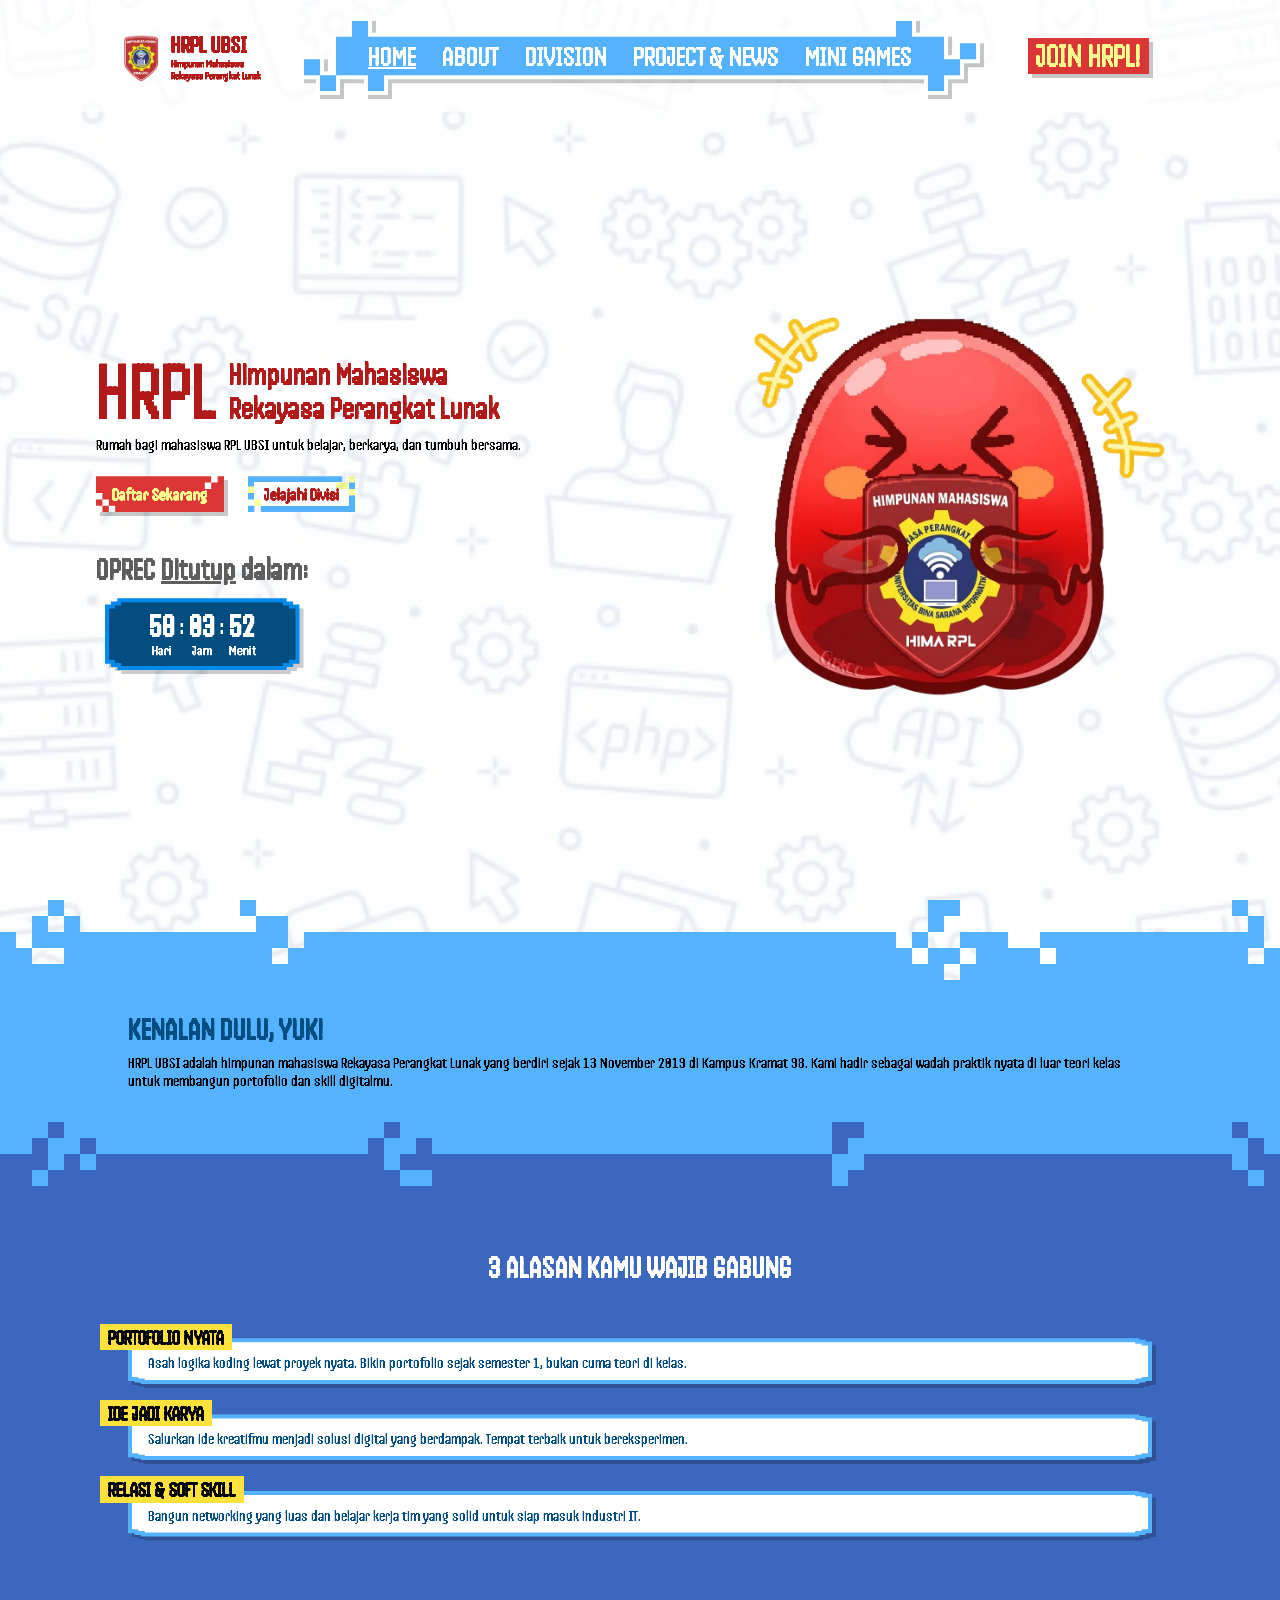
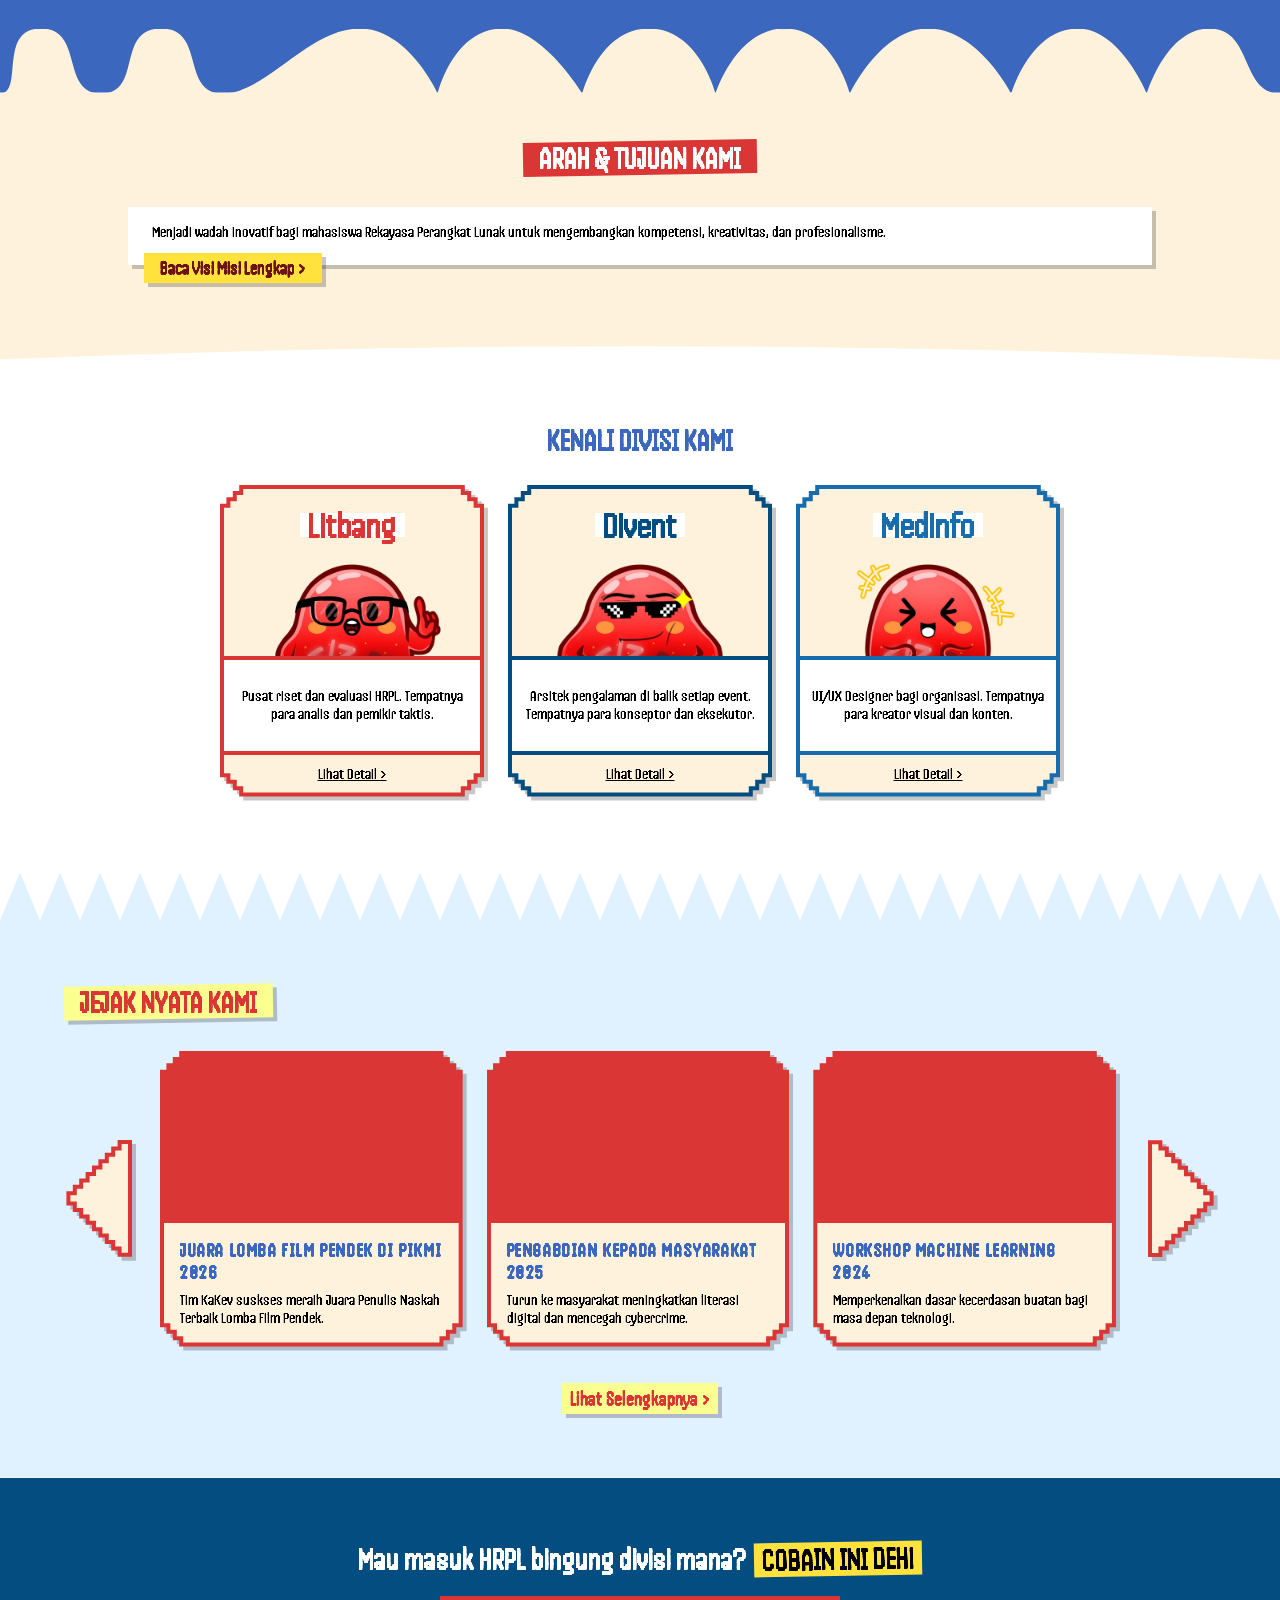
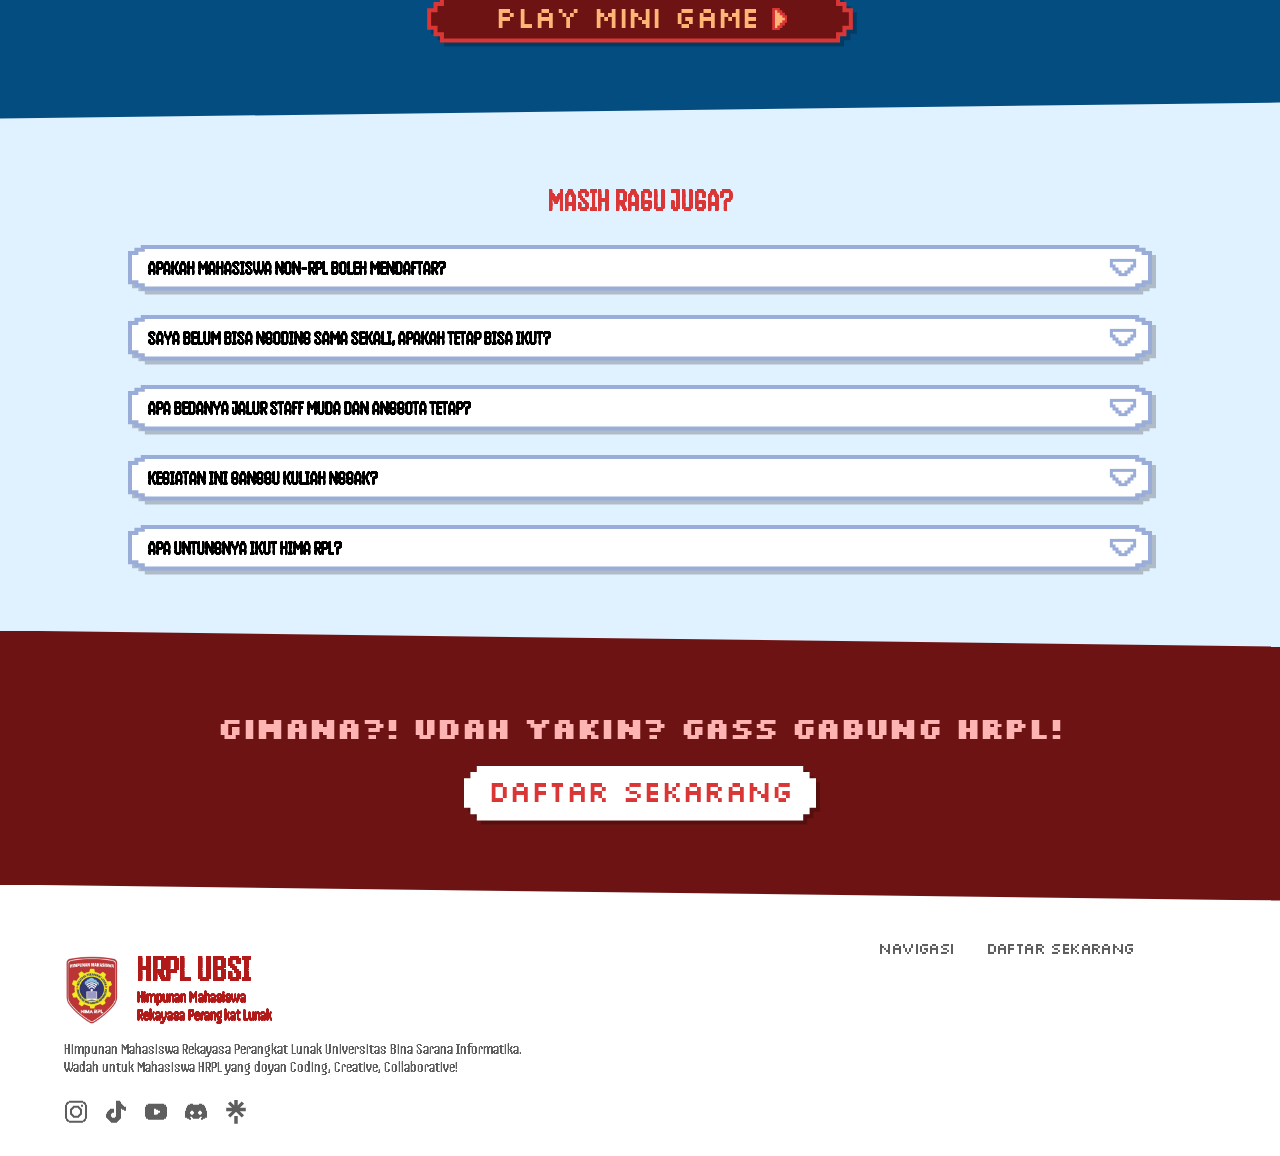
<file: index.html>
<!DOCTYPE html>
<html lang="en">
<head>
    <meta charset="UTF-8">
    <meta name="viewport" content="width=device-width, initial-scale=1.0">
    <title>HRPL</title>
    <link rel="stylesheet" href="css/font.css">
    <link rel="stylesheet" href="css/style.css">
    <link rel="stylesheet" href="css/home.css">
    <script defer src="js/navigation.js"></script>
    <script defer src="js/newsmng.js"></script>
    <script defer src="js/home.js"></script>
</head>
<body>
    <header>
        <section class="hrpl-logo">
            <img src="images/logo-hrpl.png" alt="Logo HRPL" width="58">
            <div>
                <h4>HRPL UBSI</h4>
                <h6>Himpunan Mahasiswa Rekayasa Perangkat Lunak</h6>
            </div>
        </section>
        <nav id="big-nav-bar" class="custom-geometry shadowed bordered">
            <div class="content">
                <button disabled>HOME</button>
                <button onclick="movePageTo('about')">ABOUT</button>
                <button onclick="movePageTo('division')">DIVISION</button>
                <button onclick="movePageTo('news')">PROJECT & NEWS</button>
                <button onclick="movePageTo('mini-games')">MINI GAMES</button>
            </div>
        </nav>
        <section>
            <button>JOIN HRPL!</button>
        </section>
    </header>
    <main>
        <section id="upper-container">
            <section>
                <section>
                    <h1>HRPL</h1>
                    <h3>Himpunan Mahasiswa Rekayasa Perangkat Lunak</h3>
                </section>
                <section>
                    <p>Rumah bagi mahasiswa RPL UBSI untuk belajar, berkarya, dan tumbuh bersama.</p>
                </section>
                <section class="button-container">
                    <button class="custom-button">Daftar Sekarang</button>
                    <button class="custom-button" onclick="movePageTo('division')">Jelajahi Divisi</button>
                </section>
                <section id="oprec-counter-container">
                    <h3>OPREC <u>Ditutup</u> dalam:</h3>
                    <section class="custom-geometry shadowed bordered">
                        <div class="content">
                            <div><p id="oprec-day-display"></p><p>Hari</p></div>
                            <div><p>:</p></div>
                            <div><p id="oprec-hour-display"></p><p>Jam</p></div>
                            <div><p>:</p></div>
                            <div><p id="oprec-minute-display"></p><p>Menit</p></div>
                        </div>
                    </section>
                </section>
            </section>
            <section>
                <img src="images/maskot-homepage.png" alt="Maskot HRPL" width="460">
            </section>
        </section>
        <section id="upper-middleup-slicer-container">
            <h2>KENALAN DULU, YUK!</h2>
            <p>HRPL UBSI adalah himpunan mahasiswa Rekayasa Perangkat Lunak yang berdiri sejak 13 November 2019 di Kampus Kramat 98. Kami hadir sebagai wadah praktik nyata di luar teori kelas untuk membangun portofolio dan skill digitalmu.</p>
        </section>
        <section id="middleup-container">
            <div class="stick-squared-border">
                <h2>3 ALASAN KAMU WAJIB GABUNG</h2>
            </div>
            <section id="join-reason-container">
                <div class="join-reason-card">
                    <div><h6>PORTOFOLIO NYATA</h6></div>
                    <div class="custom-geometry shadowed bordered">
                        <div class="content">
                            <p>Asah logika koding lewat proyek nyata. Bikin portofolio sejak semester 1, bukan cuma teori di kelas.</p>
                        </div>
                    </div>
                </div>
                <div class="join-reason-card">
                    <div><h6>IDE JADI KARYA</h6></div>
                    <div class="custom-geometry shadowed bordered">
                        <div class="content">
                            <p>Salurkan ide kreatifmu menjadi solusi digital yang berdampak. Tempat terbaik untuk bereksperimen.</p>
                        </div>
                    </div>
                </div>
                <div class="join-reason-card">
                    <div><h6>RELASI & SOFT SKILL</h6></div>
                    <div class="custom-geometry shadowed bordered">
                        <div class="content">
                            <p>Bangun networking yang luas dan belajar kerja tim yang solid untuk siap masuk industri IT.</p>
                        </div>
                    </div>
                </div>
            </section>
        </section>
        <section id="middleup-middle-slicer-container">
            <div class="rotated-background">
                <h2>ARAH & TUJUAN KAMI</h2>
            </div>
            <section>
                <div>
                    <p>Menjadi wadah inovatif bagi mahasiswa Rekayasa Perangkat Lunak untuk mengembangkan kompetensi, kreativitas, dan profesionalisme.</p>
                </div>
                <button onclick="movePageTo('about')">Baca Visi Misi Lengkap &gt;</button>
            </section>
        </section>
        <section id="middle-container">
            <div class="stick-squared-border">
                <h2>KENALI DIVISI KAMI</h2>
            </div>
            <section id="division-container">
                <div class="division-card custom-geometry shadowed bordered">
                    <div class="content">
                        <div>
                            <div>
                                <h3>Litbang</h3>
                            </div>
                            <img src="images/maskot-litbang.png" width="300" alt="Maskot Litbang">
                        </div>
                        <div>
                            <p>Pusat riset dan evaluasi HRPL. Tempatnya para analis dan pemikir taktis.</p>
                        </div>
                        <div>
                            <a href="division.html#litbang-offset-division-container">Lihat Detail ></a>
                        </div>
                    </div>
                </div>
                <div class="division-card custom-geometry shadowed bordered">
                    <div class="content">
                        <div>
                            <div>
                                <h3>Divent</h3>
                            </div>
                            <img src="images/maskot-divent.png" width="300" alt="Maskot Divent">
                        </div>
                        <div>
                            <p>Arsitek pengalaman di balik setiap event. Tempatnya para konseptor dan eksekutor.</p>
                        </div>
                        <div>
                            <a href="division.html#divent-offset-division-container">Lihat Detail ></a>
                        </div>
                    </div>
                </div>
                <div class="division-card custom-geometry shadowed bordered">
                    <div class="content">
                        <div>
                            <div>
                                <h3>Medinfo</h3>
                            </div>
                            <img src="images/maskot-medinfo.png" width="300" alt="Maskot Medinfo">
                        </div>
                        <div>
                            <p>UI/UX Designer bagi organisasi. Tempatnya para kreator visual dan konten.</p>
                        </div>
                        <div>
                            <a href="division.html#medinfo-offset-division-container">Lihat Detail ></a>
                        </div>
                    </div>
                </div>
            </section>
        </section>
        <section id="middlebot-container">
            <div class="rotated-background shadowed">
                <h2>JEJAK NYATA KAMI</h2>
            </div>
            <section>
                <section>
                    <button onclick="News.moveLeftNews()" class="news-arrow custom-geometry shadowed bordered h-flipped custom-button"><div class="content"></div></button>
                </section>
                <section id="news-container">
                </section>
                <section>
                    <button onclick="News.moveRightNews()" class="news-arrow custom-geometry shadowed bordered custom-button"><div class="content"></div></button>
                </section>
            </section>
            <section>
                <button onclick="movePageTo('news')">Lihat Selengkapnya &gt;</button>
            </section>
        </section>
        <section id="middlebot-bottom-slicer-container">
            <section>
                <h2>Mau masuk HRPL bingung divisi mana?</h2>
                <button disabled>COBAIN INI DEH!</button>
            </section>
            <button id="play-mini-game-button" class="custom-geometry shadowed bordered custom-button" onclick="movePageTo('mini-games')">
                <div class="content"><p class="silkscreen-font-adjusted">PLAY MINI GAME</p><span class="pixelated-arrow"></span></div>
            </button>
        </section>
        <section id="bottom-container">
            <div class="stick-squared-border">
                <h2>MASIH RAGU JUGA?</h2>
            </div>
            <section id="faq-container">
            </section>
        </section>
        <section id="bottom-footer-slicer-container">
            <h2 class="silkscreen-font-adjusted">GIMANA?! UDAH YAKIN? GASS GABUNG HRPL!</h2>
            <button id="register-now-button" class="custom-geometry shadowed custom-button"><div><p class="silkscreen-font-adjusted">DAFTAR SEKARANG</p></div></button>
        </section>
        <footer>
            <section>
                <section class="hrpl-logo">
                    <img src="images/logo-hrpl.png" alt="Logo HRPL" width="58">
                    <div>
                        <h4>HRPL UBSI</h4>
                        <h6>Himpunan Mahasiswa Rekayasa Perangkat Lunak</h6>
                    </div>
                </section>
                <section>
                    <p>Himpunan Mahasiswa Rekayasa Perangkat Lunak Universitas Bina Sarana Informatika.</p>
                    <p>Wadah untuk Mahasiswa HRPL yang doyan Coding, Creative, Collaborative!</p>
                </section>
                <section id="social-media-button-container">
                    <button class="custom-button" onclick="moveUrlTo('https://www.instagram.com/himarpl_ubsi?stkn=MTkwM3R6YWJvMzVneQ==')"></button>
                    <button class="custom-button" onclick="moveUrlTo('https://www.tiktok.com/@himarpl_ubsi?_r=1&_t=ZS-99roGVNg8Vo')"></button>
                    <button class="custom-button"></button>
                    <button class="custom-button"></button>
                    <button class="custom-button"></button>
                </section>
            </section>
            <section>
                <button class="custom-button silkscreen-font-adjusted">NAVIGASI</button>
                <button class="custom-button silkscreen-font-adjusted">DAFTAR SEKARANG</button>
            </section>
        </footer>
    </main>
    <svg preserveAspectRatio="none" width="0" height="0" style="position: absolute;" aria-hidden="true">
        <defs>
            <clipPath id="middleup-middle-slice-top-clip-path" clipPathUnits="objectBoundingBox">
                <path d="M0.281,0 C0.241,0 0.208,1 0.174,1 C0.141,1 0.161,0 0.126,0 C0.09,0 0.112,1 0.079,1 C0.047,1 0.066,0 0.032,0 C-0.002,0 0.019,1 0,1 V1 H1 V1 C0.969,1 0.979,0 0.945,0 C0.911,0 0.896,1 0.896,1 C0.896,1 0.875,0 0.842,0 C0.805,0 0.79,1 0.79,1 C0.79,1 0.764,0 0.725,0 C0.688,0 0.664,1 0.664,1 C0.664,1 0.651,0 0.613,0 C0.575,0 0.559,1 0.559,1 C0.559,1 0.546,0 0.507,0 C0.468,0 0.455,1 0.455,1 C0.455,1 0.424,0 0.393,0 C0.354,0 0.342,1 0.342,1 C0.342,1 0.319,0 0.281,0 Z" />
            </clipPath>
            <clipPath id="middleup-middle-slice-bottom-clip-path" clipPathUnits="objectBoundingBox">
                <path d="M0,0 L1,0 L1,1 Q0.5,0.9 0,1 Z" />
            </clipPath>
        </defs>
    </svg>
    <svg width="0" height="0" style="position: absolute;" aria-hidden="true">
        <defs>
            <clipPath id="instagram-icon-clip-path" clipPathUnits="objectBoundingBox">
                <!-- Inner Frame Layer -->
                <path d="M0.7083 0.375V0.3333H0.6667V0.2917H0.625V0.25H0.375V0.2917H0.3333V0.3333H0.2917V0.375H0.25V0.625H0.2917V0.6667H0.3333V0.7083H0.375V0.75H0.625V0.7083H0.6667V0.6667H0.7083V0.625H0.75V0.375H0.7083ZM0.6667 0.5833H0.625V0.625H0.5833V0.6667H0.4167V0.625H0.375V0.5833H0.3333V0.4167H0.375V0.375H0.4167V0.3333H0.5833V0.375H0.625V0.4167H0.6667V0.5833Z" />
                <!-- Outer Frame Layer -->
                <path d="M0.9167 0.2083V0.125H0.875V0.0833H0.7917V0.0416H0.2083V0.0833H0.125V0.125H0.0833V0.2083H0.0417V0.7917H0.0833V0.875H0.125V0.9167H0.2083V0.9583H0.7917V0.9167H0.875V0.875H0.9167V0.7917H0.9583V0.2083H0.9167ZM0.875 0.7917H0.8333V0.8333H0.7917V0.875H0.2083V0.8333H0.1667V0.7917H0.125V0.2083H0.1667V0.1667H0.2083V0.125H0.7917V0.1667H0.8333V0.2083H0.875V0.7917Z" />
                <!-- Small Accent Block -->
                <path d="M0.7917 0.2083H0.7083V0.2917H0.7917V0.2083Z" />
            </clipPath>
        </defs>
    </svg>
    <svg width="0" height="0" style="position: absolute;" aria-hidden="true">
        <defs>
            <clipPath id="tiktok-icon-clip-path" clipPathUnits="objectBoundingBox">
                <path d="M0.9167 0.2916V0.4583H0.8333V0.4167H0.75V0.375H0.7083V0.7917H0.6667V0.8333H0.625V0.875H0.5833V0.9167H0.5417V0.9583H0.2917V0.9167H0.25V0.875H0.2083V0.8333H0.1667V0.7917H0.125V0.75H0.0833V0.5833H0.125V0.5H0.1667V0.4583H0.2083V0.4167H0.25V0.375H0.4167V0.5417H0.3333V0.5833H0.2917V0.7083H0.3333V0.75H0.4583V0.7083H0.5V0.0416H0.6667V0.0833H0.7083V0.1667H0.75V0.2083H0.7917V0.25H0.8333V0.2916H0.9167Z" />
            </clipPath>
        </defs>
    </svg>
    <svg width="0" height="0" style="position: absolute;" aria-hidden="true">
        <defs>
            <clipPath id="youtube-icon-clip-path" clipPathUnits="objectBoundingBox">
                <path d="M0.9167 0.2917V0.2083H0.8333V0.1667H0.1667V0.2083H0.0833V0.2917H0.0417V0.7083H0.0833V0.7917H0.1667V0.8333H0.8333V0.7917H0.9167V0.7083H0.9583V0.2917H0.9167ZM0.5 0.625H0.4167V0.375H0.5V0.4167H0.5833V0.4583H0.6667V0.5417H0.5833V0.5833H0.5 0.625Z" />
            </clipPath>
        </defs>
    </svg>
    <svg width="0" height="0" style="position: absolute;" aria-hidden="true">
        <defs>
            <clipPath id="discord-icon-clip-path" clipPathUnits="objectBoundingBox">
                <path d="M0.9167 0.4583V0.3333H0.875V0.25H0.8333V0.2083H0.75V0.1667H0.625V0.2083H0.375V0.1667H0.25V0.2083H0.1667V0.25H0.125V0.3333H0.0833V0.4583H0.0417V0.75H0.125V0.7917H0.2083V0.8333H0.2917V0.75H0.25V0.7083H0.3333V0.75H0.375V0.7917H0.625V0.75H0.6667V0.7083H0.75V0.75H0.7083V0.8333H0.7917V0.7917H0.875V0.75H0.9583V0.4583H0.9167ZM0.375 0.625H0.2917V0.5833H0.25V0.5H0.2917V0.4583H0.375V0.5H0.4167V0.5833H0.375V0.625ZM0.75 0.5833H0.7083V0.625H0.625V0.5833H0.5833V0.5H0.625V0.4583H0.7083V0.5H0.75V0.5833Z" />
            </clipPath>
        </defs>
    </svg>
    <svg width="0" height="0" style="position: absolute;" aria-hidden="true">
        <defs>
            <clipPath id="linktree-icon-clip-path" clipPathUnits="objectBoundingBox">
                <path d="M0.5723 0.2439L0.7392 0.0723L0.8361 0.1715L0.661 0.3384H0.9072V0.4761H0.6599L0.8361 0.6472L0.7392 0.7445L0.5 0.5041L0.2608 0.7445L0.164 0.6476L0.3402 0.4765H0.0928V0.3384H0.3389L0.1639 0.1715L0.2608 0.0723L0.4276 0.2439V0H0.5723V0.2439ZM0.4276 0.6733H0.5723V1H0.4276V0.6733Z" />
            </clipPath>
        </defs>
    </svg>
</body>
</html>
</file>
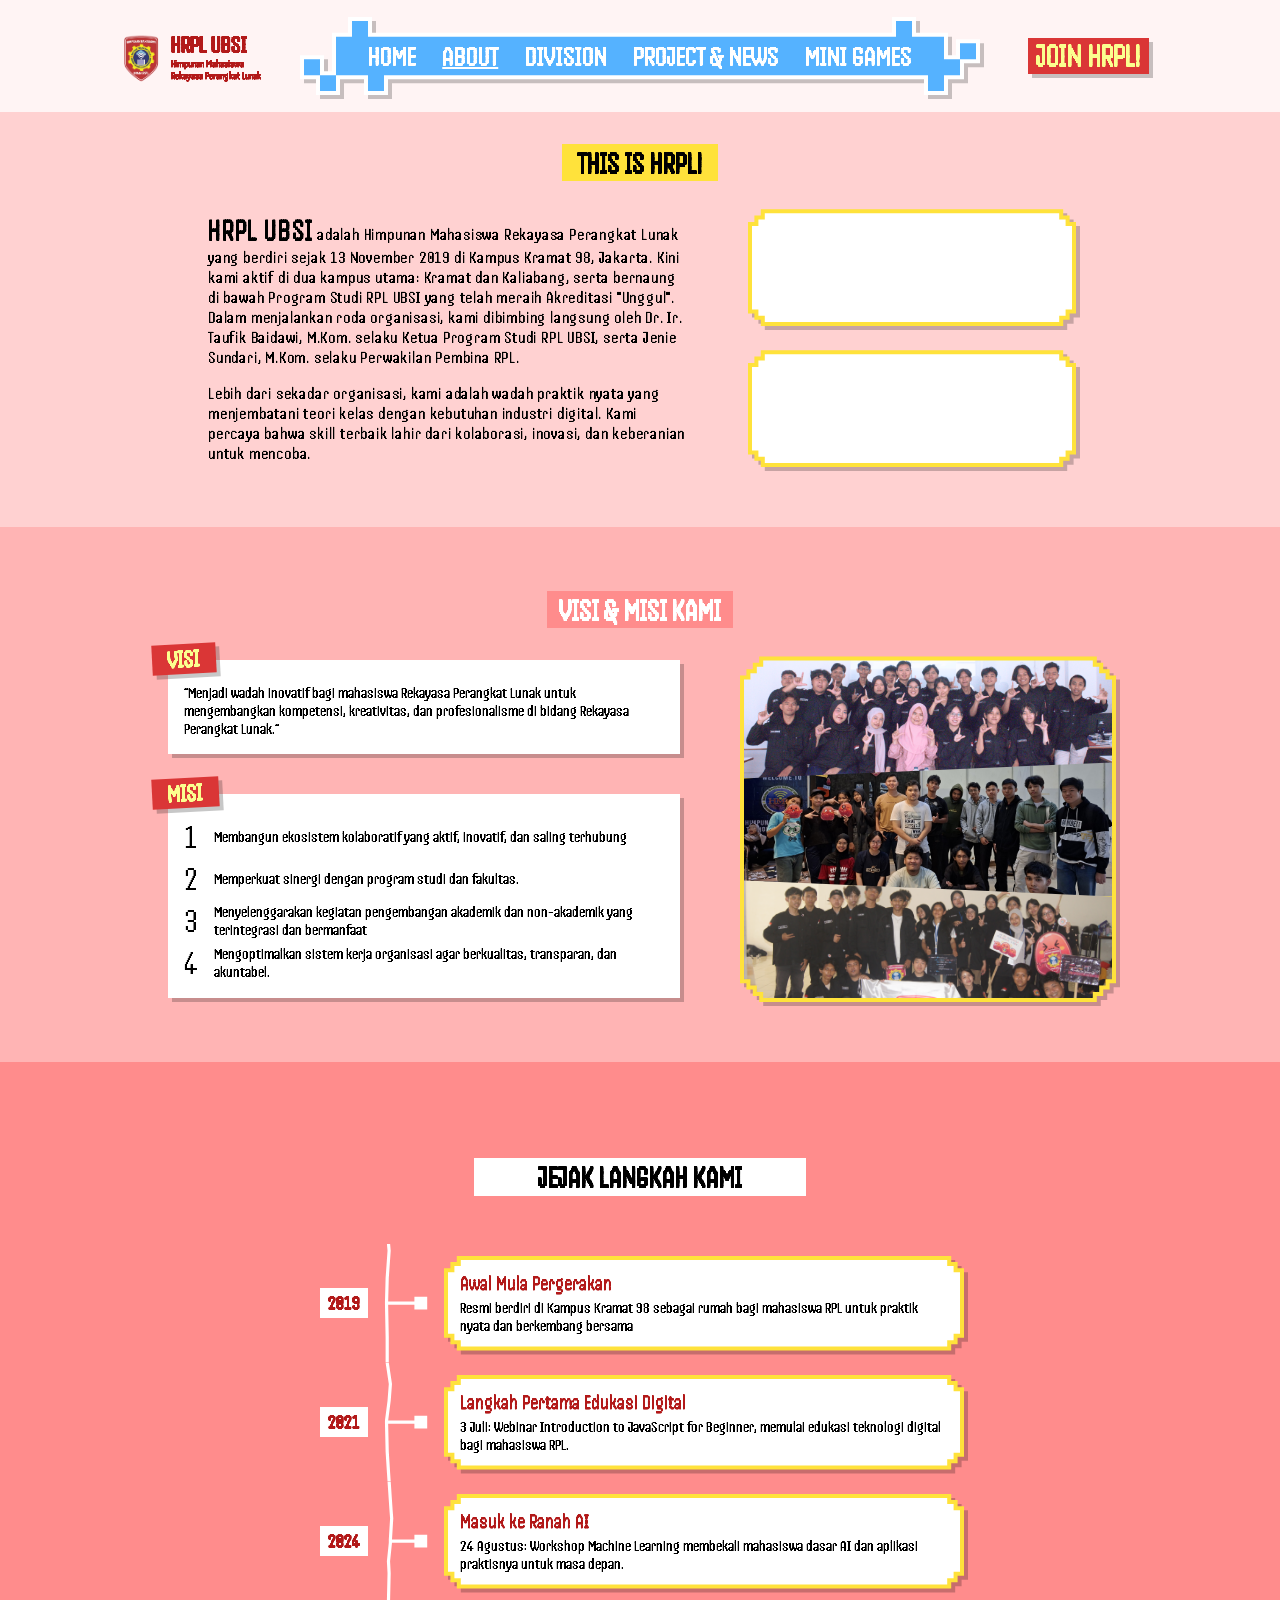
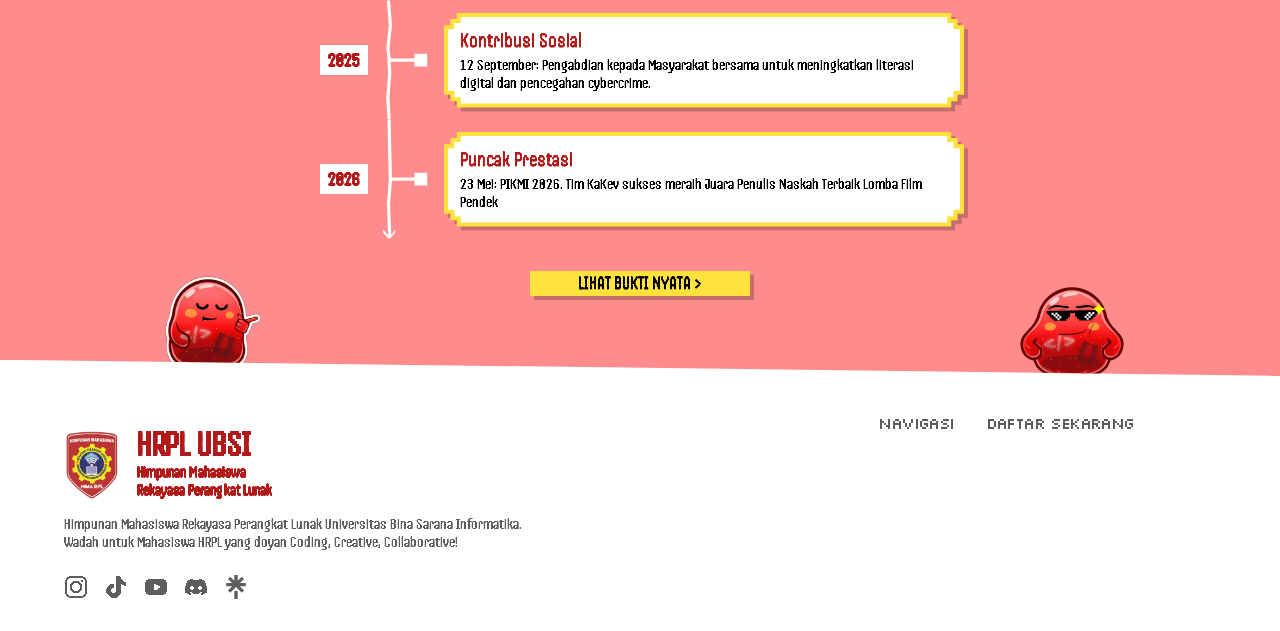
<file: about.html>
<!DOCTYPE html>
<html lang="en">
<head>
    <meta charset="UTF-8">
    <meta name="viewport" content="width=device-width, initial-scale=1.0">
    <title>HRPL</title>
    <link rel="stylesheet" href="css/font.css">
    <link rel="stylesheet" href="css/style.css">
    <link rel="stylesheet" href="css/about.css">
    <script defer src="js/navigation.js"></script>
</head>
<body>
    <header>
        <section class="hrpl-logo">
            <img src="images/logo-hrpl.png" alt="Logo HRPL" width="58">
            <div>
                <h4>HRPL UBSI</h4>
                <h6>Himpunan Mahasiswa Rekayasa Perangkat Lunak</h6>
            </div>
        </section>
        <nav id="big-nav-bar" class="custom-geometry shadowed bordered">
            <div class="content">
                <button onclick="movePageTo('index')">HOME</button>
                <button disabled>ABOUT</button>
                <button onclick="movePageTo('division')">DIVISION</button>
                <button onclick="movePageTo('news')">PROJECT & NEWS</button>
                <button onclick="movePageTo('mini-games')">MINI GAMES</button>
            </div>
        </nav>
        <section>
            <button>JOIN HRPL!</button>
        </section>
    </header>
    <main>
        <section id="upper-container">
            <div>
                <h2>THIS IS HRPL!</h2>
            </div>
            <section>
                <section>
                    <p><span class="bigger-text">HRPL UBSI</span> adalah Himpunan Mahasiswa Rekayasa Perangkat Lunak yang berdiri sejak 13 November 2019 di Kampus Kramat 98, Jakarta. Kini kami aktif di dua kampus utama: Kramat dan Kaliabang, serta bernaung di bawah Program Studi RPL UBSI yang telah meraih Akreditasi "Unggul". Dalam menjalankan roda organisasi, kami dibimbing langsung oleh Dr. Ir. Taufik Baidawi, M.Kom. selaku Ketua Program Studi RPL UBSI, serta Jenie Sundari, M.Kom. selaku Perwakilan Pembina RPL.</p>
                    <p>Lebih dari sekadar organisasi, kami adalah wadah praktik nyata yang menjembatani teori kelas dengan kebutuhan industri digital. Kami percaya bahwa skill terbaik lahir dari kolaborasi, inovasi, dan keberanian untuk mencoba.</p>
                </section>
                <section id="about-card-container">
                    <div class="about-card custom-geometry shadowed bordered">
                        <div class="content">

                        </div>
                    </div>
                    <div class="about-card custom-geometry shadowed bordered">
                        <div class="content">
                        </div>
                    </div>
                </section>
            </section>
        </section>
        <section id="middle-container">
            <div>
                <h2>VISI & MISI KAMI</h2>
            </div>
            <section>
                <section id="vision-mision-container">
                    <section>
                        <div class="rotated-background shadowed"><h3>VISI</h3></div>
                        <div>
                            <blockquote>“Menjadi wadah inovatif bagi mahasiswa Rekayasa Perangkat Lunak untuk mengembangkan kompetensi, kreativitas, dan profesionalisme di bidang Rekayasa Perangkat Lunak.”</blockquote>
                        </div>
                    </section>
                    <section>
                        <div class="rotated-background shadowed"><h3>MISI</h3></div>
                        <div>
                            <ol>
                                <li>Membangun ekosistem kolaboratif yang aktif, inovatif, dan saling terhubung</li>
                                <li>Memperkuat sinergi dengan program studi dan fakultas.</li>
                                <li>Menyelenggarakan kegiatan pengembangan akademik dan non-akademik yang terintegrasi dan bermanfaat</li>
                                <li>Mengoptimalkan sistem kerja organisasi agar berkualitas, transparan, dan akuntabel.</li>
                            </ol>
                        </div>
                    </section>
                </section>
                <div id="gather-photos-card" class="custom-geometry shadowed bordered">
                    <div class="content">
                        <div></div>
                        <div></div>
                        <div></div>
                    </div>
                </div>
            </section>
        </section>
        <section id="bottom-container">
            <div>
                <h2>JEJAK LANGKAH KAMI</h2>
            </div>
            <section id="roadmap-container">
                <div class="roadmap-path-container">
                    <div><p>2019</p></div>
                    <div class="path-line-canvas"></div>
                    <div class="roadmap-detail-card custom-geometry shadowed bordered">
                        <div class="content">
                            <h4>Awal Mula Pergerakan</h4>
                            <p>Resmi berdiri di Kampus Kramat 98 sebagai rumah bagi mahasiswa RPL untuk praktik nyata dan berkembang bersama</p>
                        </div>
                    </div>
                </div>
                <div class="roadmap-path-container">
                    <div><p>2021</p></div>
                    <div class="path-line-canvas"></div>
                    <div class="roadmap-detail-card custom-geometry shadowed bordered">
                        <div class="content">
                            <h4>Langkah Pertama Edukasi Digital</h4>
                            <p>3 Juli: Webinar Introduction to JavaScript for Beginner, memulai edukasi teknologi digital bagi mahasiswa RPL.</p>
                        </div>
                    </div>
                </div>
                <div class="roadmap-path-container">
                    <div><p>2024</p></div>
                    <div class="path-line-canvas"></div>
                    <div class="roadmap-detail-card custom-geometry shadowed bordered">
                        <div class="content">
                            <h4>Masuk ke Ranah AI</h4>
                            <p>24 Agustus: Workshop Machine Learning membekali mahasiswa dasar AI dan aplikasi praktisnya untuk masa depan.</p>
                        </div>
                    </div>
                </div>
                <div class="roadmap-path-container">
                    <div><p>2025</p></div>
                    <div class="path-line-canvas"></div>
                    <div class="roadmap-detail-card custom-geometry shadowed bordered">
                        <div class="content">
                            <h4>Kontribusi Sosial</h4>
                            <p>12 September: Pengabdian kepada Masyarakat bersama untuk meningkatkan literasi digital dan pencegahan cybercrime.</p>
                        </div>
                    </div>
                </div>
                <div class="roadmap-path-container">
                    <div><p>2026</p></div>
                    <div class="path-line-canvas"></div>
                    <div class="roadmap-detail-card custom-geometry shadowed bordered">
                        <div class="content">
                            <h4>Puncak Prestasi</h4>
                            <p>23 Mei: PIKMI 2026. Tim KaKev sukses meraih Juara Penulis Naskah Terbaik Lomba Film Pendek</p>
                        </div>
                    </div>
                </div>
            </section>
            <section>
                <img src="images/maskot-general-meh.png" alt="">
                <button onclick="movePageTo('news')">LIHAT BUKTI NYATA &gt;</button>
                <img src="images/maskot-divent.png" alt="">
            </section>
        </section>
        <footer>
            <section>
                <section class="hrpl-logo">
                    <img src="images/logo-hrpl.png" alt="Logo HRPL" width="58">
                    <div>
                        <h4>HRPL UBSI</h4>
                        <h6>Himpunan Mahasiswa Rekayasa Perangkat Lunak</h6>
                    </div>
                </section>
                <section>
                    <p>Himpunan Mahasiswa Rekayasa Perangkat Lunak Universitas Bina Sarana Informatika.</p>
                    <p>Wadah untuk Mahasiswa HRPL yang doyan Coding, Creative, Collaborative!</p>
                </section>
                <section id="social-media-button-container">
                    <button class="custom-button" onclick="moveUrlTo('https://www.instagram.com/himarpl_ubsi?stkn=MTkwM3R6YWJvMzVneQ==')"></button>
                    <button class="custom-button" onclick="moveUrlTo('https://www.tiktok.com/@himarpl_ubsi?_r=1&_t=ZS-99roGVNg8Vo')"></button>
                    <button class="custom-button"></button>
                    <button class="custom-button"></button>
                    <button class="custom-button"></button>
                </section>
            </section>
            <section>
                <button class="custom-button silkscreen-font-adjusted">NAVIGASI</button>
                <button class="custom-button silkscreen-font-adjusted">DAFTAR SEKARANG</button>
            </section>
        </footer>
    </main>
    <svg width="0" height="0" style="position: absolute;" aria-hidden="true">
        <defs>
            <clipPath id="instagram-icon-clip-path" clipPathUnits="objectBoundingBox">
                <!-- Inner Frame Layer -->
                <path d="M0.7083 0.375V0.3333H0.6667V0.2917H0.625V0.25H0.375V0.2917H0.3333V0.3333H0.2917V0.375H0.25V0.625H0.2917V0.6667H0.3333V0.7083H0.375V0.75H0.625V0.7083H0.6667V0.6667H0.7083V0.625H0.75V0.375H0.7083ZM0.6667 0.5833H0.625V0.625H0.5833V0.6667H0.4167V0.625H0.375V0.5833H0.3333V0.4167H0.375V0.375H0.4167V0.3333H0.5833V0.375H0.625V0.4167H0.6667V0.5833Z" />
                <!-- Outer Frame Layer -->
                <path d="M0.9167 0.2083V0.125H0.875V0.0833H0.7917V0.0416H0.2083V0.0833H0.125V0.125H0.0833V0.2083H0.0417V0.7917H0.0833V0.875H0.125V0.9167H0.2083V0.9583H0.7917V0.9167H0.875V0.875H0.9167V0.7917H0.9583V0.2083H0.9167ZM0.875 0.7917H0.8333V0.8333H0.7917V0.875H0.2083V0.8333H0.1667V0.7917H0.125V0.2083H0.1667V0.1667H0.2083V0.125H0.7917V0.1667H0.8333V0.2083H0.875V0.7917Z" />
                <!-- Small Accent Block -->
                <path d="M0.7917 0.2083H0.7083V0.2917H0.7917V0.2083Z" />
            </clipPath>
        </defs>
    </svg>
    <svg width="0" height="0" style="position: absolute;" aria-hidden="true">
        <defs>
            <clipPath id="tiktok-icon-clip-path" clipPathUnits="objectBoundingBox">
                <path d="M0.9167 0.2916V0.4583H0.8333V0.4167H0.75V0.375H0.7083V0.7917H0.6667V0.8333H0.625V0.875H0.5833V0.9167H0.5417V0.9583H0.2917V0.9167H0.25V0.875H0.2083V0.8333H0.1667V0.7917H0.125V0.75H0.0833V0.5833H0.125V0.5H0.1667V0.4583H0.2083V0.4167H0.25V0.375H0.4167V0.5417H0.3333V0.5833H0.2917V0.7083H0.3333V0.75H0.4583V0.7083H0.5V0.0416H0.6667V0.0833H0.7083V0.1667H0.75V0.2083H0.7917V0.25H0.8333V0.2916H0.9167Z" />
            </clipPath>
        </defs>
    </svg>
    <svg width="0" height="0" style="position: absolute;" aria-hidden="true">
        <defs>
            <clipPath id="youtube-icon-clip-path" clipPathUnits="objectBoundingBox">
                <path d="M0.9167 0.2917V0.2083H0.8333V0.1667H0.1667V0.2083H0.0833V0.2917H0.0417V0.7083H0.0833V0.7917H0.1667V0.8333H0.8333V0.7917H0.9167V0.7083H0.9583V0.2917H0.9167ZM0.5 0.625H0.4167V0.375H0.5V0.4167H0.5833V0.4583H0.6667V0.5417H0.5833V0.5833H0.5 0.625Z" />
            </clipPath>
        </defs>
    </svg>
    <svg width="0" height="0" style="position: absolute;" aria-hidden="true">
        <defs>
            <clipPath id="discord-icon-clip-path" clipPathUnits="objectBoundingBox">
                <path d="M0.9167 0.4583V0.3333H0.875V0.25H0.8333V0.2083H0.75V0.1667H0.625V0.2083H0.375V0.1667H0.25V0.2083H0.1667V0.25H0.125V0.3333H0.0833V0.4583H0.0417V0.75H0.125V0.7917H0.2083V0.8333H0.2917V0.75H0.25V0.7083H0.3333V0.75H0.375V0.7917H0.625V0.75H0.6667V0.7083H0.75V0.75H0.7083V0.8333H0.7917V0.7917H0.875V0.75H0.9583V0.4583H0.9167ZM0.375 0.625H0.2917V0.5833H0.25V0.5H0.2917V0.4583H0.375V0.5H0.4167V0.5833H0.375V0.625ZM0.75 0.5833H0.7083V0.625H0.625V0.5833H0.5833V0.5H0.625V0.4583H0.7083V0.5H0.75V0.5833Z" />
            </clipPath>
        </defs>
    </svg>
    <svg width="0" height="0" style="position: absolute;" aria-hidden="true">
        <defs>
            <clipPath id="linktree-icon-clip-path" clipPathUnits="objectBoundingBox">
                <path d="M0.5723 0.2439L0.7392 0.0723L0.8361 0.1715L0.661 0.3384H0.9072V0.4761H0.6599L0.8361 0.6472L0.7392 0.7445L0.5 0.5041L0.2608 0.7445L0.164 0.6476L0.3402 0.4765H0.0928V0.3384H0.3389L0.1639 0.1715L0.2608 0.0723L0.4276 0.2439V0H0.5723V0.2439ZM0.4276 0.6733H0.5723V1H0.4276V0.6733Z" />
            </clipPath>
        </defs>
    </svg>
</body>
</html>
</file>
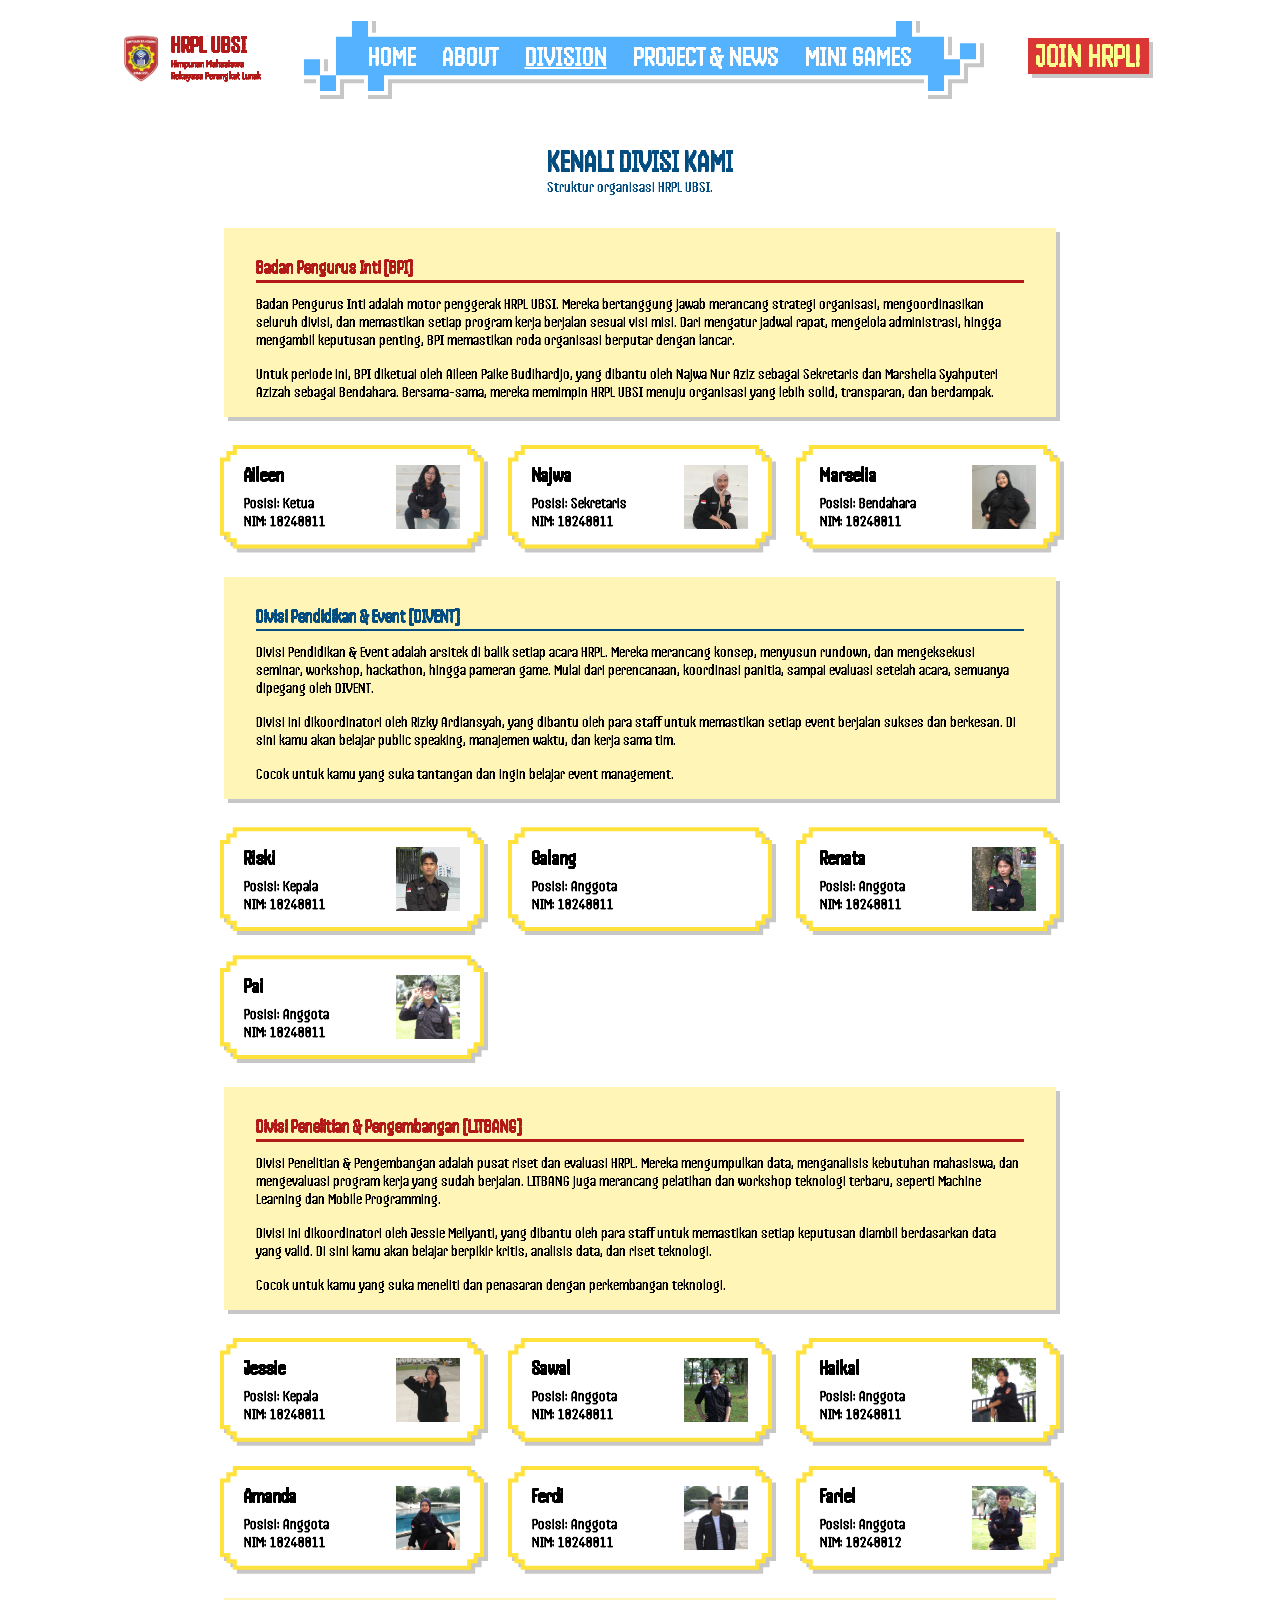
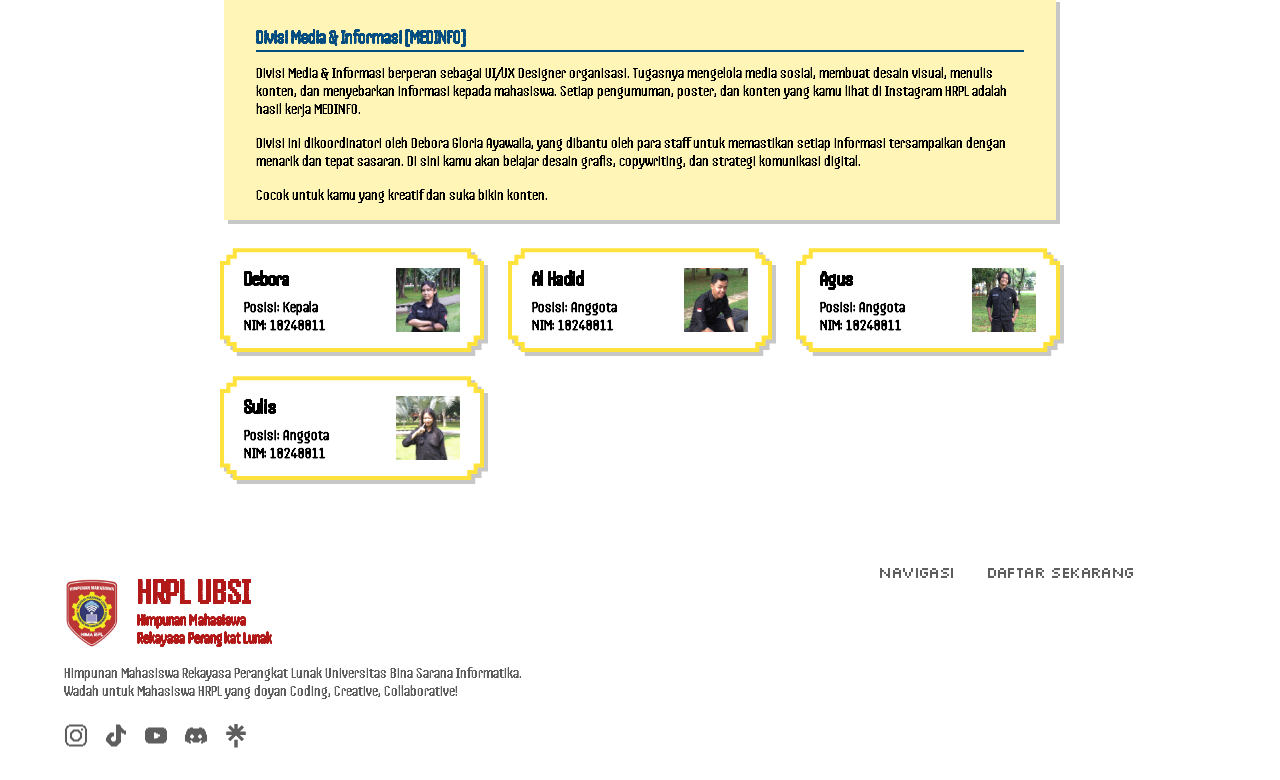
<file: division.html>
<!DOCTYPE html>
<html lang="en">
<head>
    <meta charset="UTF-8">
    <meta name="viewport" content="width=device-width, initial-scale=1.0">
    <title>HRPL</title>
    <link rel="stylesheet" href="css/font.css">
    <link rel="stylesheet" href="css/style.css">
    <link rel="stylesheet" href="css/division.css">
    <script defer src="js/navigation.js"></script>
    <script defer src="js/division.js"></script>
</head>
<body>
    <header>
        <section class="hrpl-logo">
            <img src="images/logo-hrpl.png" alt="Logo HRPL" width="58">
            <div>
                <h4>HRPL UBSI</h4>
                <h6>Himpunan Mahasiswa Rekayasa Perangkat Lunak</h6>
            </div>
        </section>
        <nav id="big-nav-bar" class="custom-geometry shadowed bordered">
            <div class="content">
                <button onclick="movePageTo('index')">HOME</button>
                <button onclick="movePageTo('about')">ABOUT</button>
                <button disabled>DIVISION</button>
                <button onclick="movePageTo('news')">PROJECT & NEWS</button>
                <button onclick="movePageTo('mini-games')">MINI GAMES</button>
            </div>
        </nav>
        <section>
            <button>JOIN HRPL!</button>
        </section>
    </header>
    <main>
        <section id="body-container">
            <div>
                <h2>KENALI DIVISI KAMI</h2>
                <blockquote>Struktur organisasi HRPL UBSI.</blockquote>
            </div>
            <section class="division-container">
                <section class="division-detail-container">
                    <div>
                        <h3>Badan Pengurus Inti [BPI]</h3>
                        <hr>
                    </div>
                    <section>
                        <p>Badan Pengurus Inti adalah motor penggerak HRPL UBSI. Mereka bertanggung jawab merancang strategi organisasi, mengoordinasikan seluruh divisi, dan memastikan setiap program kerja berjalan sesuai visi misi. Dari mengatur jadwal rapat, mengelola administrasi, hingga mengambil keputusan penting, BPI memastikan roda organisasi berputar dengan lancar.</p>
                        <p>Untuk periode ini, BPI diketuai oleh Aileen Paike Budihardjo, yang dibantu oleh Najwa Nur Aziz sebagai Sekretaris dan Marshelia Syahputeri Azizah sebagai Bendahara. Bersama-sama, mereka memimpin HRPL UBSI menuju organisasi yang lebih solid, transparan, dan berdampak.</p>
                    </section>
                </section>
                <section id="bph-member-container" class="member-container">
                    
                </section>
            </section>
            <section class="division-container">
                <section class="division-detail-container">
                    <div>
                        <h3>Divisi Pendidikan & Event [DIVENT]</h3>
                        <hr>
                    </div>
                    <section>
                        <p>Divisi Pendidikan & Event adalah arsitek di balik setiap acara HRPL. Mereka merancang konsep, menyusun rundown, dan mengeksekusi seminar, workshop, hackathon, hingga pameran game. Mulai dari perencanaan, koordinasi panitia, sampai evaluasi setelah acara, semuanya dipegang oleh DIVENT.</p>
                        <p>Divisi ini dikoordinatori oleh Rizky Ardiansyah, yang dibantu oleh para staff untuk memastikan setiap event berjalan sukses dan berkesan. Di sini kamu akan belajar public speaking, manajemen waktu, dan kerja sama tim.</p>
                        <p>Cocok untuk kamu yang suka tantangan dan ingin belajar event management.</p>
                    </section>
                </section>
                <section id="divent-member-container" class="member-container">
                    
                </section>
                <span id="divent-offset-division-container"></span>
            </section>
            <section class="division-container">
                <section class="division-detail-container">
                    <div>
                        <h3>Divisi Penelitian & Pengembangan [LITBANG]</h3>
                        <hr>
                    </div>
                    <section>
                        <p>Divisi Penelitian & Pengembangan adalah pusat riset dan evaluasi HRPL. Mereka mengumpulkan data, menganalisis kebutuhan mahasiswa, dan mengevaluasi program kerja yang sudah berjalan. LITBANG juga merancang pelatihan dan workshop teknologi terbaru, seperti Machine Learning dan Mobile Programming.</p>
                        <p>Divisi ini dikoordinatori oleh Jessie Meilyanti, yang dibantu oleh para staff untuk memastikan setiap keputusan diambil berdasarkan data yang valid. Di sini kamu akan belajar berpikir kritis, analisis data, dan riset teknologi.</p>
                        <p>Cocok untuk kamu yang suka meneliti dan penasaran dengan perkembangan teknologi.</p>
                    </section>
                </section>
                <section id="litbang-member-container" class="member-container">
                    
                </section>
                <span id="litbang-offset-division-container"></span>
            </section>
            <section class="division-container">
                <section class="division-detail-container">
                    <div>
                        <h3>Divisi Media & Informasi [MEDINFO]</h3>
                        <hr>
                    </div>
                    <section>
                        <p>Divisi Media & Informasi berperan sebagai UI/UX Designer organisasi. Tugasnya mengelola media sosial, membuat desain visual, menulis konten, dan menyebarkan informasi kepada mahasiswa. Setiap pengumuman, poster, dan konten yang kamu lihat di Instagram HRPL adalah hasil kerja MEDINFO.</p>
                        <p>Divisi ini dikoordinatori oleh Debora Gloria Ayawaila, yang dibantu oleh para staff untuk memastikan setiap informasi tersampaikan dengan menarik dan tepat sasaran. Di sini kamu akan belajar desain grafis, copywriting, dan strategi komunikasi digital.</p>
                        <p>Cocok untuk kamu yang kreatif dan suka bikin konten.</p>
                    </section>
                </section>
                <section id="medinfo-member-container" class="member-container">
                    
                </section>
                <span id="medinfo-offset-division-container"></span>
            </section>
        </section>
        <footer>
            <section>
                <section class="hrpl-logo">
                    <img src="images/logo-hrpl.png" alt="Logo HRPL" width="58">
                    <div>
                        <h4>HRPL UBSI</h4>
                        <h6>Himpunan Mahasiswa Rekayasa Perangkat Lunak</h6>
                    </div>
                </section>
                <section>
                    <p>Himpunan Mahasiswa Rekayasa Perangkat Lunak Universitas Bina Sarana Informatika.</p>
                    <p>Wadah untuk Mahasiswa HRPL yang doyan Coding, Creative, Collaborative!</p>
                </section>
                <section id="social-media-button-container">
                    <button class="custom-button" onclick="moveUrlTo('https://www.instagram.com/himarpl_ubsi?stkn=MTkwM3R6YWJvMzVneQ==')"></button>
                    <button class="custom-button" onclick="moveUrlTo('https://www.tiktok.com/@himarpl_ubsi?_r=1&_t=ZS-99roGVNg8Vo')"></button>
                    <button class="custom-button"></button>
                    <button class="custom-button"></button>
                    <button class="custom-button"></button>
                </section>
            </section>
            <section>
                <button class="custom-button silkscreen-font-adjusted">NAVIGASI</button>
                <button class="custom-button silkscreen-font-adjusted">DAFTAR SEKARANG</button>
            </section>
        </footer>
    </main>
    <svg width="0" height="0" style="position: absolute;" aria-hidden="true">
        <defs>
            <clipPath id="instagram-icon-clip-path" clipPathUnits="objectBoundingBox">
                <!-- Inner Frame Layer -->
                <path d="M0.7083 0.375V0.3333H0.6667V0.2917H0.625V0.25H0.375V0.2917H0.3333V0.3333H0.2917V0.375H0.25V0.625H0.2917V0.6667H0.3333V0.7083H0.375V0.75H0.625V0.7083H0.6667V0.6667H0.7083V0.625H0.75V0.375H0.7083ZM0.6667 0.5833H0.625V0.625H0.5833V0.6667H0.4167V0.625H0.375V0.5833H0.3333V0.4167H0.375V0.375H0.4167V0.3333H0.5833V0.375H0.625V0.4167H0.6667V0.5833Z" />
                <!-- Outer Frame Layer -->
                <path d="M0.9167 0.2083V0.125H0.875V0.0833H0.7917V0.0416H0.2083V0.0833H0.125V0.125H0.0833V0.2083H0.0417V0.7917H0.0833V0.875H0.125V0.9167H0.2083V0.9583H0.7917V0.9167H0.875V0.875H0.9167V0.7917H0.9583V0.2083H0.9167ZM0.875 0.7917H0.8333V0.8333H0.7917V0.875H0.2083V0.8333H0.1667V0.7917H0.125V0.2083H0.1667V0.1667H0.2083V0.125H0.7917V0.1667H0.8333V0.2083H0.875V0.7917Z" />
                <!-- Small Accent Block -->
                <path d="M0.7917 0.2083H0.7083V0.2917H0.7917V0.2083Z" />
            </clipPath>
        </defs>
    </svg>
    <svg width="0" height="0" style="position: absolute;" aria-hidden="true">
        <defs>
            <clipPath id="tiktok-icon-clip-path" clipPathUnits="objectBoundingBox">
                <path d="M0.9167 0.2916V0.4583H0.8333V0.4167H0.75V0.375H0.7083V0.7917H0.6667V0.8333H0.625V0.875H0.5833V0.9167H0.5417V0.9583H0.2917V0.9167H0.25V0.875H0.2083V0.8333H0.1667V0.7917H0.125V0.75H0.0833V0.5833H0.125V0.5H0.1667V0.4583H0.2083V0.4167H0.25V0.375H0.4167V0.5417H0.3333V0.5833H0.2917V0.7083H0.3333V0.75H0.4583V0.7083H0.5V0.0416H0.6667V0.0833H0.7083V0.1667H0.75V0.2083H0.7917V0.25H0.8333V0.2916H0.9167Z" />
            </clipPath>
        </defs>
    </svg>
    <svg width="0" height="0" style="position: absolute;" aria-hidden="true">
        <defs>
            <clipPath id="youtube-icon-clip-path" clipPathUnits="objectBoundingBox">
                <path d="M0.9167 0.2917V0.2083H0.8333V0.1667H0.1667V0.2083H0.0833V0.2917H0.0417V0.7083H0.0833V0.7917H0.1667V0.8333H0.8333V0.7917H0.9167V0.7083H0.9583V0.2917H0.9167ZM0.5 0.625H0.4167V0.375H0.5V0.4167H0.5833V0.4583H0.6667V0.5417H0.5833V0.5833H0.5 0.625Z" />
            </clipPath>
        </defs>
    </svg>
    <svg width="0" height="0" style="position: absolute;" aria-hidden="true">
        <defs>
            <clipPath id="discord-icon-clip-path" clipPathUnits="objectBoundingBox">
                <path d="M0.9167 0.4583V0.3333H0.875V0.25H0.8333V0.2083H0.75V0.1667H0.625V0.2083H0.375V0.1667H0.25V0.2083H0.1667V0.25H0.125V0.3333H0.0833V0.4583H0.0417V0.75H0.125V0.7917H0.2083V0.8333H0.2917V0.75H0.25V0.7083H0.3333V0.75H0.375V0.7917H0.625V0.75H0.6667V0.7083H0.75V0.75H0.7083V0.8333H0.7917V0.7917H0.875V0.75H0.9583V0.4583H0.9167ZM0.375 0.625H0.2917V0.5833H0.25V0.5H0.2917V0.4583H0.375V0.5H0.4167V0.5833H0.375V0.625ZM0.75 0.5833H0.7083V0.625H0.625V0.5833H0.5833V0.5H0.625V0.4583H0.7083V0.5H0.75V0.5833Z" />
            </clipPath>
        </defs>
    </svg>
    <svg width="0" height="0" style="position: absolute;" aria-hidden="true">
        <defs>
            <clipPath id="linktree-icon-clip-path" clipPathUnits="objectBoundingBox">
                <path d="M0.5723 0.2439L0.7392 0.0723L0.8361 0.1715L0.661 0.3384H0.9072V0.4761H0.6599L0.8361 0.6472L0.7392 0.7445L0.5 0.5041L0.2608 0.7445L0.164 0.6476L0.3402 0.4765H0.0928V0.3384H0.3389L0.1639 0.1715L0.2608 0.0723L0.4276 0.2439V0H0.5723V0.2439ZM0.4276 0.6733H0.5723V1H0.4276V0.6733Z" />
            </clipPath>
        </defs>
    </svg>

    <!--
        Custom SVG disini
        Pastiin custom svg punya semua atribut yg dibawah ini

        <svg width="0" height="0" style="position: absolute;" aria-hidden="true">
            
        </svg>
    -->
</body>
</html>
</file>
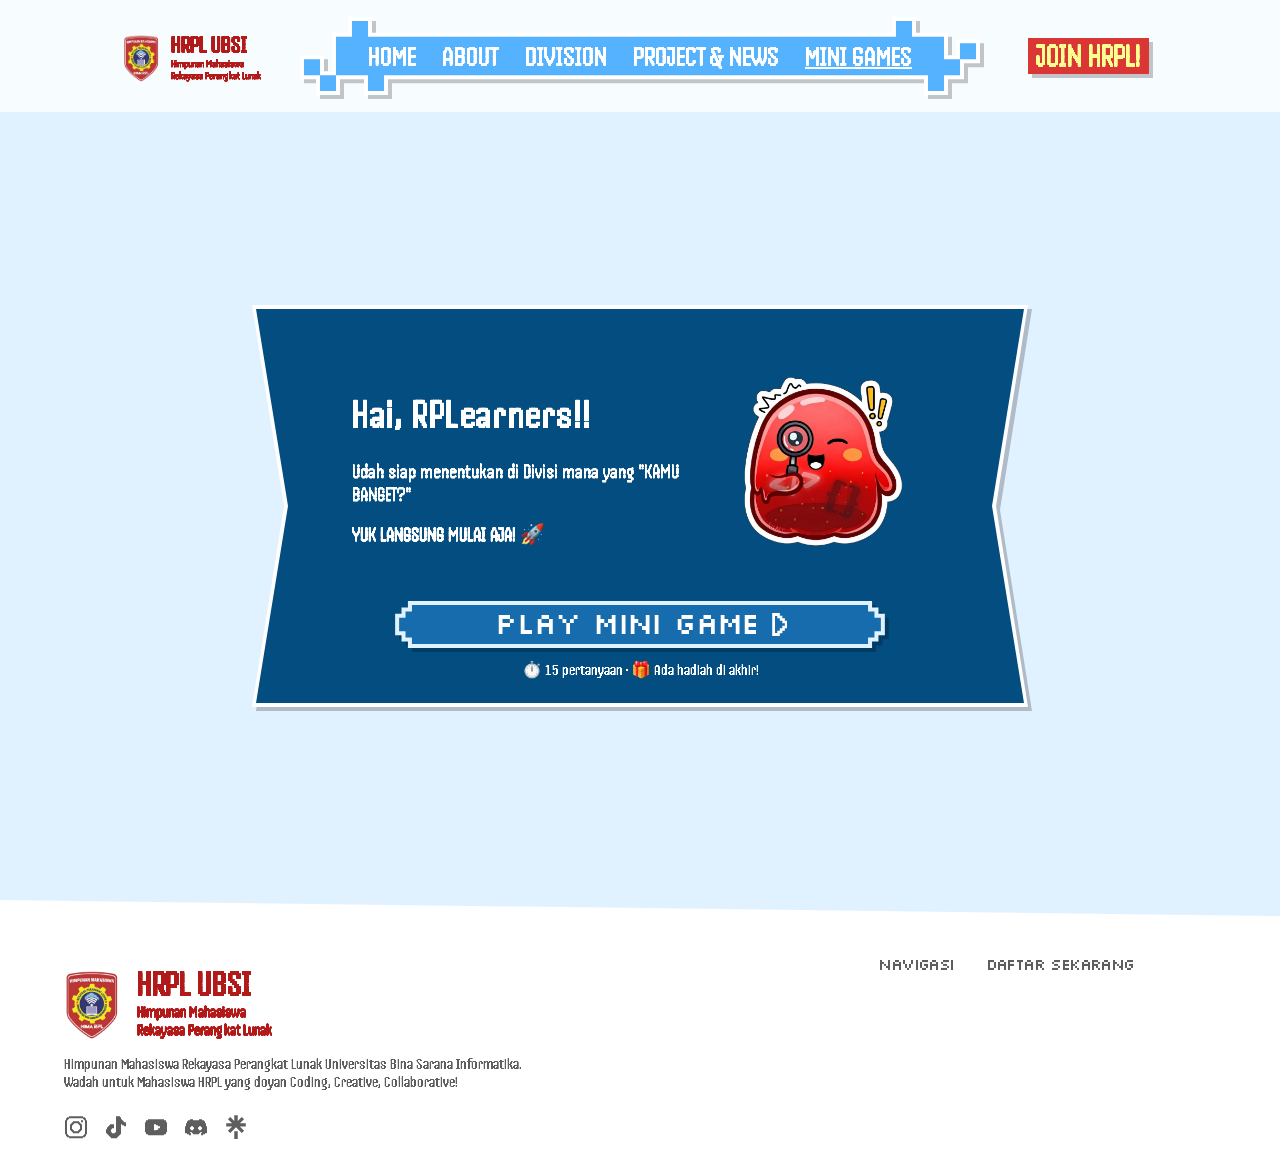
<file: mini-games.html>
<!DOCTYPE html>
<html lang="en">
<head>
    <meta charset="UTF-8">
    <meta name="viewport" content="width=device-width, initial-scale=1.0">
    <title>HRPL</title>
    <link rel="stylesheet" href="css/font.css">
    <link rel="stylesheet" href="css/style.css">
    <link rel="stylesheet" href="css/mini-games.css">
    <script defer src="js/navigation.js"></script>
</head>
<body>
    <header>
        <section class="hrpl-logo">
            <img src="images/logo-hrpl.png" alt="Logo HRPL" width="58">
            <div>
                <h4>HRPL UBSI</h4>
                <h6>Himpunan Mahasiswa Rekayasa Perangkat Lunak</h6>
            </div>
            
        </section>
        <nav id="big-nav-bar" class="custom-geometry shadowed bordered">
            <div class="content">
                <button onclick="movePageTo('index')">HOME</button>
                <button onclick="movePageTo('about')">ABOUT</button>
                <button onclick="movePageTo('division')">DIVISION</button>
                <button onclick="movePageTo('news')">PROJECT & NEWS</button>
                <button disabled>MINI GAMES</button>
            </div>
        </nav>
        <section>
            <button>JOIN HRPL!</button>
        </section>
    </header>
    <main>
        <section id="body-container">
            <div id="card" class="custom-geometry shadowed bordered">
                <div class="content">
                    <section>
                        <div>
                            <h2>Hai, RPLearners!!</h2>
                            <p>Udah siap menentukan di Divisi mana yang "KAMU BANGET?"</p>
                            <p>YUK LANGSUNG MULAI AJA! 🚀</p>
                        </div>
                        <img src="images/maskot-finder-bordered.png" alt="">
                    </section>
                    <button id="play-mini-game-button" class="custom-geometry shadowed bordered custom-button" onclick="movePageTo('questions')">
                        <div class="content"><p class="silkscreen-font-adjusted">PLAY MINI GAME</p><span class="pixelated-arrow"></span></div>
                    </button>
                    <section>
                        <p>⏱️ 15 pertanyaan · 🎁 Ada hadiah di akhir!</p>
                    </section>
                </div>
            </div>
        </section>
        <footer>
            <section>
                <section class="hrpl-logo">
                    <img src="images/logo-hrpl.png" alt="Logo HRPL" width="58">
                    <div>
                        <h4>HRPL UBSI</h4>
                        <h6>Himpunan Mahasiswa Rekayasa Perangkat Lunak</h6>
                    </div>
                </section>
                <section>
                    <p>Himpunan Mahasiswa Rekayasa Perangkat Lunak Universitas Bina Sarana Informatika.</p>
                    <p>Wadah untuk Mahasiswa HRPL yang doyan Coding, Creative, Collaborative!</p>
                </section>
                <section id="social-media-button-container">
                    <button class="custom-button" onclick="moveUrlTo('https://www.instagram.com/himarpl_ubsi?stkn=MTkwM3R6YWJvMzVneQ==')"></button>
                    <button class="custom-button" onclick="moveUrlTo('https://www.tiktok.com/@himarpl_ubsi?_r=1&_t=ZS-99roGVNg8Vo')"></button>
                    <button class="custom-button"></button>
                    <button class="custom-button"></button>
                    <button class="custom-button"></button>
                </section>
            </section>
            <section>
                <button class="custom-button silkscreen-font-adjusted">NAVIGASI</button>
                <button class="custom-button silkscreen-font-adjusted">DAFTAR SEKARANG</button>
            </section>
        </footer>
    </main>
    <svg width="0" height="0" style="position: absolute;" aria-hidden="true">
        <defs>
            <clipPath id="instagram-icon-clip-path" clipPathUnits="objectBoundingBox">
                <!-- Inner Frame Layer -->
                <path d="M0.7083 0.375V0.3333H0.6667V0.2917H0.625V0.25H0.375V0.2917H0.3333V0.3333H0.2917V0.375H0.25V0.625H0.2917V0.6667H0.3333V0.7083H0.375V0.75H0.625V0.7083H0.6667V0.6667H0.7083V0.625H0.75V0.375H0.7083ZM0.6667 0.5833H0.625V0.625H0.5833V0.6667H0.4167V0.625H0.375V0.5833H0.3333V0.4167H0.375V0.375H0.4167V0.3333H0.5833V0.375H0.625V0.4167H0.6667V0.5833Z" />
                <!-- Outer Frame Layer -->
                <path d="M0.9167 0.2083V0.125H0.875V0.0833H0.7917V0.0416H0.2083V0.0833H0.125V0.125H0.0833V0.2083H0.0417V0.7917H0.0833V0.875H0.125V0.9167H0.2083V0.9583H0.7917V0.9167H0.875V0.875H0.9167V0.7917H0.9583V0.2083H0.9167ZM0.875 0.7917H0.8333V0.8333H0.7917V0.875H0.2083V0.8333H0.1667V0.7917H0.125V0.2083H0.1667V0.1667H0.2083V0.125H0.7917V0.1667H0.8333V0.2083H0.875V0.7917Z" />
                <!-- Small Accent Block -->
                <path d="M0.7917 0.2083H0.7083V0.2917H0.7917V0.2083Z" />
            </clipPath>
        </defs>
    </svg>
    <svg width="0" height="0" style="position: absolute;" aria-hidden="true">
        <defs>
            <clipPath id="tiktok-icon-clip-path" clipPathUnits="objectBoundingBox">
                <path d="M0.9167 0.2916V0.4583H0.8333V0.4167H0.75V0.375H0.7083V0.7917H0.6667V0.8333H0.625V0.875H0.5833V0.9167H0.5417V0.9583H0.2917V0.9167H0.25V0.875H0.2083V0.8333H0.1667V0.7917H0.125V0.75H0.0833V0.5833H0.125V0.5H0.1667V0.4583H0.2083V0.4167H0.25V0.375H0.4167V0.5417H0.3333V0.5833H0.2917V0.7083H0.3333V0.75H0.4583V0.7083H0.5V0.0416H0.6667V0.0833H0.7083V0.1667H0.75V0.2083H0.7917V0.25H0.8333V0.2916H0.9167Z" />
            </clipPath>
        </defs>
    </svg>
    <svg width="0" height="0" style="position: absolute;" aria-hidden="true">
        <defs>
            <clipPath id="youtube-icon-clip-path" clipPathUnits="objectBoundingBox">
                <path d="M0.9167 0.2917V0.2083H0.8333V0.1667H0.1667V0.2083H0.0833V0.2917H0.0417V0.7083H0.0833V0.7917H0.1667V0.8333H0.8333V0.7917H0.9167V0.7083H0.9583V0.2917H0.9167ZM0.5 0.625H0.4167V0.375H0.5V0.4167H0.5833V0.4583H0.6667V0.5417H0.5833V0.5833H0.5 0.625Z" />
            </clipPath>
        </defs>
    </svg>
    <svg width="0" height="0" style="position: absolute;" aria-hidden="true">
        <defs>
            <clipPath id="discord-icon-clip-path" clipPathUnits="objectBoundingBox">
                <path d="M0.9167 0.4583V0.3333H0.875V0.25H0.8333V0.2083H0.75V0.1667H0.625V0.2083H0.375V0.1667H0.25V0.2083H0.1667V0.25H0.125V0.3333H0.0833V0.4583H0.0417V0.75H0.125V0.7917H0.2083V0.8333H0.2917V0.75H0.25V0.7083H0.3333V0.75H0.375V0.7917H0.625V0.75H0.6667V0.7083H0.75V0.75H0.7083V0.8333H0.7917V0.7917H0.875V0.75H0.9583V0.4583H0.9167ZM0.375 0.625H0.2917V0.5833H0.25V0.5H0.2917V0.4583H0.375V0.5H0.4167V0.5833H0.375V0.625ZM0.75 0.5833H0.7083V0.625H0.625V0.5833H0.5833V0.5H0.625V0.4583H0.7083V0.5H0.75V0.5833Z" />
            </clipPath>
        </defs>
    </svg>
    <svg width="0" height="0" style="position: absolute;" aria-hidden="true">
        <defs>
            <clipPath id="linktree-icon-clip-path" clipPathUnits="objectBoundingBox">
                <path d="M0.5723 0.2439L0.7392 0.0723L0.8361 0.1715L0.661 0.3384H0.9072V0.4761H0.6599L0.8361 0.6472L0.7392 0.7445L0.5 0.5041L0.2608 0.7445L0.164 0.6476L0.3402 0.4765H0.0928V0.3384H0.3389L0.1639 0.1715L0.2608 0.0723L0.4276 0.2439V0H0.5723V0.2439ZM0.4276 0.6733H0.5723V1H0.4276V0.6733Z" />
            </clipPath>
        </defs>
    </svg>
</body>
</html>
</file>
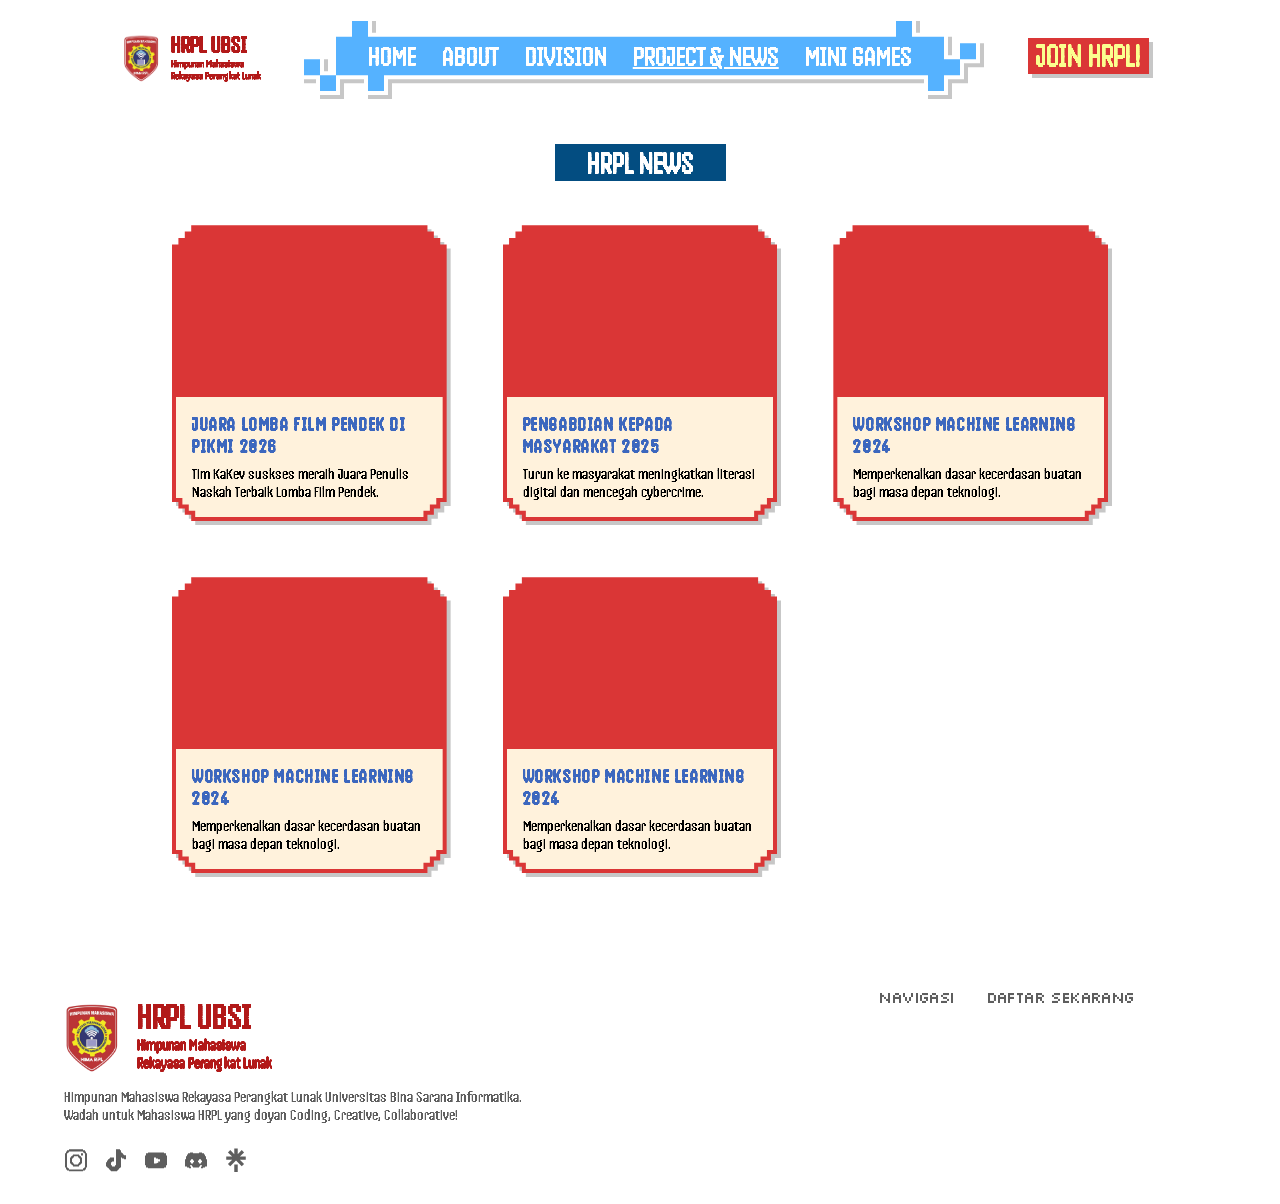
<file: news.html>
<!DOCTYPE html>
<html lang="en">

<head>
    <meta charset="UTF-8">
    <meta name="viewport" content="width=device-width, initial-scale=1.0">
    <title>HRPL</title>
    <link rel="stylesheet" href="css/font.css">
    <link rel="stylesheet" href="css/style.css">
    <link rel="stylesheet" href="css/news.css">
    <script defer src="js/navigation.js"></script>
    <script defer src="js/newsmng.js"></script>
    <script defer src="js/news.js"></script>
</head>

<body>
    <header>
        <section class="hrpl-logo">
            <img src="images/logo-hrpl.png" alt="Logo HRPL" width="58">
            <div>
                <h4>HRPL UBSI</h4>
                <h6>Himpunan Mahasiswa Rekayasa Perangkat Lunak</h6>
            </div>
        </section>
        <nav id="big-nav-bar" class="custom-geometry shadowed bordered">
            <div class="content">
                <button onclick="movePageTo('index')">HOME</button>
                <button onclick="movePageTo('about')">ABOUT</button>
                <button onclick="movePageTo('division')">DIVISION</button>
                <button disabled>PROJECT & NEWS</button>
                <button onclick="movePageTo('mini-games')">MINI GAMES</button>
            </div>
        </nav>
        <section>
            <button>JOIN HRPL!</button>
        </section>
    </header>
    <main>
        <section id="body-container">
            <div>
                <h2>HRPL NEWS</h2>
            </div>
            <section id="news-container">
            </section>
        </section>
        <footer>
            <section>
                <section class="hrpl-logo">
                    <img src="images/logo-hrpl.png" alt="Logo HRPL" width="58">
                    <div>
                        <h4>HRPL UBSI</h4>
                        <h6>Himpunan Mahasiswa Rekayasa Perangkat Lunak</h6>
                    </div>
                </section>
                <section>
                    <p>Himpunan Mahasiswa Rekayasa Perangkat Lunak Universitas Bina Sarana Informatika.</p>
                    <p>Wadah untuk Mahasiswa HRPL yang doyan Coding, Creative, Collaborative!</p>
                </section>
                <section id="social-media-button-container">
                    <button class="custom-button" onclick="moveUrlTo('https://www.instagram.com/himarpl_ubsi?stkn=MTkwM3R6YWJvMzVneQ==')"></button>
                    <button class="custom-button" onclick="moveUrlTo('https://www.tiktok.com/@himarpl_ubsi?_r=1&_t=ZS-99roGVNg8Vo')"></button>
                    <button class="custom-button"></button>
                    <button class="custom-button"></button>
                    <button class="custom-button"></button>
                </section>
            </section>
            <section>
                <button class="custom-button silkscreen-font-adjusted">NAVIGASI</button>
                <button class="custom-button silkscreen-font-adjusted">DAFTAR SEKARANG</button>
            </section>
        </footer>
    </main>
    <svg width="0" height="0" style="position: absolute;" aria-hidden="true">
        <defs>
            <clipPath id="instagram-icon-clip-path" clipPathUnits="objectBoundingBox">
                <!-- Inner Frame Layer -->
                <path d="M0.7083 0.375V0.3333H0.6667V0.2917H0.625V0.25H0.375V0.2917H0.3333V0.3333H0.2917V0.375H0.25V0.625H0.2917V0.6667H0.3333V0.7083H0.375V0.75H0.625V0.7083H0.6667V0.6667H0.7083V0.625H0.75V0.375H0.7083ZM0.6667 0.5833H0.625V0.625H0.5833V0.6667H0.4167V0.625H0.375V0.5833H0.3333V0.4167H0.375V0.375H0.4167V0.3333H0.5833V0.375H0.625V0.4167H0.6667V0.5833Z" />
                <!-- Outer Frame Layer -->
                <path d="M0.9167 0.2083V0.125H0.875V0.0833H0.7917V0.0416H0.2083V0.0833H0.125V0.125H0.0833V0.2083H0.0417V0.7917H0.0833V0.875H0.125V0.9167H0.2083V0.9583H0.7917V0.9167H0.875V0.875H0.9167V0.7917H0.9583V0.2083H0.9167ZM0.875 0.7917H0.8333V0.8333H0.7917V0.875H0.2083V0.8333H0.1667V0.7917H0.125V0.2083H0.1667V0.1667H0.2083V0.125H0.7917V0.1667H0.8333V0.2083H0.875V0.7917Z" />
                <!-- Small Accent Block -->
                <path d="M0.7917 0.2083H0.7083V0.2917H0.7917V0.2083Z" />
            </clipPath>
        </defs>
    </svg>
    <svg width="0" height="0" style="position: absolute;" aria-hidden="true">
        <defs>
            <clipPath id="tiktok-icon-clip-path" clipPathUnits="objectBoundingBox">
                <path d="M0.9167 0.2916V0.4583H0.8333V0.4167H0.75V0.375H0.7083V0.7917H0.6667V0.8333H0.625V0.875H0.5833V0.9167H0.5417V0.9583H0.2917V0.9167H0.25V0.875H0.2083V0.8333H0.1667V0.7917H0.125V0.75H0.0833V0.5833H0.125V0.5H0.1667V0.4583H0.2083V0.4167H0.25V0.375H0.4167V0.5417H0.3333V0.5833H0.2917V0.7083H0.3333V0.75H0.4583V0.7083H0.5V0.0416H0.6667V0.0833H0.7083V0.1667H0.75V0.2083H0.7917V0.25H0.8333V0.2916H0.9167Z" />
            </clipPath>
        </defs>
    </svg>
    <svg width="0" height="0" style="position: absolute;" aria-hidden="true">
        <defs>
            <clipPath id="youtube-icon-clip-path" clipPathUnits="objectBoundingBox">
                <path d="M0.9167 0.2917V0.2083H0.8333V0.1667H0.1667V0.2083H0.0833V0.2917H0.0417V0.7083H0.0833V0.7917H0.1667V0.8333H0.8333V0.7917H0.9167V0.7083H0.9583V0.2917H0.9167ZM0.5 0.625H0.4167V0.375H0.5V0.4167H0.5833V0.4583H0.6667V0.5417H0.5833V0.5833H0.5 0.625Z" />
            </clipPath>
        </defs>
    </svg>
    <svg width="0" height="0" style="position: absolute;" aria-hidden="true">
        <defs>
            <clipPath id="discord-icon-clip-path" clipPathUnits="objectBoundingBox">
                <path d="M0.9167 0.4583V0.3333H0.875V0.25H0.8333V0.2083H0.75V0.1667H0.625V0.2083H0.375V0.1667H0.25V0.2083H0.1667V0.25H0.125V0.3333H0.0833V0.4583H0.0417V0.75H0.125V0.7917H0.2083V0.8333H0.2917V0.75H0.25V0.7083H0.3333V0.75H0.375V0.7917H0.625V0.75H0.6667V0.7083H0.75V0.75H0.7083V0.8333H0.7917V0.7917H0.875V0.75H0.9583V0.4583H0.9167ZM0.375 0.625H0.2917V0.5833H0.25V0.5H0.2917V0.4583H0.375V0.5H0.4167V0.5833H0.375V0.625ZM0.75 0.5833H0.7083V0.625H0.625V0.5833H0.5833V0.5H0.625V0.4583H0.7083V0.5H0.75V0.5833Z" />
            </clipPath>
        </defs>
    </svg>
    <svg width="0" height="0" style="position: absolute;" aria-hidden="true">
        <defs>
            <clipPath id="linktree-icon-clip-path" clipPathUnits="objectBoundingBox">
                <path d="M0.5723 0.2439L0.7392 0.0723L0.8361 0.1715L0.661 0.3384H0.9072V0.4761H0.6599L0.8361 0.6472L0.7392 0.7445L0.5 0.5041L0.2608 0.7445L0.164 0.6476L0.3402 0.4765H0.0928V0.3384H0.3389L0.1639 0.1715L0.2608 0.0723L0.4276 0.2439V0H0.5723V0.2439ZM0.4276 0.6733H0.5723V1H0.4276V0.6733Z" />
            </clipPath>
        </defs>
    </svg>
</body>
</html>
</file>
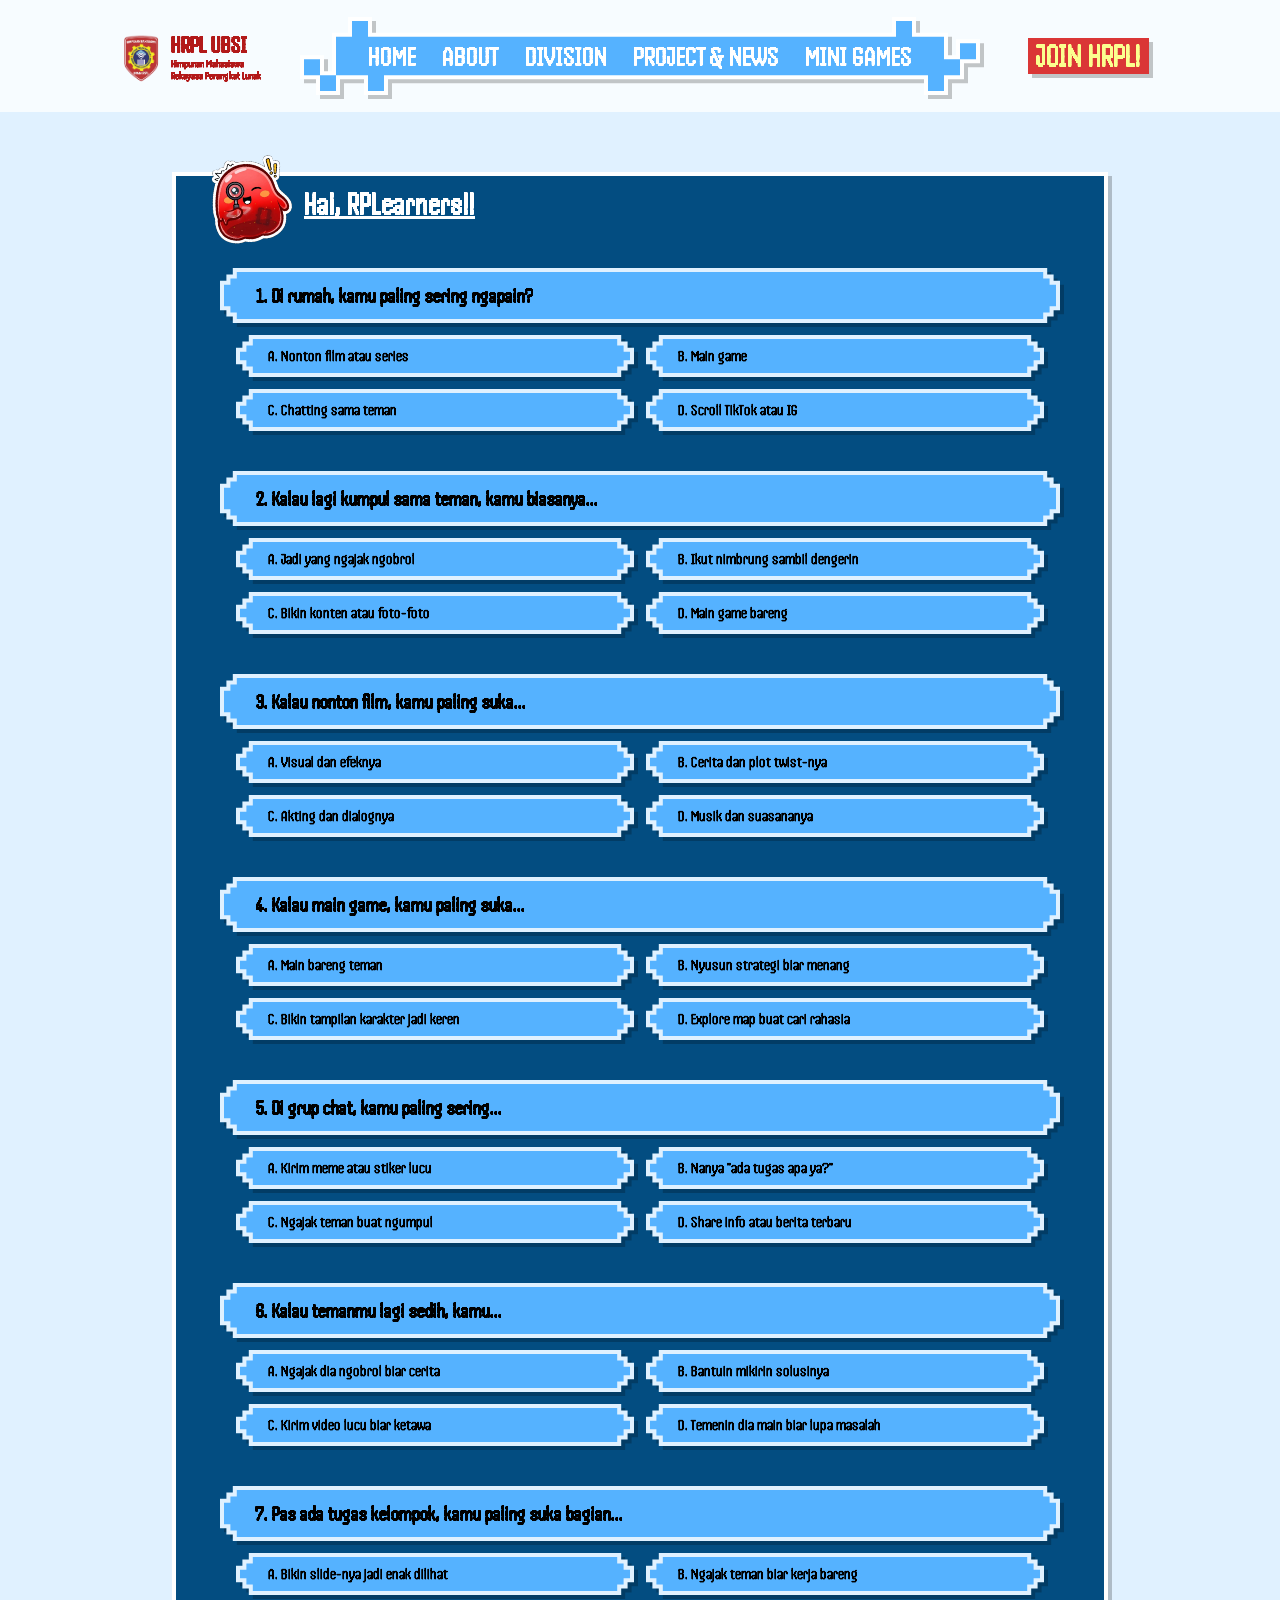
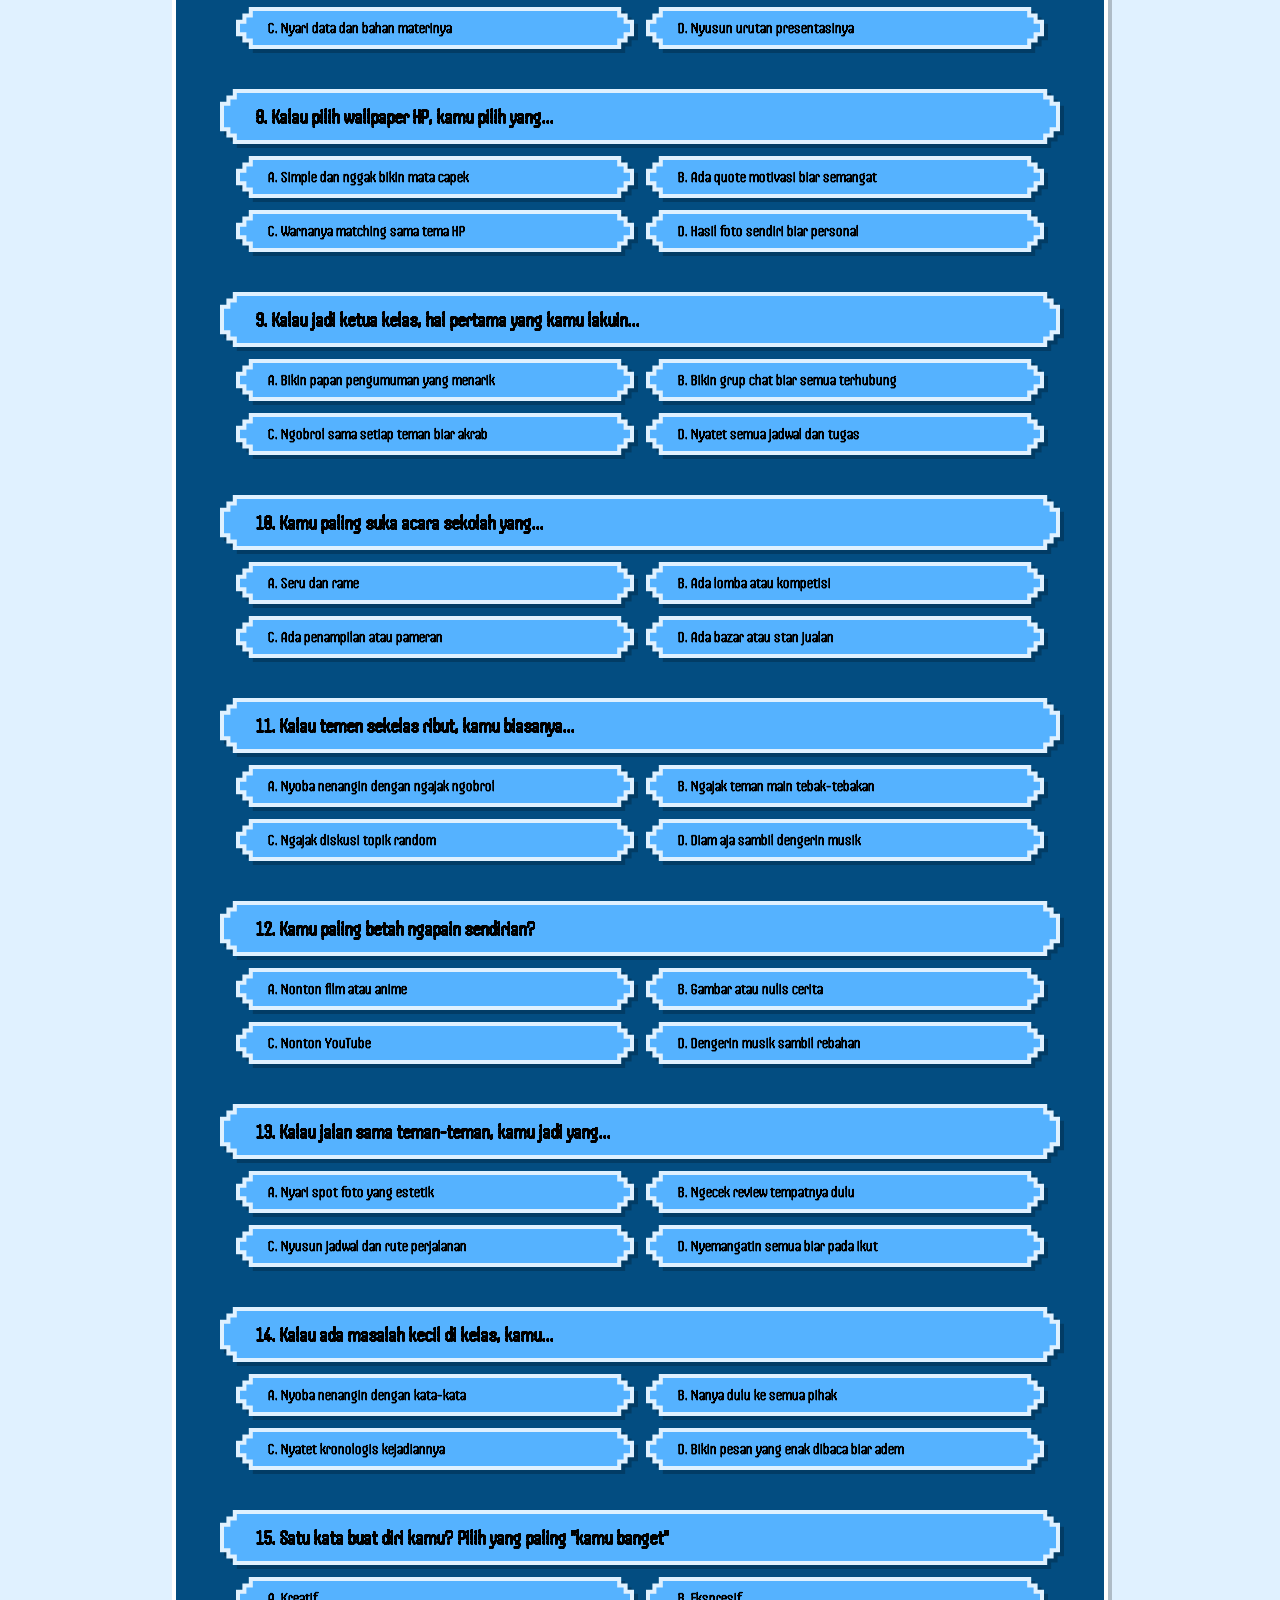
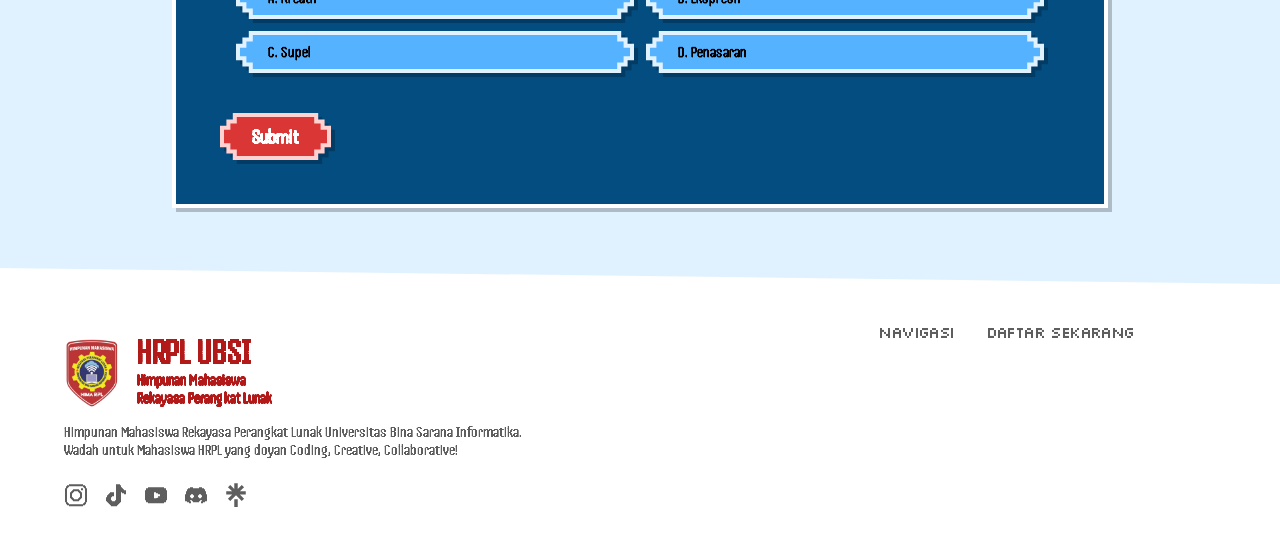
<file: questions.html>
<!DOCTYPE html>
<html lang="en">
<head>
    <meta charset="UTF-8">
    <meta name="viewport" content="width=device-width, initial-scale=1.0">
    <title>HRPL</title>
    <link rel="stylesheet" href="css/font.css">
    <link rel="stylesheet" href="css/style.css">
    <link rel="stylesheet" href="css/questions.css">
    <script defer src="js/navigation.js"></script>
    <script defer src="js/questions.js"></script>
</head>
<body>
    <header>
        <section class="hrpl-logo">
            <img src="images/logo-hrpl.png" alt="Logo HRPL" width="58">
            <div>
                <h4>HRPL UBSI</h4>
                <h6>Himpunan Mahasiswa Rekayasa Perangkat Lunak</h6>
            </div>
            
        </section>
        <nav id="big-nav-bar" class="custom-geometry shadowed bordered">
            <div class="content">
                <button onclick="movePageTo('index')">HOME</button>
                <button onclick="movePageTo('about')">ABOUT</button>
                <button onclick="movePageTo('division')">DIVISION</button>
                <button onclick="movePageTo('news')">PROJECT & NEWS</button>
                <button onclick="movePageTo('mini-games')">MINI GAMES</button>
            </div>
        </nav>
        <section>
            <button>JOIN HRPL!</button>
        </section>
    </header>
    <main>
        <section id="q-container">
            <div id="q-card" class="custom-geometry shadowed bordered">
                <div>
                    <img src="images/maskot-finder-bordered.png" alt="">
                    <h2>Hai, RPLearners!!</h2>
                </div>
                <div id="questions-container" class="content">
                </div>
            </div>
        </section>
        <section id="r-container">
            <div id="r-card" class="custom-geometry shadowed bordered">
                <div class="content">
                    <section>
                        <div>
                            <h2>Hasil Kamu RPLearners!!</h2>
                            <p id="medinfo-display"></p>
                            <p id="litbang-display"></p>
                            <p id="divent-display"></p>
                        </div>
                        <img src="images/maskot-finder-bordered.png" alt="">
                    </section>
                    <button id="register-now-button" class="custom-geometry shadowed bordered custom-button" onclick="movePageTo('questions')">
                        <div class="content"><p class="silkscreen-font-adjusted">DAFTAR SEKARANG</p></div>
                    </button>
                    <section>
                        <p>YUK JOIN! 🚀</p>
                    </section>
                </div>
            </div>
        </section>
        <footer>
            <section>
                <section class="hrpl-logo">
                    <img src="images/logo-hrpl.png" alt="Logo HRPL" width="58">
                    <div>
                        <h4>HRPL UBSI</h4>
                        <h6>Himpunan Mahasiswa Rekayasa Perangkat Lunak</h6>
                    </div>
                </section>
                <section>
                    <p>Himpunan Mahasiswa Rekayasa Perangkat Lunak Universitas Bina Sarana Informatika.</p>
                    <p>Wadah untuk Mahasiswa HRPL yang doyan Coding, Creative, Collaborative!</p>
                </section>
                <section id="social-media-button-container">
                    <button class="custom-button" onclick="moveUrlTo('https://www.instagram.com/himarpl_ubsi?stkn=MTkwM3R6YWJvMzVneQ==')"></button>
                    <button class="custom-button" onclick="moveUrlTo('https://www.tiktok.com/@himarpl_ubsi?_r=1&_t=ZS-99roGVNg8Vo')"></button>
                    <button class="custom-button"></button>
                    <button class="custom-button"></button>
                    <button class="custom-button"></button>
                </section>
            </section>
            <section>
                <button class="custom-button silkscreen-font-adjusted">NAVIGASI</button>
                <button class="custom-button silkscreen-font-adjusted">DAFTAR SEKARANG</button>
            </section>
        </footer>
    </main>
    <svg width="0" height="0" style="position: absolute;" aria-hidden="true">
        <defs>
            <clipPath id="instagram-icon-clip-path" clipPathUnits="objectBoundingBox">
                <!-- Inner Frame Layer -->
                <path d="M0.7083 0.375V0.3333H0.6667V0.2917H0.625V0.25H0.375V0.2917H0.3333V0.3333H0.2917V0.375H0.25V0.625H0.2917V0.6667H0.3333V0.7083H0.375V0.75H0.625V0.7083H0.6667V0.6667H0.7083V0.625H0.75V0.375H0.7083ZM0.6667 0.5833H0.625V0.625H0.5833V0.6667H0.4167V0.625H0.375V0.5833H0.3333V0.4167H0.375V0.375H0.4167V0.3333H0.5833V0.375H0.625V0.4167H0.6667V0.5833Z" />
                <!-- Outer Frame Layer -->
                <path d="M0.9167 0.2083V0.125H0.875V0.0833H0.7917V0.0416H0.2083V0.0833H0.125V0.125H0.0833V0.2083H0.0417V0.7917H0.0833V0.875H0.125V0.9167H0.2083V0.9583H0.7917V0.9167H0.875V0.875H0.9167V0.7917H0.9583V0.2083H0.9167ZM0.875 0.7917H0.8333V0.8333H0.7917V0.875H0.2083V0.8333H0.1667V0.7917H0.125V0.2083H0.1667V0.1667H0.2083V0.125H0.7917V0.1667H0.8333V0.2083H0.875V0.7917Z" />
                <!-- Small Accent Block -->
                <path d="M0.7917 0.2083H0.7083V0.2917H0.7917V0.2083Z" />
            </clipPath>
        </defs>
    </svg>
    <svg width="0" height="0" style="position: absolute;" aria-hidden="true">
        <defs>
            <clipPath id="tiktok-icon-clip-path" clipPathUnits="objectBoundingBox">
                <path d="M0.9167 0.2916V0.4583H0.8333V0.4167H0.75V0.375H0.7083V0.7917H0.6667V0.8333H0.625V0.875H0.5833V0.9167H0.5417V0.9583H0.2917V0.9167H0.25V0.875H0.2083V0.8333H0.1667V0.7917H0.125V0.75H0.0833V0.5833H0.125V0.5H0.1667V0.4583H0.2083V0.4167H0.25V0.375H0.4167V0.5417H0.3333V0.5833H0.2917V0.7083H0.3333V0.75H0.4583V0.7083H0.5V0.0416H0.6667V0.0833H0.7083V0.1667H0.75V0.2083H0.7917V0.25H0.8333V0.2916H0.9167Z" />
            </clipPath>
        </defs>
    </svg>
    <svg width="0" height="0" style="position: absolute;" aria-hidden="true">
        <defs>
            <clipPath id="youtube-icon-clip-path" clipPathUnits="objectBoundingBox">
                <path d="M0.9167 0.2917V0.2083H0.8333V0.1667H0.1667V0.2083H0.0833V0.2917H0.0417V0.7083H0.0833V0.7917H0.1667V0.8333H0.8333V0.7917H0.9167V0.7083H0.9583V0.2917H0.9167ZM0.5 0.625H0.4167V0.375H0.5V0.4167H0.5833V0.4583H0.6667V0.5417H0.5833V0.5833H0.5 0.625Z" />
            </clipPath>
        </defs>
    </svg>
    <svg width="0" height="0" style="position: absolute;" aria-hidden="true">
        <defs>
            <clipPath id="discord-icon-clip-path" clipPathUnits="objectBoundingBox">
                <path d="M0.9167 0.4583V0.3333H0.875V0.25H0.8333V0.2083H0.75V0.1667H0.625V0.2083H0.375V0.1667H0.25V0.2083H0.1667V0.25H0.125V0.3333H0.0833V0.4583H0.0417V0.75H0.125V0.7917H0.2083V0.8333H0.2917V0.75H0.25V0.7083H0.3333V0.75H0.375V0.7917H0.625V0.75H0.6667V0.7083H0.75V0.75H0.7083V0.8333H0.7917V0.7917H0.875V0.75H0.9583V0.4583H0.9167ZM0.375 0.625H0.2917V0.5833H0.25V0.5H0.2917V0.4583H0.375V0.5H0.4167V0.5833H0.375V0.625ZM0.75 0.5833H0.7083V0.625H0.625V0.5833H0.5833V0.5H0.625V0.4583H0.7083V0.5H0.75V0.5833Z" />
            </clipPath>
        </defs>
    </svg>
    <svg width="0" height="0" style="position: absolute;" aria-hidden="true">
        <defs>
            <clipPath id="linktree-icon-clip-path" clipPathUnits="objectBoundingBox">
                <path d="M0.5723 0.2439L0.7392 0.0723L0.8361 0.1715L0.661 0.3384H0.9072V0.4761H0.6599L0.8361 0.6472L0.7392 0.7445L0.5 0.5041L0.2608 0.7445L0.164 0.6476L0.3402 0.4765H0.0928V0.3384H0.3389L0.1639 0.1715L0.2608 0.0723L0.4276 0.2439V0H0.5723V0.2439ZM0.4276 0.6733H0.5723V1H0.4276V0.6733Z" />
            </clipPath>
        </defs>
    </svg>
</body>
</html>
</file>
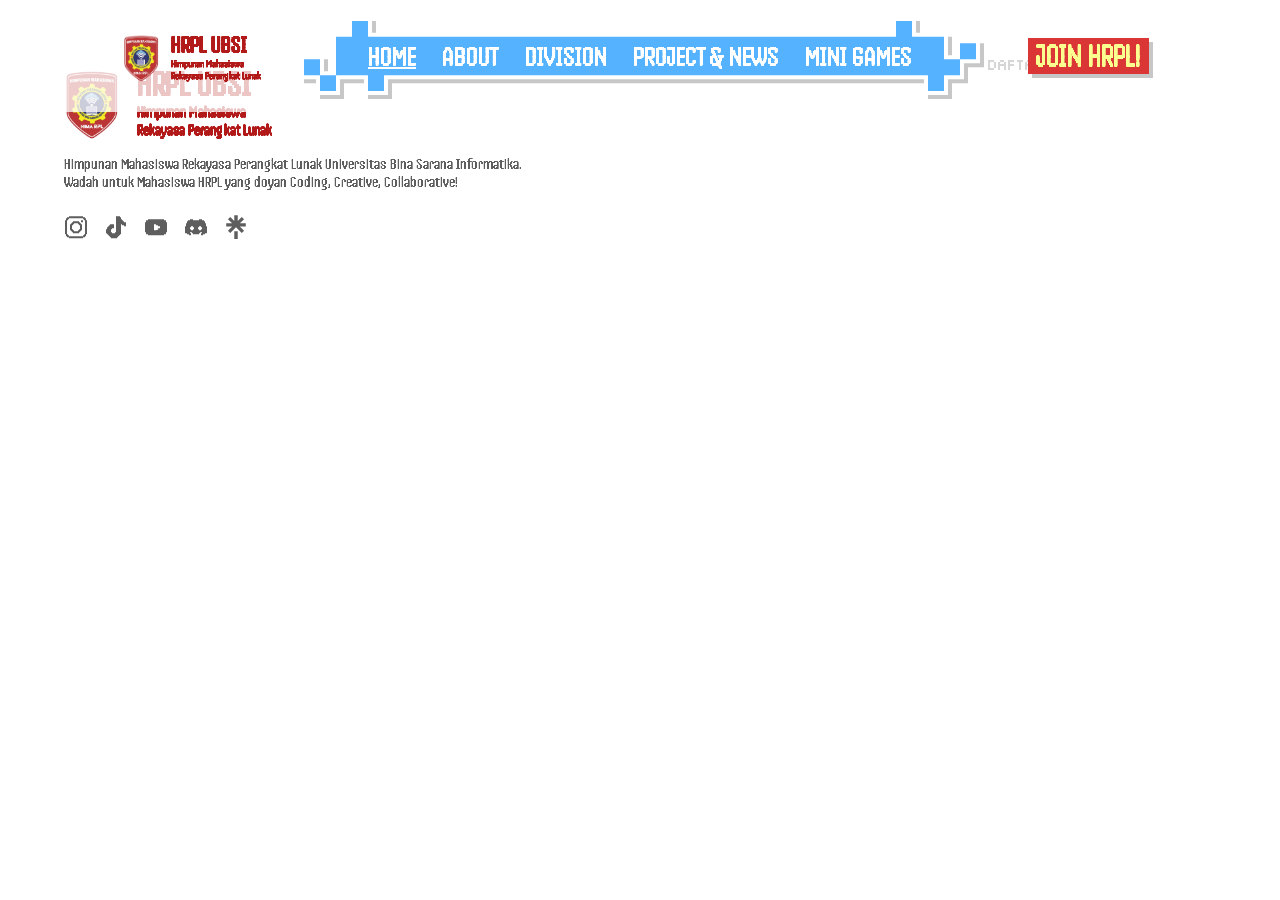
<file: template.html>
<!DOCTYPE html>
<html lang="en">
<head>
    <meta charset="UTF-8">
    <meta name="viewport" content="width=device-width, initial-scale=1.0">
    <title>HRPL</title>
    <link rel="stylesheet" href="css/font.css">
    <link rel="stylesheet" href="css/style.css">

    <!--
        CSS dan JS Custom kalian disini
    -->
    
</head>
<body>
    <header>
        <section class="hrpl-logo">
            <img src="images/logo-hrpl.png" alt="Logo HRPL" width="58">
            <div>
                <h4>HRPL UBSI</h4>
                <h6>Himpunan Mahasiswa Rekayasa Perangkat Lunak</h6>
            </div>
            
        </section>
        <nav id="big-nav-bar" class="custom-geometry shadowed bordered">
            <div class="content">
                <button disabled>HOME</button>
                <button>ABOUT</button>
                <button>DIVISION</button>
                <button>PROJECT & NEWS</button>
                <button>MINI GAMES</button>
            </div>
        </nav>
        <section>
            <button>JOIN HRPL!</button>
        </section>
    </header>
    <main>
        
        <!--
            Cuontent kalian disini
        -->

        <footer>
            <section>
                <section class="hrpl-logo">
                    <img src="images/logo-hrpl.png" alt="Logo HRPL" width="58">
                    <div>
                        <h4>HRPL UBSI</h4>
                        <h6>Himpunan Mahasiswa Rekayasa Perangkat Lunak</h6>
                    </div>
                </section>
                <section>
                    <p>Himpunan Mahasiswa Rekayasa Perangkat Lunak Universitas Bina Sarana Informatika.</p>
                    <p>Wadah untuk Mahasiswa HRPL yang doyan Coding, Creative, Collaborative!</p>
                </section>
                <section id="social-media-button-container">
                    <button class="custom-button"></button>
                    <button class="custom-button"></button>
                    <button class="custom-button"></button>
                    <button class="custom-button"></button>
                    <button class="custom-button"></button>
                </section>
            </section>
            <section>
                <button class="custom-button silkscreen-font-adjusted">NAVIGASI</button>
                <button class="custom-button silkscreen-font-adjusted">DAFTAR SEKARANG</button>
            </section>
        </footer>
    </main>
    <svg width="0" height="0" style="position: absolute;" aria-hidden="true">
        <defs>
            <clipPath id="instagram-icon-clip-path" clipPathUnits="objectBoundingBox">
                <!-- Inner Frame Layer -->
                <path d="M0.7083 0.375V0.3333H0.6667V0.2917H0.625V0.25H0.375V0.2917H0.3333V0.3333H0.2917V0.375H0.25V0.625H0.2917V0.6667H0.3333V0.7083H0.375V0.75H0.625V0.7083H0.6667V0.6667H0.7083V0.625H0.75V0.375H0.7083ZM0.6667 0.5833H0.625V0.625H0.5833V0.6667H0.4167V0.625H0.375V0.5833H0.3333V0.4167H0.375V0.375H0.4167V0.3333H0.5833V0.375H0.625V0.4167H0.6667V0.5833Z" />
                <!-- Outer Frame Layer -->
                <path d="M0.9167 0.2083V0.125H0.875V0.0833H0.7917V0.0416H0.2083V0.0833H0.125V0.125H0.0833V0.2083H0.0417V0.7917H0.0833V0.875H0.125V0.9167H0.2083V0.9583H0.7917V0.9167H0.875V0.875H0.9167V0.7917H0.9583V0.2083H0.9167ZM0.875 0.7917H0.8333V0.8333H0.7917V0.875H0.2083V0.8333H0.1667V0.7917H0.125V0.2083H0.1667V0.1667H0.2083V0.125H0.7917V0.1667H0.8333V0.2083H0.875V0.7917Z" />
                <!-- Small Accent Block -->
                <path d="M0.7917 0.2083H0.7083V0.2917H0.7917V0.2083Z" />
            </clipPath>
        </defs>
    </svg>
    <svg width="0" height="0" style="position: absolute;" aria-hidden="true">
        <defs>
            <clipPath id="tiktok-icon-clip-path" clipPathUnits="objectBoundingBox">
                <path d="M0.9167 0.2916V0.4583H0.8333V0.4167H0.75V0.375H0.7083V0.7917H0.6667V0.8333H0.625V0.875H0.5833V0.9167H0.5417V0.9583H0.2917V0.9167H0.25V0.875H0.2083V0.8333H0.1667V0.7917H0.125V0.75H0.0833V0.5833H0.125V0.5H0.1667V0.4583H0.2083V0.4167H0.25V0.375H0.4167V0.5417H0.3333V0.5833H0.2917V0.7083H0.3333V0.75H0.4583V0.7083H0.5V0.0416H0.6667V0.0833H0.7083V0.1667H0.75V0.2083H0.7917V0.25H0.8333V0.2916H0.9167Z" />
            </clipPath>
        </defs>
    </svg>
    <svg width="0" height="0" style="position: absolute;" aria-hidden="true">
        <defs>
            <clipPath id="youtube-icon-clip-path" clipPathUnits="objectBoundingBox">
                <path d="M0.9167 0.2917V0.2083H0.8333V0.1667H0.1667V0.2083H0.0833V0.2917H0.0417V0.7083H0.0833V0.7917H0.1667V0.8333H0.8333V0.7917H0.9167V0.7083H0.9583V0.2917H0.9167ZM0.5 0.625H0.4167V0.375H0.5V0.4167H0.5833V0.4583H0.6667V0.5417H0.5833V0.5833H0.5 0.625Z" />
            </clipPath>
        </defs>
    </svg>
    <svg width="0" height="0" style="position: absolute;" aria-hidden="true">
        <defs>
            <clipPath id="discord-icon-clip-path" clipPathUnits="objectBoundingBox">
                <path d="M0.9167 0.4583V0.3333H0.875V0.25H0.8333V0.2083H0.75V0.1667H0.625V0.2083H0.375V0.1667H0.25V0.2083H0.1667V0.25H0.125V0.3333H0.0833V0.4583H0.0417V0.75H0.125V0.7917H0.2083V0.8333H0.2917V0.75H0.25V0.7083H0.3333V0.75H0.375V0.7917H0.625V0.75H0.6667V0.7083H0.75V0.75H0.7083V0.8333H0.7917V0.7917H0.875V0.75H0.9583V0.4583H0.9167ZM0.375 0.625H0.2917V0.5833H0.25V0.5H0.2917V0.4583H0.375V0.5H0.4167V0.5833H0.375V0.625ZM0.75 0.5833H0.7083V0.625H0.625V0.5833H0.5833V0.5H0.625V0.4583H0.7083V0.5H0.75V0.5833Z" />
            </clipPath>
        </defs>
    </svg>
    <svg width="0" height="0" style="position: absolute;" aria-hidden="true">
        <defs>
            <clipPath id="linktree-icon-clip-path" clipPathUnits="objectBoundingBox">
                <path d="M0.5723 0.2439L0.7392 0.0723L0.8361 0.1715L0.661 0.3384H0.9072V0.4761H0.6599L0.8361 0.6472L0.7392 0.7445L0.5 0.5041L0.2608 0.7445L0.164 0.6476L0.3402 0.4765H0.0928V0.3384H0.3389L0.1639 0.1715L0.2608 0.0723L0.4276 0.2439V0H0.5723V0.2439ZM0.4276 0.6733H0.5723V1H0.4276V0.6733Z" />
            </clipPath>
        </defs>
    </svg>

    <!--
        Custom SVG disini
        Pastiin custom svg punya semua atribut yg dibawah ini

        <svg width="0" height="0" style="position: absolute;" aria-hidden="true">
            
        </svg>
    -->
</body>
</html>
</file>
<file: css/font.css>
/*
    Handjet Font
*/

@font-face {
    font-family: "Handjet";
    src: url("../fonts/Handjet/Handjet-Black.ttf");
    font-weight: 900;
    font-style: normal;
    font-display: swap;
}

@font-face {
    font-family: "Handjet";
    src: url("../fonts/Handjet/Handjet-ExtraBold.ttf");
    font-weight: 800;
    font-style: normal;
    font-display: swap;
}

@font-face {
    font-family: "Handjet";
    src: url("../fonts/Handjet/Handjet-Bold.ttf");
    font-weight: 700;
    font-style: normal;
    font-display: swap;
}

@font-face {
    font-family: "Handjet";
    src: url("../fonts/Handjet/Handjet-SemiBold.ttf");
    font-weight: 600;
    font-style: normal;
    font-display: swap;
}

@font-face {
    font-family: "Handjet";
    src: url("../fonts/Handjet/Handjet-Medium.ttf");
    font-weight: 500;
    font-style: normal;
    font-display: swap;
}

@font-face {
    font-family: "Handjet";
    src: url("../fonts/Handjet/Handjet-Regular.ttf");
    font-weight: 400;
    font-style: normal;
    font-display: swap;
}

@font-face {
    font-family: "Handjet";
    src: url("../fonts/Handjet/Handjet-Light.ttf");
    font-weight: 300;
    font-style: normal;
    font-display: swap;
}

@font-face {
    font-family: "Handjet";
    src: url("../fonts/Handjet/Handjet-ExtraLight.ttf");
    font-weight: 200;
    font-style: normal;
    font-display: swap;
}

@font-face {
    font-family: "Handjet";
    src: url("../fonts/Handjet/Handjet-Thin.ttf");
    font-weight: 100;
    font-style: normal;
    font-display: swap;
}

/*
    Silkscreen Font
*/

@font-face {
    font-family: "Silkscreen";
    src: url("../fonts/Silkscreen/Silkscreen-Bold.ttf");
    font-weight: 700;
    font-style: normal;
    font-display: swap;
}

@font-face {
    font-family: "Silkscreen";
    src: url("../fonts/Silkscreen/Silkscreen-Regular.ttf");
    font-weight: 400;
    font-style: normal;
    font-display: swap;
}
</file>
<file: css/style.css>
:root {
    /* PRIMARY COLOR (RED) */
    --darken-primary-color: #6E1313;
    --semi-darken-primary-color: #B21919;
    --primary-color: #DA3636;
    --semi-lighten-primary-color: #FF8C8C;
    --almost-lighten-primary-color: #FFB4B4;
    --lighten-primary-color: #FFD1D1;

    /* SECONDARY COLOR (BLUE) */
    --darken-secondary-color: #034D81;
    --semi-darken-secondary-color: #038AEB;
    --secondary-color: #166CAD;
    --semi-lighten-secondary-color: #55B2FF;
    --lighten-secondary-color: #E0F1FF;

    /* THIRD COLOR (YELLOW) */
    --darken-third-color: #FCD703;
    --semi-darken-third-color: #FFE23B;
    --third-color: #FBFF8F;
    --semi-lighten-third-color: #F9FFAB;
    --lighten-third-color: #FFF5B6;
    
    /* FOURTH COLOR (BROWNISH) */
    --semi-darken-fourth-color: #FFB575;
    --fourth-color: #FFF2DC;
    
    /* FIFTH COLOR (BLUE-PURPLE) */
    --fifth-color: #3C67BE;
    --semi-lighten-fifth-color: #9AADD8;

    /* NEUTRAL COLOR */
    --white-color: #FFFFFF;
    --black-color: #000000;
    --gray-color: #5E5E5E;
    --shadow-color: #00000038;

    --common-anim-dur: 200ms;

    /* COMMON PIXEL SIZE VARIABLE */
    --big-ps: calc(100vw / 80);
    --small-ps: calc(100vw / 200);
    --common-shadow-left: 0.25rem;
    --common-shadow-top: 0.25rem;
    --common-border-width: 0.25rem;
    --common-box-shadow: var(--common-shadow-left) var(--common-shadow-top) var(--shadow-color);
}

html, body {
    width: 100%;
    height: 100%;
}

html {
    font-size: 16px;

    @media (max-width: 1200px) {
        font-size: 17px;
    }
    
    @media (max-width: 1140px) {
        font-size: 15px;
    }
    
    @media (max-width: 980px) {
        font-size: 14px;
    }
}

body {
    --header-height: 7rem;
    background-color: var(--white-color);
    font-family: "Handjet";
    color: var(--black-color);
}

/*
    Elements Base Styles
*/

* {
    margin: 0;
    padding: 0;
}

button {
    font-family: "Handjet";
    &:not(:disabled) {
        cursor: pointer;
    }
}

img {
    max-width: 100%;
    height: auto;
    object-fit: cover;
}

section.hrpl-logo {
    display: flex;
    align-items: center;
    width: 10rem;
    color: var(--semi-darken-primary-color);

    & h4 {
        font-size: 1.5rem;
        font-weight: 800;
    }

    & > img {
        width: 3.7rem;
    }
}

.silkscreen-font-adjusted {
    position: relative;
    top: -0.15rem;
    font-family: "Silkscreen";
    letter-spacing: -0.1rem;
}

.custom-geometry {
    position: relative;

    &:not(.bordered):not(.h-flipped).shadowed::before {
        content: "";
        position: absolute;
        inset:
            calc(var(--shadow-top))
            calc(var(--shadow-left) * -1)
            calc(var(--shadow-top) * -1)
            calc(var(--shadow-left));
        clip-path: var(--border-geometry);
        background-color: var(--shadow-color);
        z-index: calc(-2 + var(--base-z-index, 0));
    }
    
    &:not(.bordered).shadowed.h-flipped::before {
        content: "";
        position: absolute;
        inset:
            calc(var(--shadow-top))
            calc(var(--shadow-left))
            calc(var(--shadow-top) * -1)
            calc(var(--shadow-left) * -1);
        clip-path: var(--border-geometry);
        background-color: var(--shadow-color);
        z-index: calc(-2 + var(--base-z-index, 0));
    }
    
    &:not(.h-flipped).shadowed.bordered::before {
        content: "";
        position: absolute;
        inset:
            calc(var(--shadow-top) - var(--border-width))
            calc(var(--shadow-left) * -1 - var(--border-width))
            calc(var(--shadow-top) * -1 - var(--border-width))
            calc(var(--shadow-left) - var(--border-width));
        clip-path: var(--border-geometry);
        background-color: var(--shadow-color);
        z-index: calc(-2 + var(--base-z-index, 0));
    }

    &.shadowed.bordered.h-flipped::before {
        content: "";
        position: absolute;
        inset:
            calc(var(--shadow-top) - var(--border-width))
            calc(var(--shadow-left) - var(--border-width))
            calc(var(--shadow-top) * -1 - var(--border-width))
            calc(var(--shadow-left) * -1 - var(--border-width));
        clip-path: var(--border-geometry);
        background-color: var(--shadow-color);
        z-index: calc(-2 + var(--base-z-index, 0));
    }
    
    &.bordered::after {
        content: "";
        position: absolute;
        inset: calc(var(--border-width) * -1);
        clip-path: var(--border-geometry);
        background-color: var(--border-color, var(--white-color));
        z-index: calc(-1 + var(--base-z-index, 0));
    }

    &.h-flipped {
        transform: scaleX(-1);
    }

    & > div.content {
        isolation: isolate;
        clip-path: var(--content-geometry);
    }
}

span.pixelated-arrow {
    --border-geometry: polygon(
        0 0,
        calc(var(--ps) * 3) 0,
        calc(var(--ps) * 3) var(--ps),
        calc(var(--ps) * 4) var(--ps),
        calc(var(--ps) * 4) calc(var(--ps) * 2),
        calc(var(--ps) * 5) calc(var(--ps) * 2),
        calc(var(--ps) * 5) calc(var(--ps) * 3),
        calc(var(--ps) * 6) calc(var(--ps) * 3),
        calc(var(--ps) * 6) calc(100% - var(--ps) * 3),
        calc(var(--ps) * 5) calc(100% - var(--ps) * 3),
        calc(var(--ps) * 5) calc(100% - var(--ps) * 2),
        calc(var(--ps) * 4) calc(100% - var(--ps) * 2),
        calc(var(--ps) * 4) calc(100% - var(--ps)),
        calc(var(--ps) * 3) calc(100% - var(--ps)),
        calc(var(--ps) * 3) 100%,
        0 100%
    );
    --content-geometry: polygon(
        0 0,
        var(--ps) 0,
        var(--ps) var(--ps),
        calc(var(--ps) * 2) var(--ps),
        calc(var(--ps) * 2) calc(var(--ps) * 2),
        calc(var(--ps) * 3) calc(var(--ps) * 2),
        calc(var(--ps) * 3) calc(var(--ps) * 3),
        calc(var(--ps) * 4) calc(var(--ps) * 3),
        calc(var(--ps) * 4) calc(100% - var(--ps) * 3),
        calc(var(--ps) * 3) calc(100% - var(--ps) * 3),
        calc(var(--ps) * 3) calc(100% - var(--ps) * 2),
        calc(var(--ps) * 2) calc(100% - var(--ps) * 2),
        calc(var(--ps) * 2) calc(100% - var(--ps)),
        var(--ps) calc(100% - var(--ps)),
        var(--ps) 100%,
        0 100%
    );

    position: relative;
    width: calc(var(--ps) * 4);
    height: calc(var(--ps) * 7);

    &::before {
        content: "";
        position: absolute;
        inset: calc(var(--ps) * -1);
        background-color: var(--border-color);
        clip-path: var(--border-geometry);
    }

    &::after {
        content: "";
        position: absolute;
        inset: 0;
        background-color: var(--background-color);
        clip-path: var(--content-geometry);
    }
}

button.custom-button {
    position: relative;
    background-color: transparent;
    border: none;
}

div.rotated-background {
    position: relative;
    isolation: isolate;

    &.shadowed {
        &::before {
            content: "";
            position: absolute;
            inset: var(--shadow-top) calc(var(--shadow-left) * -1) calc(var(--shadow-top) * -1) var(--shadow-left);
            transform: rotate(var(--rotation-deg));
            background-color: var(--shadow-color);
            z-index: -2;
        }
    }
    
    &::after {
        content: "";
        position: absolute;
        inset: 0;
        transform: rotate(var(--rotation-deg));
        background-color: var(--background-color);
        z-index: -1;
    }
}

/*
    Styles
*/

nav#big-nav-bar {
    --ps: var(--big-ps);
    --shadow-left: var(--common-shadow-left);
    --shadow-top: var(--common-shadow-top);
    --border-width: var(--common-border-width);
    --doubled-border-width: calc(var(--common-border-width) * 2);

    --content-geometry: polygon(
        calc(var(--ps) * 2) var(--ps),
        
        calc(var(--ps) * 3) var(--ps),
        calc(var(--ps) * 3) 0,
        calc(var(--ps) * 4) 0,
        calc(var(--ps) * 4) var(--ps),

        calc(100% - var(--ps) * 5) var(--ps),
        calc(100% - var(--ps) * 5) 0,
        calc(100% - var(--ps) * 4) 0,
        calc(100% - var(--ps) * 4) var(--ps),

        calc(100% - var(--ps) * 2) var(--ps),

        calc(100% - var(--ps) * 2) calc(100% - var(--ps) * 2),

        100% calc(100% - var(--ps) * 2),
        100% calc(100% - var(--ps) * 3),
        calc(100% - var(--ps)) calc(100% - var(--ps) * 3),

        calc(100% - var(--ps)) calc(100% - var(--ps)),
        calc(100% - var(--ps) * 2) calc(100% - var(--ps)),

        calc(100% - var(--ps) * 2) 100%,
        calc(100% - var(--ps) * 3) 100%,
        calc(100% - var(--ps) * 3) calc(100% - var(--ps)),

        calc(var(--ps) * 5) calc(100% - var(--ps)),
        calc(var(--ps) * 5) 100%,
        calc(var(--ps) * 4) 100%,
        calc(var(--ps) * 4) calc(100% - var(--ps)),

        0 calc(100% - var(--ps)),
        0 calc(100% - var(--ps) * 2),
        var(--ps) calc(100% - var(--ps) * 2),

        var(--ps) 100%,
        calc(var(--ps) * 2) 100%
    );

    --border-geometry: polygon(
        calc(var(--ps) * 2) var(--ps),
        
        calc(var(--ps) * 3) var(--ps),
        calc(var(--ps) * 3) 0,
        calc(var(--ps) * 4 + var(--doubled-border-width)) 0,
        calc(var(--ps) * 4 + var(--doubled-border-width)) var(--ps),

        calc(100% - var(--ps) * 5 - var(--doubled-border-width)) var(--ps),
        calc(100% - var(--ps) * 5 - var(--doubled-border-width)) 0,
        calc(100% - var(--ps) * 4) 0,
        calc(100% - var(--ps) * 4) var(--ps),

        calc(100% - var(--ps) * 2) var(--ps),

        calc(100% - var(--ps) * 2) calc(100% - var(--ps) * 2 - var(--doubled-border-width)),

        calc(100% - var(--ps) - var(--doubled-border-width)) calc(100% - var(--ps) * 2 - var(--doubled-border-width)),
        calc(100% - var(--ps) - var(--doubled-border-width)) calc(100% - var(--ps) * 3 - var(--doubled-border-width)),
        100% calc(100% - var(--ps) * 3 - var(--doubled-border-width)),
        100% calc(100% - var(--ps) * 2),

        calc(100% - var(--ps)) calc(100% - var(--ps) * 2),
        calc(100% - var(--ps)) calc(100% - var(--ps)),

        calc(100% - var(--ps) * 2) calc(100% - var(--ps)),

        calc(100% - var(--ps) * 2) 100%,
        calc(100% - var(--ps) * 3 - var(--doubled-border-width)) 100%,
        calc(100% - var(--ps) * 3 - var(--doubled-border-width)) calc(100% - var(--ps)),

        calc(var(--ps) * 5 + var(--doubled-border-width)) calc(100% - var(--ps)),
        calc(var(--ps) * 5 + var(--doubled-border-width)) 100%,
        calc(var(--ps) * 4) 100%,
        calc(var(--ps) * 4) calc(100% - var(--ps)),
        
        calc(var(--ps) * 2 + var(--doubled-border-width)) calc(100% - var(--ps)),

        calc(var(--ps) * 2 + var(--doubled-border-width)) 100%,
        var(--ps) 100%,

        var(--ps) calc(100% - var(--ps)),
        0 calc(100% - var(--ps)),
        0 calc(100% - var(--ps) * 2 - var(--doubled-border-width)),
        calc(var(--ps) + var(--doubled-border-width)) calc(100% - var(--ps) * 2 - var(--doubled-border-width)),

        calc(var(--ps) + var(--doubled-border-width)) calc(100% - var(--ps) - var(--doubled-border-width)),
        calc(var(--ps) * 2) calc(100% - var(--ps) - var(--doubled-border-width))
    );

    flex: 1;
    max-width: 42rem;

    & > div {
        padding: calc(0.2rem + var(--ps)) calc(2rem + var(--ps) * 2);
        display: flex;
        justify-content: space-between;
        background-color: var(--semi-lighten-secondary-color);

        & > button {
            background-color: transparent;
            font-size: 1.75rem;
            font-weight: 600;
            color: var(--white-color);
            border: none;
            transition: var(--common-anim-dur) ease-in transform;

            &:not(:disabled):hover {
                transform: translateY(-0.1rem);
            }

            &:disabled {
                text-decoration: underline;
            }
        }
    }
}

header {
    padding: 0 2rem;
    position: fixed;
    left: 0;
    top: 0;
    display: flex;
    align-items: center;
    justify-content: center;
    column-gap: 2rem;
    width: calc(100% - 4rem);
    height: var(--header-height);
    background-color: color-mix(in srgb, var(--white-color) 75%, transparent);
    z-index: 1;

    & > section:first-of-type {
        @media (max-width: 860px) {
            display: none;
        }
    }

    & > section:last-of-type {
        display: flex;
        width: 10rem;
        justify-content: center;

        @media (max-width: 960px) {
            display: none;
        }

        & > button {
            padding: 0 0.5rem;
            background-color: var(--primary-color);
            font-size: 2rem;
            font-weight: 600;
            color: var(--third-color);
            border: none;
            box-shadow: var(--common-box-shadow);
        }
    }
}

main {
    --ontop-footer-padding: var(--big-ps);

    position: absolute;
    left: 0;
    top: 0;
    display: grid;
    grid-template-columns: 1fr;
    width: 100%;
    height: fit-content;
}

footer {
    --geometry: polygon(
        0 0,
        100% var(--ontop-footer-padding),
        100% 100%,
        0 100%
    );

    grid-column: 1;
    padding: calc(var(--ontop-footer-padding) + 2rem) 4rem 2rem 4rem;
    display: flex;
    background-color: var(--white-color);
    clip-path: var(--geometry);
    
    & > section {
        display: flex;
        color: var(--gray-color);

        &:first-of-type {
            width: 70%;
            flex-direction: column;
        }

        &:last-of-type {
            flex: 1;
            display: flex;
            column-gap: 1rem;

            & > button {
                padding: 0.5rem;
                font-size: 1rem;
                color: var(--gray-color);
                height: 2rem;
            }
        }
    }
}

footer section.hrpl-logo {
    position: relative;
    top: 1.5rem;
    left: 1.5rem;
    margin-bottom: 3rem;
    transform: scale(1.5);
}

section#social-media-button-container {
    margin-top: 1.5rem;
    display: flex;
    column-gap: 1rem;

    & > button {
        background-color: var(--gray-color);
        width: 1.5rem;
        height: 1.5rem;

        &:first-of-type {
            clip-path: url("#instagram-icon-clip-path");
        }
        &:nth-of-type(2) {
            clip-path: url("#tiktok-icon-clip-path");
        }
        &:nth-of-type(3) {
            clip-path: url("#youtube-icon-clip-path");
        }
        &:nth-of-type(4) {
            clip-path: url("#discord-icon-clip-path");
        }
        &:last-of-type {
            clip-path: url("#linktree-icon-clip-path");
        }
    }
}
</file>
<file: css/home.css>
main {
    --upper-slicer-padding: calc(var(--big-ps) * 5);
    --slicer-middleup-padding: calc(var(--big-ps) * 4);
    --middleup-slicer-padding: calc(var(--big-ps) * 4);
    --slicer-middle-padding: var(--big-ps);
    --middle-middlebot-padding: calc(var(--big-ps) * 3);
    --slicer-bottom-padding: var(--big-ps);
    --bottom-slicer-padding: var(--big-ps);

    grid-template-rows:
        auto
        var(--upper-slicer-padding)
        auto
        var(--slicer-middleup-padding)
        auto
        var(--middleup-slicer-padding)
        auto
        var(--slicer-middle-padding)
        auto
        var(--middle-middlebot-padding)
        auto
        auto
        var(--slicer-bottom-padding)
        auto
        var(--bottom-slicer-padding)
        auto
        var(--ontop-footer-padding)
        auto;
}

section#upper-container {
    grid-column: 1;
    grid-row: 1 / 3;
    padding: var(--header-height) 6rem var(--upper-slicer-padding) 6rem;
    position: relative;
    display: flex;
    align-items: center;
    justify-content: center;
    height: calc(100vh - var(--header-height));

    &::before {
        content: "";
        position: absolute;
        inset: 0;
        background-image: url("../images/homepage-upper-background.png");
        background-position: center;
        background-size: cover;
        opacity: 0.1;
        z-index: -1;
    }

    & > section:first-of-type {
        margin-right: auto;
        display: flex;
        flex-direction: column;
        max-width: 28rem;

        & > section {
            display: flex;
            align-items: center;
        }

        & h1 {
            padding-right: 0.75rem;
            color: var(--semi-darken-primary-color);
            font-size: 5rem;
        }
        
        & h3 {
            font-size: 1.9rem;

            &:last-child {
                color: var(--semi-darken-primary-color);
            }
        }
    }
}

section#upper-container section.button-container {
    margin-top: 1.4rem;
    
    & > button {
        --ps: var(--small-ps);

        padding: 0.5rem 1rem;
        font-size: 1.1rem;
        font-weight: 600;
        transition: var(--common-anim-dur) ease-in transform;

        &:hover {
            transform: translateY(-0.2rem);
        }

        &:first-of-type {
            --geometry: polygon(
                0 0,

                calc(100% - var(--ps) * 2) 0,
                calc(100% - var(--ps) * 2) var(--ps),

                calc(100% - var(--ps) * 3) var(--ps),
                calc(100% - var(--ps) * 3) calc(var(--ps) * 2),
                calc(100% - var(--ps) * 2) calc(var(--ps) * 2),

                calc(100% - var(--ps) * 2) var(--ps),
                calc(100% - var(--ps)) var(--ps),
                calc(100% - var(--ps)) 0,

                100% 0,

                100% 100%,
                
                calc(var(--ps) * 3) 100%,
                calc(var(--ps) * 3) calc(100% - var(--ps)),
                calc(var(--ps) * 2) calc(100% - var(--ps)),

                calc(var(--ps) * 2) calc(100% - var(--ps) * 2),
                var(--ps) calc(100% - var(--ps) * 2),
                var(--ps) calc(100% - var(--ps)),
                calc(var(--ps) * 2) calc(100% - var(--ps)),

                calc(var(--ps) * 2) 100%,

                var(--ps) 100%,
                var(--ps) calc(100% - var(--ps)),
                0 calc(100% - var(--ps)),

                0 calc(100% - var(--ps) * 2),
                var(--ps) calc(100% - var(--ps) * 2),
                var(--ps) calc(100% - var(--ps) * 3),
                0 calc(100% - var(--ps) * 3)
            );

            margin-right: 1.5rem;
            color: var(--third-color);
            box-shadow: var(--common-box-shadow);
            
            &::before {
                content: "";
                position: absolute;
                inset: 0;
                background-color: var(--primary-color);
                clip-path: var(--geometry);
                z-index: -1;
            }
        }

        &:last-of-type {
            --geometry-0: polygon(
                0 0,

                calc(100% - var(--ps) * 2) 0,
                calc(100% - var(--ps) * 2) var(--ps),
                calc(100% - var(--ps)) var(--ps),
                calc(100% - var(--ps)) 0,

                100% 0,

                100% 100%,

                calc(var(--ps) * 2) 100%,
                calc(var(--ps) * 2) calc(100% - var(--ps)),
                var(--ps) calc(100% - var(--ps)),
                var(--ps) calc(100% - var(--ps) * 2),
                0 calc(100% - var(--ps) * 2)
            );
            --geometry-1: polygon(
                0 0,

                calc(100% - var(--ps) * 2) 0,
                calc(100% - var(--ps) * 2) var(--ps),
                calc(100% - var(--ps) * 3) var(--ps),
                calc(100% - var(--ps) * 3) calc(var(--ps) * 2),
                calc(100% - var(--ps)) calc(var(--ps) * 2),

                calc(100% - var(--ps)) var(--ps),
                100% var(--ps),
                100% calc(var(--ps) * 2),
                calc(100% - var(--ps)) calc(var(--ps) * 2),

                calc(100% - var(--ps)) calc(var(--ps) * 3),
                100% calc(var(--ps) * 3),

                100% 100%,

                calc(var(--ps) * 2) 100%,
                calc(var(--ps) * 2) calc(100% - var(--ps)),
                var(--ps) calc(100% - var(--ps)),
                var(--ps) 100%,

                0 100%,
                0 calc(100% - var(--ps)),

                calc(var(--ps) * 2) calc(100% - var(--ps)),
                calc(var(--ps) * 2) calc(100% - var(--ps) * 2),
                0 calc(100% - var(--ps) * 2),

                0 calc(100% - var(--ps) * 3),
                var(--ps) calc(100% - var(--ps) * 3),
                var(--ps) calc(100% - var(--ps) * 4),
                0 calc(100% - var(--ps) * 4)
            );

            color: var(--semi-darken-primary-color);

            &::before {
                content: "";
                position: absolute;
                inset: 0;
                background-color: var(--third-color);
                clip-path: var(--geometry-0);
                z-index: -2;
            }
            
            &::after {
                content: "";
                position: absolute;
                inset: 0;
                background-color: var(--white-color);
                border: var(--ps) solid var(--semi-lighten-secondary-color);
                clip-path: var(--geometry-1);
                z-index: -1;
            }
        }
    }
}

section#oprec-counter-container {
    margin-top: 2.5rem;
    display: flex;
    flex-direction: column;
    width: fit-content;

    & > h3 {
        color: var(--gray-color);
    }

    & > section {
        --ps: var(--small-ps);
        --border-width: var(--common-border-width);
        --shadow-left: var(--common-shadow-left);
        --shadow-top: var(--common-shadow-top);
        --step: calc(var(--ps) / 2);
        --border-color: var(--semi-darken-secondary-color);
        --border-geometry: polygon(
            0 calc(var(--step) * 2),
            var(--ps) calc(var(--step) * 2),
            var(--ps) var(--step),
            calc(var(--ps) * 2) var(--step),
            calc(var(--ps) * 2) 0,

            calc(100% - var(--ps) * 2) 0,
            calc(100% - var(--ps) * 2) var(--step),
            calc(100% - var(--ps)) var(--step),
            calc(100% - var(--ps)) calc(var(--step) * 2),
            100% calc(var(--step) * 2),

            100% calc(100% - var(--step) * 2),
            calc(100% - var(--ps)) calc(100% - var(--step) * 2),
            calc(100% - var(--ps)) calc(100% - var(--step)),
            calc(100% - var(--ps) * 2) calc(100% - var(--step)),
            calc(100% - var(--ps) * 2) 100%,

            calc(var(--ps) * 2) 100%,
            calc(var(--ps) * 2) calc(100% - var(--step)),
            var(--ps) calc(100% - var(--step)),
            var(--ps) calc(100% - var(--step) * 2),
            0 calc(100% - var(--step) * 2)
        );
        --content-geometry: var(--border-geometry);

        margin-top: 1rem;
        position: relative;

        & > div {
            padding: 0.5rem 2.5rem;
            display: flex;
            column-gap: 0.25rem;
            background-color: var(--darken-secondary-color);
            text-align: center;
            color: var(--white-color);

            & > div > p {
                &:first-of-type {
                    font-size: 2rem;
                    line-height: 2rem;

                    &:not(:last-of-type) {
                        font-weight: 800;
                    }
                }

                &:not(:first-of-type):last-of-type {
                    font-size: 0.9rem;
                    font-weight: 500;
                }
            }
        }
    }
}

section#upper-middleup-slicer-container {
    --ps: var(--big-ps);
    --geometry: polygon(
        0 calc(var(--ps) * 2),
        var(--ps) calc(var(--ps) * 2),
        var(--ps) calc(var(--ps) * 3),
        calc(var(--ps) * 2) calc(var(--ps) * 3),
        calc(var(--ps) * 2) calc(var(--ps) * 4),
        calc(var(--ps) * 4) calc(var(--ps) * 4),
        calc(var(--ps) * 4) calc(var(--ps) * 3),
        calc(var(--ps) * 2) calc(var(--ps) * 3),
        calc(var(--ps) * 2) var(--ps),
        calc(var(--ps) * 3) var(--ps),
        calc(var(--ps) * 3) 0,
        calc(var(--ps) * 4) 0,
        calc(var(--ps) * 4) var(--ps),
        calc(var(--ps) * 3) var(--ps),
        calc(var(--ps) * 3) calc(var(--ps) * 2),
        calc(var(--ps) * 4) calc(var(--ps) * 2),
        calc(var(--ps) * 4) var(--ps),
        calc(var(--ps) * 5) var(--ps),
        calc(var(--ps) * 5) calc(var(--ps) * 2),

        calc(var(--ps) * 16) calc(var(--ps) * 2),
        calc(var(--ps) * 16) var(--ps),
        calc(var(--ps) * 15) var(--ps),
        calc(var(--ps) * 15) 0,
        calc(var(--ps) * 16) 0,
        calc(var(--ps) * 16) var(--ps),
        calc(var(--ps) * 18) var(--ps),

        calc(var(--ps) * 18) calc(var(--ps) * 3),
        calc(var(--ps) * 17) calc(var(--ps) * 3),
        calc(var(--ps) * 17) calc(var(--ps) * 4),
        calc(var(--ps) * 18) calc(var(--ps) * 4),
        calc(var(--ps) * 18) calc(var(--ps) * 3),
        calc(var(--ps) * 19) calc(var(--ps) * 3),
        calc(var(--ps) * 19) calc(var(--ps) * 2),

        calc(100% - var(--ps) * 24) calc(var(--ps) * 2),
        calc(100% - var(--ps) * 24) calc(var(--ps) * 3),
        calc(100% - var(--ps) * 23) calc(var(--ps) * 3),
        calc(100% - var(--ps) * 23) calc(var(--ps) * 2),
        calc(100% - var(--ps) * 22) calc(var(--ps) * 2),
        calc(100% - var(--ps) * 22) 0,
        calc(100% - var(--ps) * 20) 0,
        calc(100% - var(--ps) * 20) var(--ps),
        calc(100% - var(--ps) * 21) var(--ps),
        calc(100% - var(--ps) * 21) calc(var(--ps) * 2),
        calc(100% - var(--ps) * 22) calc(var(--ps) * 2),
        calc(100% - var(--ps) * 22) calc(var(--ps) * 3),

        calc(100% - var(--ps) * 23) calc(var(--ps) * 3),
        calc(100% - var(--ps) * 23) calc(var(--ps) * 4),
        calc(100% - var(--ps) * 22) calc(var(--ps) * 4),
        calc(100% - var(--ps) * 22) calc(var(--ps) * 3),

        calc(100% - var(--ps) * 20) calc(var(--ps) * 3),
        calc(100% - var(--ps) * 20) calc(var(--ps) * 4),
        calc(100% - var(--ps) * 21) calc(var(--ps) * 4),
        calc(100% - var(--ps) * 21) calc(var(--ps) * 5),
        calc(100% - var(--ps) * 20) calc(var(--ps) * 5),
        calc(100% - var(--ps) * 20) calc(var(--ps) * 4),
        calc(100% - var(--ps) * 19) calc(var(--ps) * 4),
        calc(100% - var(--ps) * 19) calc(var(--ps) * 3),
        calc(100% - var(--ps) * 20) calc(var(--ps) * 3),
        calc(100% - var(--ps) * 20) calc(var(--ps) * 2),

        calc(100% - var(--ps) * 17) calc(var(--ps) * 2),
        calc(100% - var(--ps) * 17) calc(var(--ps) * 3),
        calc(100% - var(--ps) * 15) calc(var(--ps) * 3),
        calc(100% - var(--ps) * 15) calc(var(--ps) * 4),
        calc(100% - var(--ps) * 14) calc(var(--ps) * 4),
        calc(100% - var(--ps) * 14) calc(var(--ps) * 3),
        calc(100% - var(--ps) * 15) calc(var(--ps) * 3),
        calc(100% - var(--ps) * 15) calc(var(--ps) * 2),

        calc(100% - var(--ps) * 2) calc(var(--ps) * 2),
        calc(100% - var(--ps) * 2) var(--ps),
        calc(100% - var(--ps) * 3) var(--ps),
        calc(100% - var(--ps) * 3) 0,
        calc(100% - var(--ps) * 2) 0,
        calc(100% - var(--ps) * 2) var(--ps),
        calc(100% - var(--ps)) var(--ps),
        calc(100% - var(--ps)) calc(var(--ps) * 3),
        calc(100% - var(--ps) * 2) calc(var(--ps) * 3),
        calc(100% - var(--ps) * 2) calc(var(--ps) * 4),
        calc(100% - var(--ps)) calc(var(--ps) * 4),
        calc(100% - var(--ps)) calc(var(--ps) * 3),
        100% calc(var(--ps) * 3),

        100% 100%,

        0 100%
    );

    grid-column: 1;
    grid-row: 2 / 5;
    padding: calc(var(--upper-slicer-padding) + 2rem) 8rem calc(var(--middleup-slicer-padding) + 2rem) 8rem;
    background-color: var(--semi-lighten-secondary-color);
    clip-path: var(--geometry);

    & > h2 {
        margin-bottom: 0.5rem;
        font-size: 1.9rem;
        color: var(--darken-secondary-color);
    }
}

section#middleup-container {
    --ps: var(--big-ps);
    --geometry: polygon(
        0 calc(var(--ps) * 2),

        calc(var(--ps) * 2) calc(var(--ps) * 2),
        calc(var(--ps) * 2) var(--ps),
        calc(var(--ps) * 3) var(--ps),
        calc(var(--ps) * 3) 0,
        calc(var(--ps) * 4) 0,
        calc(var(--ps) * 4) var(--ps),
        calc(var(--ps) * 3) var(--ps),
        calc(var(--ps) * 3) calc(var(--ps) * 3),
        calc(var(--ps) * 2) calc(var(--ps) * 3),
        calc(var(--ps) * 2) calc(var(--ps) * 4),
        calc(var(--ps) * 3) calc(var(--ps) * 4),
        calc(var(--ps) * 3) calc(var(--ps) * 3),
        calc(var(--ps) * 4) calc(var(--ps) * 3),
        calc(var(--ps) * 4) calc(var(--ps) * 2),
        calc(var(--ps) * 5) calc(var(--ps) * 2),
        calc(var(--ps) * 5) calc(var(--ps) * 3),
        calc(var(--ps) * 6) calc(var(--ps) * 3),
        calc(var(--ps) * 6) calc(var(--ps) * 2),
        calc(var(--ps) * 5) calc(var(--ps) * 2),
        calc(var(--ps) * 5) var(--ps),
        calc(var(--ps) * 6) var(--ps),
        calc(var(--ps) * 6) calc(var(--ps) * 2),

        calc(var(--ps) * 23) calc(var(--ps) * 2),
        calc(var(--ps) * 23) var(--ps),
        calc(var(--ps) * 24) var(--ps),
        calc(var(--ps) * 24) 0,
        calc(var(--ps) * 25) 0,
        calc(var(--ps) * 25) var(--ps),
        calc(var(--ps) * 24) var(--ps),
        calc(var(--ps) * 24) calc(var(--ps) * 3),
        calc(var(--ps) * 25) calc(var(--ps) * 3),
        calc(var(--ps) * 25) calc(var(--ps) * 4),
        calc(var(--ps) * 27) calc(var(--ps) * 4),
        calc(var(--ps) * 27) calc(var(--ps) * 3),
        calc(var(--ps) * 25) calc(var(--ps) * 3),
        calc(var(--ps) * 25) calc(var(--ps) * 2),
        calc(var(--ps) * 26) calc(var(--ps) * 2),
        calc(var(--ps) * 26) var(--ps),
        calc(var(--ps) * 27) var(--ps),
        calc(var(--ps) * 27) calc(var(--ps) * 2),

        calc(100% - var(--ps) * 28) calc(var(--ps) * 2),
        calc(100% - var(--ps) * 28) 0,
        calc(100% - var(--ps) * 26) 0,
        calc(100% - var(--ps) * 26) var(--ps),
        calc(100% - var(--ps) * 27) var(--ps),
        calc(100% - var(--ps) * 27) calc(var(--ps) * 2),
        calc(100% - var(--ps) * 28) calc(var(--ps) * 2),
        calc(100% - var(--ps) * 28) calc(var(--ps) * 4),
        calc(100% - var(--ps) * 27) calc(var(--ps) * 4),
        calc(100% - var(--ps) * 27) calc(var(--ps) * 3),
        calc(100% - var(--ps) * 26) calc(var(--ps) * 3),
        calc(100% - var(--ps) * 26) calc(var(--ps) * 2),

        calc(100% - var(--ps) * 3) calc(var(--ps) * 2),
        calc(100% - var(--ps) * 3) calc(var(--ps) * 3),
        calc(100% - var(--ps) * 2) calc(var(--ps) * 3),
        calc(100% - var(--ps) * 2) calc(var(--ps) * 4),
        calc(100% - var(--ps)) calc(var(--ps) * 4),
        calc(100% - var(--ps)) calc(var(--ps) * 3),
        calc(100% - var(--ps) * 2) calc(var(--ps) * 3),
        calc(100% - var(--ps) * 2) var(--ps),
        calc(100% - var(--ps) * 3) var(--ps),
        calc(100% - var(--ps) * 3) 0,
        calc(100% - var(--ps) * 2) 0,
        calc(100% - var(--ps) * 2) var(--ps),
        calc(100% - var(--ps)) var(--ps),
        calc(100% - var(--ps)) calc(var(--ps) * 2),

        100% calc(var(--ps) * 2),

        100% 100%,

        0 100%
    );

    grid-column: 1;
    grid-row: 4 / 7;
    padding: calc(var(--slicer-middleup-padding) + 4rem) 8rem calc(var(--middleup-slicer-padding) + 6rem) 8rem;
    display: flex;
    flex-direction: column;
    align-items: center;
    background-color: var(--fifth-color);
    clip-path: var(--geometry);

    & h2 {
        margin-bottom: 2rem;
        font-size: 1.9rem;
        color: var(--white-color);
    }
}

section#join-reason-container {
    display: flex;
    flex-direction: column;
    align-items: center;
    row-gap: 0.75rem;
    width: 100%;
}

div.join-reason-card {
    --border-width: 0.25rem;
    
    width: calc(100% - var(--border-width) * 2);

    & > div {
        &:first-of-type {
            position: relative;
            left: -2rem;
            top: 0.5rem;
            padding: 0.1rem 0.5rem;
            width: fit-content;
            background-color: var(--semi-darken-third-color);
            font-size: 1.9rem;
            z-index: 1;
        }

        &:last-of-type {
            --ps: var(--small-ps);
            --shadow-left: 0.25rem;
            --shadow-top: 0.25rem;
            --step: calc(var(--ps) / 4);
            --border-geometry: polygon(
                0 0,

                calc(100% - var(--ps) * 2) 0,
                calc(100% - var(--ps) * 2) var(--step),
                calc(100% - var(--ps)) var(--step),
                calc(100% - var(--ps)) calc(var(--step) * 2),
                100% calc(var(--step) * 2),

                100% calc(100% - var(--step) * 2),
                calc(100% - var(--ps)) calc(100% - var(--step) * 2),
                calc(100% - var(--ps)) calc(100% - var(--step)),
                calc(100% - var(--ps) * 2) calc(100% - var(--step)),
                calc(100% - var(--ps) * 2) 100%,

                calc(var(--ps) * 2) 100%,
                calc(var(--ps) * 2) calc(100% - var(--step)),
                var(--ps) calc(100% - var(--step)),
                var(--ps) calc(100% - var(--step) * 2),
                0 calc(100% - var(--step) * 2)
            );
            --content-geometry: var(--border-geometry);
            --border-color: var(--semi-lighten-secondary-color);

            & > div {
                padding: 0.75rem 1rem 0.5rem 1rem;
                background-color: var(--white-color);
                color: var(--darken-secondary-color);
                box-sizing: border-box;
            }
        }
    }
}

section#middleup-middle-slicer-container {
    grid-column: 1;
    grid-row: 6 / 9;
    padding: calc(var(--middleup-slicer-padding) + 3rem) 8rem calc(var(--slicer-middle-padding) + 3rem) 8rem;
    position: relative;
    display: flex;
    flex-direction: column;
    align-items: center;
    
    &::before {
        content: "";
        padding-bottom: 1px;
        position: absolute;
        left: 0;
        top: 0;
        width: 100%;
        height: var(--middleup-slicer-padding);
        background-color: var(--fourth-color);
        clip-path: url("#middleup-middle-slice-top-clip-path");
    }

    &::after {
        content: "";
        padding-bottom: 1px;
        position: absolute;
        left: 0;
        top: var(--middleup-slicer-padding);
        width: 100%;
        height: calc(100% - var(--middleup-slicer-padding));
        background-color: var(--fourth-color);
        clip-path: url(#middleup-middle-slice-bottom-clip-path);
        z-index: -2;
    }

    & > div {
        --rotation-deg: 359deg;
        --background-color: var(--primary-color);

        margin-bottom: 2rem;
        padding: 0 1rem;
        width: fit-content;

        & > h2 {
            font-size: 1.9rem;
            color: var(--white-color);
        }
    }

    & > section {
        width: 100%;

        & > div {
            padding: 1rem 1.5rem 1.5rem 1.5rem;
            background-color: var(--white-color);
            box-shadow: var(--common-box-shadow);
        }

        & > button {
            position: relative;
            left: 1rem;
            top: -0.75rem;
            padding: 0.25rem 1rem;
            background-color: var(--semi-darken-third-color);
            font-size: 1.2rem;
            font-weight: 600;
            color: var(--darken-primary-color);
            border: none;
            box-shadow: var(--common-box-shadow);
        }
    }
}

section#middle-container {
    grid-column: 1;
    grid-row: 8 / 11;
    padding: calc(var(--slicer-middle-padding) + 4rem) 4rem calc(var(--middle-middlebot-padding) + 5rem) 4rem;
    display: flex;
    flex-direction: column;
    align-items: center;

    & h2 {
        margin-bottom: 2rem;
        font-size: 1.9rem;
        color: var(--fifth-color);
    }
}

section#division-container {
    display: grid;
    grid-template-columns: repeat(3, minmax(0, 1fr));
    column-gap: 2rem;
    max-width: 52rem;
}

div.division-card {
    --ps: var(--small-ps);
    --border-width: var(--common-border-width);
    --shadow-left: var(--common-shadow-left);
    --shadow-top: var(--common-shadow-top);
    --border-geometry: polygon(
        0 calc(var(--ps) * 3),
        var(--ps) calc(var(--ps) * 3),
        var(--ps) calc(var(--ps) * 2),
        calc(var(--ps) * 2) calc(var(--ps) * 2),
        calc(var(--ps) * 2) var(--ps),
        calc(var(--ps) * 3) var(--ps),
        calc(var(--ps) * 3) 0,

        calc(100% - var(--ps) * 3) 0,
        calc(100% - var(--ps) * 3) var(--ps),
        calc(100% - var(--ps) * 2) var(--ps),
        calc(100% - var(--ps) * 2) calc(var(--ps) * 2),
        calc(100% - var(--ps)) calc(var(--ps) * 2),
        calc(100% - var(--ps)) calc(var(--ps) * 3),
        100% calc(var(--ps) * 3),

        100% calc(100% - var(--ps) * 3),
        calc(100% - var(--ps)) calc(100% - var(--ps) * 3),
        calc(100% - var(--ps)) calc(100% - var(--ps) * 2),
        calc(100% - var(--ps) * 2) calc(100% - var(--ps) * 2),
        calc(100% - var(--ps) * 2) calc(100% - var(--ps)),
        calc(100% - var(--ps) * 3) calc(100% - var(--ps)),
        calc(100% - var(--ps) * 3) 100%,

        calc(var(--ps) * 3) 100%,
        calc(var(--ps) * 3) calc(100% - var(--ps)),
        calc(var(--ps) * 2) calc(100% - var(--ps)),
        calc(var(--ps) * 2) calc(100% - var(--ps) * 2),
        var(--ps) calc(100% - var(--ps) * 2),
        var(--ps) calc(100% - var(--ps) * 3),
        0 calc(100% - var(--ps) * 3)
    );
    --content-geometry: var(--border-geometry);

    &:first-of-type {
        --border-color: var(--primary-color);
    }
    &:nth-of-type(2) {
        --border-color: var(--darken-secondary-color);
    }
    &:last-of-type {
        --border-color: var(--secondary-color);
    }
    
    & > div {
        clip-path: var(--geometry);
        height: 19rem;
        isolation: isolate;

        & > div:first-of-type {
            display: flex;
            flex-direction: column;
            align-items: center;
            height: 55%;
            background-color: var(--fourth-color);
            overflow: hidden;

            & > div {
                padding: 0rem 0.5rem;
                position: relative;
                top: 1rem;

                &::before {
                    content: "";
                    position: absolute;
                    inset: 0.5rem 0 0.5rem 0;
                    background-color: var(--white-color);
                }
                
                & > h3 {
                    position: relative;
                    font-size: 2.25rem;
                    color: var(--border-color);
                }
            }
        }

        & > div:nth-of-type(2), & > div:last-of-type {
            padding: 0 0.5rem;
            margin-top: var(--border-width);
            display: flex;
            align-items: center;
            justify-content: center;
            text-align: center;
            box-sizing: border-box;
        }

        & > div:nth-of-type(2) {
            height: 30%;
            background-color: var(--white-color);
        }
        
        & > div:last-of-type {
            height: calc(15% - var(--border-width) * 2);
            background-color: var(--fourth-color);

            & > a {
                color: var(--font-color);
            }
        }

        & img {
            object-position: 50% -1rem;
        }
    }
}

section#middlebot-container {
    --th: var(--middle-middlebot-padding);
    --ps: calc(100vw / 32);
    --hps: calc(var(--ps) / 2);
    --geometry: polygon(
        0 var(--th),
        var(--hps) 0,
        var(--ps) var(--th),
        
        var(--ps) var(--th),
        calc(var(--ps) + var(--hps)) 0,
        calc(var(--ps) * 2) var(--th),
        
        calc(var(--ps) * 2) var(--th),
        calc(var(--ps) * 2 + var(--hps)) 0,
        calc(var(--ps) * 3) var(--th),
        
        calc(var(--ps) * 3) var(--th),
        calc(var(--ps) * 3 + var(--hps)) 0,
        calc(var(--ps) * 4) var(--th),
        
        calc(var(--ps) * 4) var(--th),
        calc(var(--ps) * 4 + var(--hps)) 0,
        calc(var(--ps) * 5) var(--th),
        
        calc(var(--ps) * 5) var(--th),
        calc(var(--ps) * 5 + var(--hps)) 0,
        calc(var(--ps) * 6) var(--th),

        calc(var(--ps) * 6) var(--th),
        calc(var(--ps) * 6 + var(--hps)) 0,
        calc(var(--ps) * 7) var(--th),

        calc(var(--ps) * 7) var(--th),
        calc(var(--ps) * 7 + var(--hps)) 0,
        calc(var(--ps) * 8) var(--th),
        
        calc(var(--ps) * 8) var(--th),
        calc(var(--ps) * 8 + var(--hps)) 0,
        calc(var(--ps) * 9) var(--th),
        
        calc(var(--ps) * 9) var(--th),
        calc(var(--ps) * 9 + var(--hps)) 0,
        calc(var(--ps) * 10) var(--th),
        
        calc(var(--ps) * 10) var(--th),
        calc(var(--ps) * 10 + var(--hps)) 0,
        calc(var(--ps) * 11) var(--th),
        
        calc(var(--ps) * 11) var(--th),
        calc(var(--ps) * 11 + var(--hps)) 0,
        calc(var(--ps) * 12) var(--th),
        
        calc(var(--ps) * 12) var(--th),
        calc(var(--ps) * 12 + var(--hps)) 0,
        calc(var(--ps) * 13) var(--th),
        
        calc(var(--ps) * 13) var(--th),
        calc(var(--ps) * 13 + var(--hps)) 0,
        calc(var(--ps) * 14) var(--th),
        
        calc(var(--ps) * 14) var(--th),
        calc(var(--ps) * 14 + var(--hps)) 0,
        calc(var(--ps) * 15) var(--th),
        
        calc(var(--ps) * 15) var(--th),
        calc(var(--ps) * 15 + var(--hps)) 0,
        calc(var(--ps) * 16) var(--th),

        calc(var(--ps) * 16) var(--th),
        calc(var(--ps) * 16 + var(--hps)) 0,
        calc(var(--ps) * 17) var(--th),
        
        calc(var(--ps) * 17) var(--th),
        calc(var(--ps) * 17 + var(--hps)) 0,
        calc(var(--ps) * 18) var(--th),
        
        calc(var(--ps) * 18) var(--th),
        calc(var(--ps) * 18 + var(--hps)) 0,
        calc(var(--ps) * 19) var(--th),
        
        calc(var(--ps) * 19) var(--th),
        calc(var(--ps) * 19 + var(--hps)) 0,
        calc(var(--ps) * 20) var(--th),
        
        calc(var(--ps) * 20) var(--th),
        calc(var(--ps) * 20 + var(--hps)) 0,
        calc(var(--ps) * 21) var(--th),
        
        calc(var(--ps) * 21) var(--th),
        calc(var(--ps) * 21 + var(--hps)) 0,
        calc(var(--ps) * 22) var(--th),

        calc(var(--ps) * 22) var(--th),
        calc(var(--ps) * 22 + var(--hps)) 0,
        calc(var(--ps) * 23) var(--th),
        
        calc(var(--ps) * 23) var(--th),
        calc(var(--ps) * 23 + var(--hps)) 0,
        calc(var(--ps) * 24) var(--th),
        
        calc(var(--ps) * 24) var(--th),
        calc(var(--ps) * 24 + var(--hps)) 0,
        calc(var(--ps) * 25) var(--th),
        
        calc(var(--ps) * 25) var(--th),
        calc(var(--ps) * 25 + var(--hps)) 0,
        calc(var(--ps) * 26) var(--th),
        
        calc(var(--ps) * 26) var(--th),
        calc(var(--ps) * 26 + var(--hps)) 0,
        calc(var(--ps) * 27) var(--th),
        
        calc(var(--ps) * 27) var(--th),
        calc(var(--ps) * 27 + var(--hps)) 0,
        calc(var(--ps) * 28) var(--th),
        
        calc(var(--ps) * 28) var(--th),
        calc(var(--ps) * 28 + var(--hps)) 0,
        calc(var(--ps) * 29) var(--th),
        
        calc(var(--ps) * 29) var(--th),
        calc(var(--ps) * 29 + var(--hps)) 0,
        calc(var(--ps) * 30) var(--th),
        
        calc(var(--ps) * 30) var(--th),
        calc(var(--ps) * 30 + var(--hps)) 0,
        calc(var(--ps) * 31) var(--th),
        
        calc(var(--ps) * 31) var(--th),
        calc(var(--ps) * 31 + var(--hps)) 0,
        calc(var(--ps) * 32) var(--th),

        calc(var(--ps) * 32) 100%,

        0 100%
    );

    grid-column: 1;
    grid-row: 10 / 12;
    padding: calc(var(--middle-middlebot-padding) + 4rem) 4rem 4rem 4rem;
    display: flex;
    flex-direction: column;
    width: calc(100vw - 8rem);
    background-color: var(--lighten-secondary-color);
    clip-path: var(--geometry);

    & > div {
        --rotation-deg: 359deg;
        --shadow-left: var(--common-shadow-left);
        --shadow-top: var(--common-shadow-top);
        --background-color: var(--third-color);

        margin-bottom: 2rem;
        padding: 0 1rem;
        width: fit-content;
        
        & > h2 {
            font-size: 1.9rem;
            color: var(--primary-color);
        }
    }

    & > section:first-of-type {
        display: flex;
        align-items: center;
        column-gap: 2rem;
        
        & > section:first-of-type, & > section:last-of-type {
            width: fit-content;
            height: fit-content;
        }
    }
    
    & > section:last-of-type {
        margin-top: 2rem;
        align-self: center;
        width: fit-content;

        & > button {
            padding: 0.25rem 0.5rem;
            background-color: var(--third-color);
            font-size: 1.25rem;
            font-weight: 600;
            color: var(--primary-color);
            border: none;
            box-shadow: var(--common-box-shadow);
        }
    }
}

button.news-arrow {
    --ps: var(--small-ps);
    --border-width: var(--common-border-width);
    --shadow-left: var(--common-shadow-left);
    --shadow-top: var(--common-shadow-top);
    --doubled-border-width: calc(var(--border-width) * 2);
    --border-color: var(--primary-color);
    --border-geometry: polygon(
        0 0,
        calc(var(--doubled-border-width) + var(--ps)) 0,
        calc(var(--doubled-border-width) + var(--ps)) var(--ps),
        calc(var(--doubled-border-width) + var(--ps) * 2) var(--ps),
        calc(var(--doubled-border-width) + var(--ps) * 2) calc(var(--ps) * 2),
        calc(var(--doubled-border-width) + var(--ps) * 3) calc(var(--ps) * 2),
        calc(var(--doubled-border-width) + var(--ps) * 3) calc(var(--ps) * 3),
        calc(var(--doubled-border-width) + var(--ps) * 4) calc(var(--ps) * 3),
        calc(var(--doubled-border-width) + var(--ps) * 4) calc(var(--ps) * 4),
        calc(var(--doubled-border-width) + var(--ps) * 5) calc(var(--ps) * 4),
        calc(var(--doubled-border-width) + var(--ps) * 5) calc(var(--ps) * 5),
        calc(var(--doubled-border-width) + var(--ps) * 6) calc(var(--ps) * 5),
        calc(var(--doubled-border-width) + var(--ps) * 6) calc(var(--ps) * 6),
        calc(var(--doubled-border-width) + var(--ps) * 7) calc(var(--ps) * 6),
        calc(var(--doubled-border-width) + var(--ps) * 7) calc(var(--ps) * 7),
        calc(var(--doubled-border-width) + var(--ps) * 8) calc(var(--ps) * 7),
        calc(var(--doubled-border-width) + var(--ps) * 8) calc(var(--ps) * 8),
        calc(var(--doubled-border-width) + var(--ps) * 9) calc(var(--ps) * 8),
        calc(var(--doubled-border-width) + var(--ps) * 9) calc(var(--ps) * 9),
        calc(var(--doubled-border-width) + var(--ps) * 9) calc(var(--ps) * 9),
        calc(var(--doubled-border-width) + var(--ps) * 9) calc(100% - var(--ps) * 8),
        calc(var(--doubled-border-width) + var(--ps) * 8) calc(100% - var(--ps) * 8),
        calc(var(--doubled-border-width) + var(--ps) * 8) calc(100% - var(--ps) * 7),
        calc(var(--doubled-border-width) + var(--ps) * 7) calc(100% - var(--ps) * 7),
        calc(var(--doubled-border-width) + var(--ps) * 7) calc(100% - var(--ps) * 6),
        calc(var(--doubled-border-width) + var(--ps) * 6) calc(100% - var(--ps) * 6),
        calc(var(--doubled-border-width) + var(--ps) * 6) calc(100% - var(--ps) * 5),
        calc(var(--doubled-border-width) + var(--ps) * 5) calc(100% - var(--ps) * 5),
        calc(var(--doubled-border-width) + var(--ps) * 5) calc(100% - var(--ps) * 4),
        calc(var(--doubled-border-width) + var(--ps) * 4) calc(100% - var(--ps) * 4),
        calc(var(--doubled-border-width) + var(--ps) * 4) calc(100% - var(--ps) * 3),
        calc(var(--doubled-border-width) + var(--ps) * 3) calc(100% - var(--ps) * 3),
        calc(var(--doubled-border-width) + var(--ps) * 3) calc(100% - var(--ps) * 2),
        calc(var(--doubled-border-width) + var(--ps) * 2) calc(100% - var(--ps) * 2),
        calc(var(--doubled-border-width) + var(--ps) * 2) calc(100% - var(--ps)),
        calc(var(--doubled-border-width) + var(--ps)) calc(100% - var(--ps)),
        calc(var(--doubled-border-width) + var(--ps)) 100%,
        0 100%
    );
    --content-geometry: polygon(
        0 0,
        var(--ps) 0,
        var(--ps) var(--ps),
        calc(var(--ps) * 2) var(--ps),
        calc(var(--ps) * 2) calc(var(--ps) * 2),
        calc(var(--ps) * 3) calc(var(--ps) * 2),
        calc(var(--ps) * 3) calc(var(--ps) * 3),
        calc(var(--ps) * 4) calc(var(--ps) * 3),
        calc(var(--ps) * 4) calc(var(--ps) * 4),
        calc(var(--ps) * 5) calc(var(--ps) * 4),
        calc(var(--ps) * 5) calc(var(--ps) * 5),
        calc(var(--ps) * 6) calc(var(--ps) * 5),
        calc(var(--ps) * 6) calc(var(--ps) * 6),
        calc(var(--ps) * 7) calc(var(--ps) * 6),
        calc(var(--ps) * 7) calc(var(--ps) * 7),
        calc(var(--ps) * 8) calc(var(--ps) * 7),
        calc(var(--ps) * 8) calc(var(--ps) * 8),
        calc(var(--ps) * 9) calc(var(--ps) * 8),
        calc(var(--ps) * 9) calc(100% - var(--ps) * 8),
        calc(var(--ps) * 8) calc(100% - var(--ps) * 8),
        calc(var(--ps) * 8) calc(100% - var(--ps) * 7),
        calc(var(--ps) * 7) calc(100% - var(--ps) * 7),
        calc(var(--ps) * 7) calc(100% - var(--ps) * 6),
        calc(var(--ps) * 6) calc(100% - var(--ps) * 6),
        calc(var(--ps) * 6) calc(100% - var(--ps) * 5),
        calc(var(--ps) * 5) calc(100% - var(--ps) * 5),
        calc(var(--ps) * 5) calc(100% - var(--ps) * 4),
        calc(var(--ps) * 4) calc(100% - var(--ps) * 4),
        calc(var(--ps) * 4) calc(100% - var(--ps) * 3),
        calc(var(--ps) * 3) calc(100% - var(--ps) * 3),
        calc(var(--ps) * 3) calc(100% - var(--ps) * 2),
        calc(var(--ps) * 2) calc(100% - var(--ps) * 2),
        calc(var(--ps) * 2) calc(100% - var(--ps)),
        var(--ps) calc(100% - var(--ps)),
        var(--ps) 100%,
        0 100%
    );

    width: calc(var(--ps) * 10);
    height: calc(var(--ps) * 17);
    
    & > div {
        position: absolute;
        inset: 0;
        background-color: var(--fourth-color);
    }
}

section#news-container {
    flex: 1;
    padding: var(--common-border-width) var(--common-border-width) calc(var(--common-border-width) + var(--common-shadow-top)) var(--common-border-width);
    display: grid;
    grid-template-rows: auto;
    grid-auto-columns: calc((100% - 2rem * 2 - var(--common-shadow-left)) / 3);
    grid-auto-flow: column;
    column-gap: 2rem;
    overflow-x: scroll;
}

div.news-card {
    --ps: var(--small-ps);
    --border-width: var(--common-border-width);
    --shadow-left: var(--common-shadow-left);
    --shadow-top: var(--common-shadow-top);
    --border-color: var(--primary-color);
    --border-geometry: polygon(
        0 calc(var(--ps) * 3),
        var(--ps) calc(var(--ps) * 3),
        var(--ps) calc(var(--ps) * 2),
        calc(var(--ps) * 2) calc(var(--ps) * 2),
        calc(var(--ps) * 2) var(--ps),
        calc(var(--ps) * 3) var(--ps),
        calc(var(--ps) * 3) 0,

        calc(100% - var(--ps) * 3) 0,
        calc(100% - var(--ps) * 3) var(--ps),
        calc(100% - var(--ps) * 2) var(--ps),
        calc(100% - var(--ps) * 2) calc(var(--ps) * 2),
        calc(100% - var(--ps)) calc(var(--ps) * 2),
        calc(100% - var(--ps)) calc(var(--ps) * 3),
        100% calc(var(--ps) * 3),

        100% calc(100% - var(--ps) * 3),
        calc(100% - var(--ps)) calc(100% - var(--ps) * 3),
        calc(100% - var(--ps)) calc(100% - var(--ps) * 2),
        calc(100% - var(--ps) * 2) calc(100% - var(--ps) * 2),
        calc(100% - var(--ps) * 2) calc(100% - var(--ps)),
        calc(100% - var(--ps) * 3) calc(100% - var(--ps)),
        calc(100% - var(--ps) * 3) 100%,

        calc(var(--ps) * 3) 100%,
        calc(var(--ps) * 3) calc(100% - var(--ps)),
        calc(var(--ps) * 2) calc(100% - var(--ps)),
        calc(var(--ps) * 2) calc(100% - var(--ps) * 2),
        var(--ps) calc(100% - var(--ps) * 2),
        var(--ps) calc(100% - var(--ps) * 3),
        0 calc(100% - var(--ps) * 3)
    );
    --content-geometry: var(--border-geometry);

    & > div.content {
        display: flex;
        flex-direction: column;
        height: 18rem;

        & > div:first-of-type {
            flex: 1;
            background-image: var(--img-src);
            background-size: cover;
            background-position: center;
        }

        & > div:last-of-type {
            padding: 1rem;
            width: 100%;
            height: fit-content;
            background-color: var(--fourth-color);
            box-sizing: border-box;

            & > h5 {
                margin-bottom: 0.5rem;
                font-size: 1.2rem;
                letter-spacing: 0.1rem;
                color: var(--fifth-color);
            }

            & > * {
                margin: 0;
                display: -webkit-box;
                line-clamp: 2;          
                -webkit-line-clamp: 2;          
                -webkit-box-orient: vertical;  
                overflow: hidden;
            }
        }
    }
}

section#middlebot-bottom-slicer-container {
    --geometry: polygon(
        0 0,
        100% 0,
        100% calc(100% - var(--slicer-bottom-padding)),
        0 100%
    );

    grid-column: 1;
    grid-row: 12 / 14;
    padding: 4rem 4rem calc(var(--slicer-bottom-padding) + 4rem) 4rem;
    display: flex;
    flex-direction: column;
    align-items: center;
    background-color: var(--darken-secondary-color);
    clip-path: var(--geometry);

    & > section {
        width: fit-content;
    }

    & > section {
        margin-bottom: 1.5rem;
        display: flex;
        
        & > h2 {
            font-size: 1.9rem;
            color: var(--white-color);
        }

        & > button {
            margin-left: 0.5rem;
            padding: 0 0.5rem;
            background-color: var(--semi-darken-third-color);
            font-size: 1.9rem;
            font-weight: 700;
            color: var(--black-color);
            transform: rotate(359deg);
            border: none;
        }
    }
}

button#play-mini-game-button {
    --ps: var(--small-ps);
    --border-width: var(--common-border-width);
    --shadow-left: var(--common-shadow-left);
    --shadow-top: var(--common-shadow-top);
    --border-color: var(--primary-color);
    --border-geometry: polygon(
        0 calc(var(--ps) * 2),
        var(--ps) calc(var(--ps) * 2),
        var(--ps) var(--ps),
        calc(var(--ps) * 2) var(--ps),
        calc(var(--ps) * 2) 0,

        calc(100% - var(--ps) * 2) 0,
        calc(100% - var(--ps) * 2) var(--ps),
        calc(100% - var(--ps)) var(--ps),
        calc(100% - var(--ps)) calc(var(--ps) * 2),
        100% calc(var(--ps) * 2),

        100% calc(100% - var(--ps) * 2),
        calc(100% - var(--ps)) calc(100% - var(--ps) * 2),
        calc(100% - var(--ps)) calc(100% - var(--ps)),
        calc(100% - var(--ps) * 2) calc(100% - var(--ps)),
        calc(100% - var(--ps) * 2) 100%,

        calc(var(--ps) * 2) 100%,
        calc(var(--ps) * 2) calc(100% - var(--ps)),
        var(--ps) calc(100% - var(--ps)),
        var(--ps) calc(100% - var(--ps) * 2),
        0 calc(100% - var(--ps) * 2)
    );
    --content-geometry: var(--border-geometry);

    transition: var(--common-anim-dur) ease-out transform;

    &:hover {
        transform: translateY(-0.2rem);
    }

    & > div {
        padding: 0 4rem;
        display: flex;
        align-items: center;
        background-color: var(--darken-primary-color);
        
        & > p {
            font-size: 1.9rem;
            color: var(--semi-darken-fourth-color);
        }
        
        & > span {
            --ps: calc(1.9rem / 12);
            --border-color: var(--primary-color);
            --background-color: var(--semi-darken-fourth-color);

            margin-left: 1rem;
        }
    }
}

section#bottom-container {
    grid-column: 1;
    grid-row: 13 / 16;
    padding: calc(var(--slicer-bottom-padding) + 4rem) 8rem calc(var(--bottom-slicer-padding) + 4rem) 8rem;
    display: flex;
    flex-direction: column;
    align-items: center;
    background-color: var(--lighten-secondary-color);

    & > div {
        margin-bottom: 2rem;
        & > h2 {
            font-size: 1.9rem;
            color: var(--primary-color);
        }
    }
}

section#faq-container {
    display: flex;
    flex-direction: column;
    row-gap: 2rem;
}

div.faq-card {
    --ps: var(--small-ps);
    --border-width: var(--common-border-width);
    --shadow-left: var(--common-shadow-left);
    --shadow-top: var(--common-shadow-top);
    --step: calc(var(--ps) / 2);
    --border-color: var(--semi-lighten-fifth-color);

    display: grid;
    grid-template-columns: 1fr;
    place-items: center;
    isolation: isolate;
    cursor: pointer;
    
    & > div {
        & > div:first-of-type {
            padding: 0.5rem 1rem;
        }

        & > div.content {
            background-color: var(--white-color);
        }
    }

    & > div:first-of-type {
        --border-geometry: polygon(
            0 calc(var(--step) * 2),
            var(--ps) calc(var(--step) * 2),
            var(--ps) var(--step),
            calc(var(--ps) * 2) var(--step),
            calc(var(--ps) * 2) 0,

            calc(100% - var(--ps) * 2) 0,
            calc(100% - var(--ps) * 2) var(--step),
            calc(100% - var(--ps)) var(--step),
            calc(100% - var(--ps)) calc(var(--step) * 2),
            100% calc(var(--step) * 2),

            100% calc(100% - var(--step) * 2),
            calc(100% - var(--ps)) calc(100% - var(--step) * 2),
            calc(100% - var(--ps)) calc(100% - var(--step)),
            calc(100% - var(--ps) * 2) calc(100% - var(--step)),
            calc(100% - var(--ps) * 2) 100%,

            calc(var(--ps) * 2) 100%,
            calc(var(--ps) * 2) calc(100% - var(--step)),
            var(--ps) calc(100% - var(--step)),
            var(--ps) calc(100% - var(--step) * 2),
            0 calc(100% - var(--step) * 2)
        );
        --content-geometry: var(--border-geometry);
        --base-z-index: -1;
        --arrow-rotation: 90deg;

        grid-column: 1;
        grid-row: 1;
        align-self: start;
        position: relative;
        width: calc(100% - var(--border-width) * 2);
        z-index: -1;

        & > div.content {
            --ps: calc(1.5rem / 8);
            --border-color: var(--semi-lighten-fifth-color);
            --background-color: var(--white-color);

            display: flex;
            align-items: center;
            justify-content: space-between;
            font-size: 1.2rem;
            font-weight: 700;
            
            & > span {
                margin-right: var(--ps);
                transform: rotate(var(--arrow-rotation));
                transition: 200ms ease-out transform;
            }
        }
    }

    & > div:last-of-type {
        --border-geometry: polygon(
            0 calc(var(--step) * 2),

            100% calc(var(--step) * 2),

            100% calc(100% - var(--step) * 2),
            calc(100% - var(--ps)) calc(100% - var(--step) * 2),
            calc(100% - var(--ps)) calc(100% - var(--step)),
            calc(100% - var(--ps) * 2) calc(100% - var(--step)),
            calc(100% - var(--ps) * 2) 100%,

            calc(var(--ps) * 2) 100%,
            calc(var(--ps) * 2) calc(100% - var(--step)),
            var(--ps) calc(100% - var(--step)),
            var(--ps) calc(100% - var(--step) * 2),
            0 calc(100% - var(--step) * 2)
        );
        --content-geometry: var(--border-geometry);
        --base-z-index: -4;

        grid-column: 1;
        grid-row: 1;
        position: relative;
        width: calc(100% - var(--ps) * 4);
        height: 0;
        opacity: 0;
        clip-path: inset(0);
        z-index: -4;
        transition: 200ms ease-out clip-path, 200ms ease-out opacity;

        & > div.content {
            padding: calc(0.5rem + var(--step) * 3) 0.75rem 0.5rem 0.75rem;
            font-size: 0.9rem;
            font-weight: 600;
        }
    }

    &.active > div:last-of-type {
        height: auto;
        clip-path: inset(calc(var(--border-width) * -1 - 1rem));
        opacity: 1;
    }

    &.active > div:first-of-type > div.content > span {
        --arrow-rotation: 270deg;
    }
}

section#bottom-footer-slicer-container {
    --geometry: polygon(
        0 0,
        100% var(--bottom-slicer-padding),
        100% 100%,
        0 100%
    );

    grid-column: 1;
    grid-row: 15 / 18;
    padding: calc(var(--bottom-slicer-padding) + 4rem) 4rem calc(var(--ontop-footer-padding) + 4rem) 4rem;
    display: flex;
    flex-direction: column;
    align-items: center;
    background-color: var(--darken-primary-color);
    clip-path: var(--geometry);

    & > h2 {
        margin-bottom: 1rem;
        font-size: 1.9rem;
        color: var(--almost-lighten-primary-color);
    }
}

button#register-now-button {
    --ps: var(--small-ps);
    --shadow-left: var(--common-shadow-left);
    --shadow-top: var(--common-shadow-top);
    --border-geometry: polygon(
        0 calc(var(--ps) * 2),
        var(--ps) calc(var(--ps) * 2),
        var(--ps) var(--ps),
        calc(var(--ps) * 2) var(--ps),
        calc(var(--ps) * 2) 0,

        calc(100% - var(--ps) * 2) 0,
        calc(100% - var(--ps) * 2) var(--ps),
        calc(100% - var(--ps)) var(--ps),
        calc(100% - var(--ps)) calc(var(--ps) * 2),
        100% calc(var(--ps) * 2),

        100% calc(100% - var(--ps) * 2),
        calc(100% - var(--ps)) calc(100% - var(--ps) * 2),
        calc(100% - var(--ps)) calc(100% - var(--ps)),
        calc(100% - var(--ps) * 2) calc(100% - var(--ps)),
        calc(100% - var(--ps) * 2) 100%,

        calc(var(--ps) * 2) 100%,
        calc(var(--ps) * 2) calc(100% - var(--ps)),
        var(--ps) calc(100% - var(--ps)),
        var(--ps) calc(100% - var(--ps) * 2),
        0 calc(100% - var(--ps) * 2)
    );

    transition: var(--common-anim-dur) ease-out transform;

    &:hover {
        transform: translateY(-0.2rem);
    }

    &::after {
        content: "";
        position: absolute;
        inset: 0;
        clip-path: var(--border-geometry);
        background-color: var(--white-color);
        z-index: -1;
    }

    & > div {
        padding: 0.5rem 1.5rem;

        & > p {
            font-size: 1.9rem;
            color: var(--primary-color);
        }
    }
}

footer {
    grid-row: 17 / 19;
}
</file>
<file: css/about.css>
main {
    grid-template-rows: 
        auto
        auto
        auto
        var(--ontop-footer-padding)
        auto;
}

section#upper-container {
    grid-column: 1;
    grid-row: 1;
    padding: calc(var(--header-height) + 2rem) 6rem 4rem 6rem;
    display: flex;
    flex-direction: column;
    align-items: center;
    width: 100vw;
    box-sizing: border-box;
    background-color: var(--lighten-primary-color);
    isolation: isolate;

    & > div {
        margin-bottom: 2rem;
        padding: 0.1rem 1rem;
        background-color: var(--semi-darken-third-color);
        width: fit-content;

        & > h2 {
            font-size: 1.9rem;
            color: var(--black-color);
        }
    }

    & > section {
        display: flex;
        column-gap: 4rem;

        & > section:first-of-type {
            flex: 1;
            font-size: 1.1rem;
            letter-spacing: 0.05rem;
            max-width: 30rem;

            & span.bigger-text {
                font-weight: 600;
                font-size: 1.9rem;
            }

            & > p:first-of-type {
                margin-bottom: 1rem;
            }
        }
    }
}

section#about-card-container {
    display: grid;
    grid-template-rows: repeat(2, minmax(0, 1fr));
    row-gap: 2rem;
    width: 20rem;
}

div.about-card {
    --ps: var(--small-ps);
    --border-width: var(--common-border-width);
    --shadow-left: var(--common-shadow-left);
    --shadow-top: var(--common-shadow-top);
    --border-geometry: polygon(
        0 calc(var(--ps) * 2),
        var(--ps) calc(var(--ps) * 2),
        var(--ps) var(--ps),
        calc(var(--ps) * 2) var(--ps),
        calc(var(--ps) * 2) 0,

        calc(100% - var(--ps) * 2) 0,
        calc(100% - var(--ps) * 2) var(--ps),
        calc(100% - var(--ps)) var(--ps),
        calc(100% - var(--ps)) calc(var(--ps) * 2),
        100% calc(var(--ps) * 2),

        100% calc(100% - var(--ps) * 2),
        calc(100% - var(--ps)) calc(100% - var(--ps) * 2),
        calc(100% - var(--ps)) calc(100% - var(--ps)),
        calc(100% - var(--ps) * 2) calc(100% - var(--ps)),
        calc(100% - var(--ps) * 2) 100%,

        calc(var(--ps) * 2) 100%,
        calc(var(--ps) * 2) calc(100% - var(--ps)),
        var(--ps) calc(100% - var(--ps)),
        var(--ps) calc(100% - var(--ps) * 2),
        0 calc(100% - var(--ps) * 2)
    );
    --content-geometry: var(--border-geometry);
    --border-color: var(--semi-darken-third-color);

    width: 100%;
    height: auto;

    & > div.content {
        width: 100%;
        height: 100%;
        background-color: var(--white-color);
    }
}

section#middle-container {
    grid-column: 1;
    grid-row: 2;
    padding: 4rem 6rem;
    display: flex;
    flex-direction: column;
    align-items: center;
    background-color: var(--almost-lighten-primary-color);
    isolation: isolate;

    & > div {
        margin-bottom: 2rem;
        padding: 0.1rem 0.75rem;
        background-color: var(--semi-lighten-primary-color);
        width: fit-content;

        & > h2 {
            font-size: 1.9rem;
            color: var(--white-color);
        }
    }

    & > section {
        display: flex;
        column-gap: 4rem;
    }
}

section#vision-mision-container {
    flex: 1;
    display: flex;
    flex-direction: column;
    row-gap: 2.5rem;

    & > section {
        position: relative;
        font-size: 1rem;
        max-width: 32rem;

        & > div:first-of-type {
            --shadow-left: var(--common-shadow-left);
            --shadow-top: var(--common-shadow-top);
            --rotation-deg: 357deg;
            --background-color: var(--primary-color);
            
            padding: 0.1rem 1rem;
            position: absolute;
            top: -1rem;
            left: -1rem;
            width: fit-content;
            font-size: 1.3rem;
            color: var(--third-color);

            & > h3 {
                transform: rotate(var(--rotation-deg));
            }
        }

        & > div:last-of-type {
            padding: 1.5rem 1rem 1rem 1rem;
            background-color: var(--white-color);
            box-shadow: var(--common-box-shadow);
            counter-reset: count;

            & > ol {
                display: flex;
                flex-direction: column;
                row-gap: 0.25rem;

                li {
                    counter-increment: count;
                    display: flex;
                    align-items: center;
                    column-gap: 1rem;
                    list-style-type: none;
                    
                    &::before {
                        content: counter(count);
                        font-size: 2.1rem;
                    }
                }
            }
        }
    }
}

div#gather-photos-card {
    --ps: var(--small-ps);
    --border-width: var(--common-border-width);
    --shadow-left: var(--common-shadow-left);
    --shadow-top: var(--common-shadow-top);
    --border-geometry: polygon(
        0 calc(var(--ps) * 3),
        var(--ps) calc(var(--ps) * 3),
        var(--ps) calc(var(--ps) * 2),
        calc(var(--ps) * 2) calc(var(--ps) * 2),
        calc(var(--ps) * 2) var(--ps),
        calc(var(--ps) * 3) var(--ps),
        calc(var(--ps) * 3) 0,

        calc(100% - var(--ps) * 3) 0,
        calc(100% - var(--ps) * 3) var(--ps),
        calc(100% - var(--ps) * 2) var(--ps),
        calc(100% - var(--ps) * 2) calc(var(--ps) * 2),
        calc(100% - var(--ps)) calc(var(--ps) * 2),
        calc(100% - var(--ps)) calc(var(--ps) * 3),
        100% calc(var(--ps) * 3),

        100% calc(100% - var(--ps) * 3),
        calc(100% - var(--ps)) calc(100% - var(--ps) * 3),
        calc(100% - var(--ps)) calc(100% - var(--ps) * 2),
        calc(100% - var(--ps) * 2) calc(100% - var(--ps) * 2),
        calc(100% - var(--ps) * 2) calc(100% - var(--ps)),
        calc(100% - var(--ps) * 3) calc(100% - var(--ps)),
        calc(100% - var(--ps) * 3) 100%,

        calc(var(--ps) * 3) 100%,
        calc(var(--ps) * 3) calc(100% - var(--ps)),
        calc(var(--ps) * 2) calc(100% - var(--ps)),
        calc(var(--ps) * 2) calc(100% - var(--ps) * 2),
        var(--ps) calc(100% - var(--ps) * 2),
        var(--ps) calc(100% - var(--ps) * 3),
        0 calc(100% - var(--ps) * 3)
    );
    --content-geometry: var(--border-geometry);
    --border-color: var(--semi-darken-third-color);

    width: 23rem;

    & > div.content {
        --slicing-padding: 1rem;

        position: relative;
        display: grid;
        grid-template-columns: 1fr;
        grid-template-rows: 
            auto
            var(--slicing-padding)
            auto
            var(--slicing-padding)
            auto
        ;
        height: 100%;
        
        & > div {
            grid-column: 1;
            background-size: cover;

            &:first-of-type {
                grid-row: 1 / 3;
                background-position: center 75%;
                background-image: url("../images/foto-bersama-2.png");
            }
            &:nth-of-type(2) {
                grid-row: 2 / 5;
                background-position: center 75%;
                background-image: url("../images/foto-bersama-3.jpg");
                clip-path: polygon(0 var(--slicing-padding), 100% 0, 100% 100%, 0 100%);
            }
            &:last-of-type {
                grid-row: 4 / 6;
                background-position: center 55%;
                background-image: url("../images/foto-bersama-1.jpg");
                clip-path: polygon(0 0, 100% var(--slicing-padding), 100% 100%, 0 100%);
            }
        }
    }
}

section#bottom-container {
    grid-column: 1;
    grid-row: 3 / 5;
    padding: 6rem 4rem calc(var(--ontop-footer-padding) + 4rem) 4rem;
    background-color: var(--semi-lighten-primary-color);
    display: flex;
    flex-direction: column;
    align-items: center;
    isolation: isolate;

    & > div {
        margin-bottom: 4rem;
        padding: 0.1rem 4rem;
        background-color: var(--white-color);
        width: fit-content;

        & > h2 {
            font-size: 1.9rem;
            color: var(--black-color);
        }
    }

    & > section:last-of-type {
        margin-top: 3rem;
        & > button {
            padding: 0.1rem 3rem;
            background-color: var(--semi-darken-third-color);
            font-size: 1.2rem;
            font-weight: 500;
            color: var(--black-color);
            border: none;
            box-shadow: var(--common-box-shadow);
        }

        & > img {
            position: absolute;
            width: 10rem;

            &:first-of-type {
                transform: translateY(-1.5rem);
                left: 8rem;
            }
            &:last-of-type {
                transform: translateY(-1rem);
                right: 8rem;
            }
        }
    }
}

section#roadmap-container {
    display: flex;
    flex-direction: column;
    align-items: center;
    row-gap: 2rem;
}

div.roadmap-path-container {
    display: flex;
    align-items: center;

    &:first-of-type > div.path-line-canvas::after {
        clip-path: polygon(
            17% 0,
            18% 6%,
            15% 29%,
            14% calc(50% - var(--hlw)),
            14% calc(50% + var(--hlw)),
            15% 79%,
            15% 100%,

            calc(15% + var(--lw)) 100%,
            calc(15% + var(--lw)) 79%,
            calc(14% + var(--lw)) calc(50% + var(--hlw)),

            60% calc(50% + var(--hlw)),
            60% calc(50% + var(--hss)),
            calc(60% + var(--ss)) calc(50% + var(--hss)),
            calc(60% + var(--ss)) calc(50% - var(--hss)),
            60% calc(50% - var(--hss)),
            60% calc(50% - var(--hlw)),

            calc(14% + var(--lw)) calc(50% - var(--hlw)),
            calc(15% + var(--lw)) 29%,
            calc(18% + var(--lw)) 6%,
            calc(17% + var(--lw)) 0
        );
    }
   
    &:nth-of-type(2) > div.path-line-canvas::after {
        clip-path: polygon(
            15% 0,
            20% 18%,
            18% 32%,
            14% calc(50% - var(--hlw)),
            14% calc(50% + var(--hlw)),
            15% 75%,
            17% 92%,
            18% 100%,

            calc(18% + var(--lw)) 100%,
            calc(17% + var(--lw)) 92%,
            calc(15% + var(--lw)) 75%,
            calc(14% + var(--lw)) calc(50% + var(--hlw)),

            60% calc(50% + var(--hlw)),
            60% calc(50% + var(--hss)),
            calc(60% + var(--ss)) calc(50% + var(--hss)),
            calc(60% + var(--ss)) calc(50% - var(--hss)),
            60% calc(50% - var(--hss)),
            60% calc(50% - var(--hlw)),

            calc(14% + var(--lw)) calc(50% - var(--hlw)),
            calc(18% + var(--lw)) 32%,
            calc(20% + var(--lw)) 18%,
            calc(15% + var(--lw)) 0
        );
    }

    &:nth-of-type(3) > div.path-line-canvas::after {
        clip-path: polygon(
            18% 0,
            21% 24%,
            22% 31%,
            20% calc(50% - var(--hlw)),
            20% calc(50% + var(--hlw)),
            17% 67%,
            18% 77%,
            17% 100%,

            calc(17% + var(--lw)) 100%,
            calc(18% + var(--lw)) 77%,
            calc(17% + var(--lw)) 67%,
            calc(20% + var(--lw)) calc(50% + var(--hlw)),

            60% calc(50% + var(--hlw)),
            60% calc(50% + var(--hss)),
            calc(60% + var(--ss)) calc(50% + var(--hss)),
            calc(60% + var(--ss)) calc(50% - var(--hss)),
            60% calc(50% - var(--hss)),
            60% calc(50% - var(--hlw)),

            calc(20% + var(--lw)) calc(50% - var(--hlw)),
            calc(22% + var(--lw)) 31%,
            calc(21% + var(--lw)) 24%,
            calc(18% + var(--lw)) 0
        );
    }
    
    &:nth-of-type(4) > div.path-line-canvas::after {
        clip-path: polygon(
            17% 0,
            20% 21%,
            16% 40%,
            17% 45%,
            18% calc(50% - var(--hlw)),
            18% calc(50% + var(--hlw)),
            19% 61%,
            16% 82%,
            18% 100%,

            calc(18% + var(--lw)) 100%,
            calc(16% + var(--lw)) 82%,
            calc(19% + var(--lw)) 61%,
            calc(18% + var(--lw)) calc(50% + var(--hlw)),

            60% calc(50% + var(--hlw)),
            60% calc(50% + var(--hss)),
            calc(60% + var(--ss)) calc(50% + var(--hss)),
            calc(60% + var(--ss)) calc(50% - var(--hss)),
            60% calc(50% - var(--hss)),
            60% calc(50% - var(--hlw)),

            calc(18% + var(--lw)) calc(50% - var(--hlw)),
            calc(17% + var(--lw)) 45%,
            calc(16% + var(--lw)) 40%,
            calc(20% + var(--lw)) 21%,
            calc(17% + var(--lw)) 0
        );
    }

    &:last-of-type > div.path-line-canvas::after {
        clip-path: polygon(
            18% 0,
            19% 28%,
            20% calc(50% - var(--hlw)),
            20% calc(50% + var(--hlw)),
            17% 71%,

            19% calc(100% - var(--lw)),
            11% calc(95% - var(--lw)),
            11% 95%,
            19% 100%,
            22% 100%,
            30% 95%,
            30% calc(95% - var(--lw)),
            calc(19% + var(--lw)) calc(100% - var(--lw)),

            calc(17% + var(--lw)) 71%,
            calc(20% + var(--lw)) calc(50% + var(--hlw)),

            60% calc(50% + var(--hlw)),
            60% calc(50% + var(--hss)),
            calc(60% + var(--ss)) calc(50% + var(--hss)),
            calc(60% + var(--ss)) calc(50% - var(--hss)),
            60% calc(50% - var(--hss)),
            60% calc(50% - var(--hlw)),

            calc(20% + var(--lw)) calc(50% - var(--hlw)),
            calc(19% + var(--lw)) 28%,
            calc(18% + var(--lw)) 0
        );
    }

    & > div:first-of-type {
        padding: 0.25rem 0;
        width: 3rem;
        background-color: var(--white-color);
        font-size: 1.2rem;
        font-weight: 700;
        color: var(--semi-darken-primary-color);
        text-align: center;
    }

    & > div:last-of-type {
        --ps: var(--small-ps);
        --border-width: var(--common-border-width);
        --shadow-left: var(--common-shadow-left);
        --shadow-top: var(--common-shadow-top);
        --border-geometry: polygon(
            0 calc(var(--ps) * 2),
            var(--ps) calc(var(--ps) * 2),
            var(--ps) var(--ps),
            calc(var(--ps) * 2) var(--ps),
            calc(var(--ps) * 2) 0,

            calc(100% - var(--ps) * 2) 0,
            calc(100% - var(--ps) * 2) var(--ps),
            calc(100% - var(--ps)) var(--ps),
            calc(100% - var(--ps)) calc(var(--ps) * 2),
            100% calc(var(--ps) * 2),

            100% calc(100% - var(--ps) * 2),
            calc(100% - var(--ps)) calc(100% - var(--ps) * 2),
            calc(100% - var(--ps)) calc(100% - var(--ps)),
            calc(100% - var(--ps) * 2) calc(100% - var(--ps)),
            calc(100% - var(--ps) * 2) 100%,

            calc(var(--ps) * 2) 100%,
            calc(var(--ps) * 2) calc(100% - var(--ps)),
            var(--ps) calc(100% - var(--ps)),
            var(--ps) calc(100% - var(--ps) * 2),
            0 calc(100% - var(--ps) * 2)
        );
        --content-geometry: var(--border-geometry);
        --border-color: var(--semi-darken-third-color);

        width: 32rem;

        & > div.content {
            padding: 0.75rem;
            background-color: var(--white-color);
            
            & > h4 {
                margin-bottom: 0.25rem;
                font-size: 1.3rem;
                font-weight: 500;
                color: var(--semi-darken-primary-color);
            }
        }
    }
}

div.path-line-canvas {
    --lw: 0.2rem;
    --hlw: 0.1rem;
    --ss: 0.8rem;
    --hss: 0.4rem;

    margin: 0 0.5rem;
    padding: 1rem 0;
    position: relative;
    width: 4rem;
    height: 100%;

    &::after {
        content: "";
        position: absolute;
        inset: 0;
        background-color: var(--white-color);
    }
}

footer {
    grid-row: 4 / 6;
}
</file>
<file: css/division.css>
main {
    grid-template-rows:
        auto
        var(--ontop-footer-padding)
        auto;
}

section#body-container {
    grid-column: 1;
    grid-row: 1 / 3;
    padding: calc(var(--header-height) + 2rem) 4rem calc(var(--ontop-footer-padding) + 2rem) 4rem;
    display: flex;
    flex-direction: column;
    align-items: center;
    row-gap: 2rem;
    background-color: var(--white-color);
    isolation: isolate;

    & > div {
        color: var(--darken-secondary-color);
        width: fit-content;

        & > h2 {
            font-size: 1.9rem;
        }
    }

    & > section:nth-of-type(odd) {
        --title-color: var(--semi-darken-primary-color);
    }

    & > section:nth-of-type(even) {
        --title-color: var(--darken-secondary-color);
    }
}

section.division-container {
    position: relative;
    display: flex;
    flex-direction: column;
    row-gap: 2rem;
    max-width: 52rem;

    & > span {
        position: absolute;
        top: calc(var(--header-height) * -1);
        width: 0;
        height: 0;
    }
}

section.division-detail-container {
    padding: 1rem 2rem;
    display: flex;
    flex-direction: column;
    align-items: center;
    background-color: var(--lighten-third-color);
    box-shadow: var(--common-box-shadow);

    & > div {
        padding: 0.75rem 0;
        width: 100%;
        color: var(--title-color);
        
        & > hr {
            margin-top: 0.2rem;
            height: 0.15rem;
            background-color: var(--title-color);
            border: none;
        }
    }

    & > section {
        display: flex;
        flex-direction: column;
        row-gap: 1rem;
    }
}

section.member-container {
    display: grid;
    grid-template-columns: repeat(3, minmax(0, 1fr));
    gap: 2rem;
}

div.member-card {
    --ps: var(--small-ps);
    --border-width: var(--common-border-width);
    --shadow-left: var(--common-shadow-left);
    --shadow-top: var(--common-shadow-top);
    --border-geometry: polygon(
        0 calc(var(--ps) * 2),
        var(--ps) calc(var(--ps) * 2),
        var(--ps) var(--ps),
        calc(var(--ps) * 2) var(--ps),
        calc(var(--ps) * 2) 0,

        calc(100% - var(--ps) * 2) 0,
        calc(100% - var(--ps) * 2) var(--ps),
        calc(100% - var(--ps)) var(--ps),
        calc(100% - var(--ps)) calc(var(--ps) * 2),
        100% calc(var(--ps) * 2),

        100% calc(100% - var(--ps) * 2),
        calc(100% - var(--ps)) calc(100% - var(--ps) * 2),
        calc(100% - var(--ps)) calc(100% - var(--ps)),
        calc(100% - var(--ps) * 2) calc(100% - var(--ps)),
        calc(100% - var(--ps) * 2) 100%,

        calc(var(--ps) * 2) 100%,
        calc(var(--ps) * 2) calc(100% - var(--ps)),
        var(--ps) calc(100% - var(--ps)),
        var(--ps) calc(100% - var(--ps) * 2),
        0 calc(100% - var(--ps) * 2)
    );
    --content-geometry: var(--border-geometry);
    --border-color: var(--semi-darken-third-color);

    width: 100%;
    height: 6rem;

    & > div.content {
        padding: 0 1.25rem;
        display: flex;
        align-items: center;
        justify-content: center;
        column-gap: 2rem;
        width: calc(100% - 2.5rem);
        height: 100%;
        background-color: var(--white-color);

        & > section {
            flex: 1;

            & > h4 {
                margin-bottom: 0.5rem;
                font-size: 1.25rem;
                font-weight: 800;
            }
            & > p {
                font-weight: 500;
            }
        }

        & > div {
            width: 4rem;
            height: 4rem;
            background-image: var(--img-src);
            background-position: center 10%;
            background-size: cover;
        }
    }
}

footer {
    grid-row: 2 / 4;
}
</file>
<file: css/mini-games.css>
main {
    grid-template-rows:
        auto
        var(--ontop-footer-padding)
        auto;
}

section#body-container {
    grid-column: 1;
    grid-row: 1 / 3;
    padding-top: var(--header-height);
    padding-bottom: var(--ontop-footer-padding);
    display: flex;
    align-items: center;
    justify-content: center;
    background-color: var(--lighten-secondary-color);
    isolation: isolate;
    width: 100vw;
    height: calc(100vh - var(--header-height));
}

div#card {
    --ps: calc(var(--big-ps) * 2);
    --border-width: var(--common-border-width);
    --shadow-left: var(--common-shadow-left);
    --shadow-top: var(--common-shadow-top);
    --border-geometry: polygon(
        0 0,
        100% 0,
        calc(100% - var(--ps)) 50%,
        100% 100%,
        0 100%,
        var(--ps) 50%
    );
    --content-geometry: var(--border-geometry);
    --border-color: var(--white-color);
    
    width: 70%;
    max-width: 48rem;

    & > div.content {
        padding: 3rem 4rem 1.5rem 4rem;
        display: flex;
        flex-direction: column;
        align-items: center;
        justify-content: center;
        width: 100%;
        height: 100%;
        background-color: var(--darken-secondary-color);
        color: var(--white-color);
        box-sizing: border-box;

        & > section:first-of-type {
            display: flex;
            align-items: center;
            max-width: 36rem;

            & > div {
                flex: 1;
                display: flex;
                flex-direction: column;
                row-gap: 1rem;

                & h2 {
                    margin-bottom: 0.5rem;
                    font-size: 2.5rem;
                    letter-spacing: 0.1rem;
                }
    
                & p {
                    font-size: 1.25rem;
                    font-weight: 500;
    
                    &:last-of-type {
                        font-weight: 600;
                    }
                }
            }

            & > img {
                width: 14rem;
                object-fit: cover;
                aspect-ratio: 1 / 1;
                transform: scale(1.2);
            }
        }

        & > section:last-of-type {
            display: flex;
        }
    }
}

button#play-mini-game-button {
    --ps: var(--small-ps);
    --border-width: var(--common-border-width);
    --shadow-left: var(--common-shadow-left);
    --shadow-top: var(--common-shadow-top);
    --border-color: var(--lighten-secondary-color);
    --border-geometry: polygon(
        0 calc(var(--ps) * 2),
        var(--ps) calc(var(--ps) * 2),
        var(--ps) var(--ps),
        calc(var(--ps) * 2) var(--ps),
        calc(var(--ps) * 2) 0,

        calc(100% - var(--ps) * 2) 0,
        calc(100% - var(--ps) * 2) var(--ps),
        calc(100% - var(--ps)) var(--ps),
        calc(100% - var(--ps)) calc(var(--ps) * 2),
        100% calc(var(--ps) * 2),

        100% calc(100% - var(--ps) * 2),
        calc(100% - var(--ps)) calc(100% - var(--ps) * 2),
        calc(100% - var(--ps)) calc(100% - var(--ps)),
        calc(100% - var(--ps) * 2) calc(100% - var(--ps)),
        calc(100% - var(--ps) * 2) 100%,

        calc(var(--ps) * 2) 100%,
        calc(var(--ps) * 2) calc(100% - var(--ps)),
        var(--ps) calc(100% - var(--ps)),
        var(--ps) calc(100% - var(--ps) * 2),
        0 calc(100% - var(--ps) * 2)
    );
    --content-geometry: var(--border-geometry);

    margin-top: 1.5rem;
    margin-bottom: 1rem;
    transition: var(--common-anim-dur) ease-out transform;

    &:hover {
        transform: translateY(-0.2rem);
    }

    & > div {
        padding: 0 6rem;
        display: flex;
        align-items: center;
        background-color: var(--secondary-color);
        
        & > p {
            font-size: 1.9rem;
            color: var(--white-color);
        }
        
        & > span {
            --ps: calc(1.9rem / 12);
            --border-color: var(--white-color);
            --background-color: var(--secondary-color);

            margin-left: 1rem;
        }
    }
}

footer {
    grid-row: 2 / 4;
}
</file>
<file: css/news.css>
main {
    grid-template-rows:
        auto
        var(--ontop-footer-padding)
        auto;
}

section#body-container {
    grid-column: 1;
    grid-row: 1 / 3;
    padding: calc(var(--header-height) + 2rem) 4rem calc(var(--ontop-footer-padding) + 4rem) 4rem;
    display: flex;
    flex-direction: column;
    align-items: center;
    
    & > div {
        margin-bottom: 3rem;
        padding: 0.1rem 2rem;
        width: fit-content;
        background-color: var(--darken-secondary-color);

        & > h2 {
            font-size: 1.9rem;
            color: var(--white-color);
        }
    }
}

section#news-container {
    flex: 1;
    display: grid;
    grid-template-columns: repeat(3, minmax(0, 1fr));
    gap: 4rem;
    max-width: 58rem;
}

div.news-card {
    --ps: var(--small-ps);
    --border-width: var(--common-border-width);
    --shadow-left: var(--common-shadow-left);
    --shadow-top: var(--common-shadow-top);
    --border-color: var(--primary-color);
    --border-geometry: polygon(
        0 calc(var(--ps) * 3),
        var(--ps) calc(var(--ps) * 3),
        var(--ps) calc(var(--ps) * 2),
        calc(var(--ps) * 2) calc(var(--ps) * 2),
        calc(var(--ps) * 2) var(--ps),
        calc(var(--ps) * 3) var(--ps),
        calc(var(--ps) * 3) 0,

        calc(100% - var(--ps) * 3) 0,
        calc(100% - var(--ps) * 3) var(--ps),
        calc(100% - var(--ps) * 2) var(--ps),
        calc(100% - var(--ps) * 2) calc(var(--ps) * 2),
        calc(100% - var(--ps)) calc(var(--ps) * 2),
        calc(100% - var(--ps)) calc(var(--ps) * 3),
        100% calc(var(--ps) * 3),

        100% calc(100% - var(--ps) * 3),
        calc(100% - var(--ps)) calc(100% - var(--ps) * 3),
        calc(100% - var(--ps)) calc(100% - var(--ps) * 2),
        calc(100% - var(--ps) * 2) calc(100% - var(--ps) * 2),
        calc(100% - var(--ps) * 2) calc(100% - var(--ps)),
        calc(100% - var(--ps) * 3) calc(100% - var(--ps)),
        calc(100% - var(--ps) * 3) 100%,

        calc(var(--ps) * 3) 100%,
        calc(var(--ps) * 3) calc(100% - var(--ps)),
        calc(var(--ps) * 2) calc(100% - var(--ps)),
        calc(var(--ps) * 2) calc(100% - var(--ps) * 2),
        var(--ps) calc(100% - var(--ps) * 2),
        var(--ps) calc(100% - var(--ps) * 3),
        0 calc(100% - var(--ps) * 3)
    );
    --content-geometry: var(--border-geometry);

    & > div.content {
        display: flex;
        flex-direction: column;
        height: 18rem;

        & > div:first-of-type {
            flex: 1;
            background-image: var(--img-src);
            background-size: cover;
            background-position: center;
        }

        & > div:last-of-type {
            padding: 1rem;
            width: 100%;
            height: fit-content;
            background-color: var(--fourth-color);
            box-sizing: border-box;

            & > h5 {
                margin-bottom: 0.5rem;
                font-size: 1.2rem;
                letter-spacing: 0.1rem;
                color: var(--fifth-color);
            }

            & > * {
                margin: 0;
                display: -webkit-box;
                line-clamp: 2;          
                -webkit-line-clamp: 2;          
                -webkit-box-orient: vertical;  
                overflow: hidden;
            }
        }
    }
}

footer {
    grid-row: 2 / 4;
}
</file>
<file: css/questions.css>
main {
    grid-template-rows:
        auto
        var(--ontop-footer-padding)
        auto;
}

section#q-container {
    grid-column: 1;
    grid-row: 1 / 3;
    padding: calc(var(--header-height) + 4rem) 4rem calc(var(--ontop-footer-padding) + 4rem) 4rem;
    display: flex;
    align-items: center;
    justify-content: center;
    background-color: var(--lighten-secondary-color);
    isolation: isolate;
}

div#q-card {
    --border-width: var(--common-border-width);
    --shadow-left: var(--common-shadow-left);
    --shadow-top: var(--common-shadow-top);
    --border-geometry: inset(0);
    --content-geometry: var(--border-geometry);
    --border-color: var(--white-color);

    counter-reset: question-num;
    width: 100%;
    max-width: 58rem;

    & > div:first-of-type {
        position: absolute;
        top: -1.75rem;
        left: 1rem;
        display: flex;
        align-items: center;
        z-index: 1;

        & > img {
            width: 7rem;
            aspect-ratio: 1 / 1;
            transform: scale(1.2) rotate(350deg);
        }

        & > h2 {
            color: var(--white-color);
            font-size: 2rem;
            text-decoration: underline;
        }
    }

    & > div.content {
        padding: 3rem;
        padding-top: 6rem;
        display: flex;
        flex-direction: column;
        row-gap: 3rem;
        background-color: var(--darken-secondary-color);
    }
}

section.question-container {
    counter-increment: question-num;
    display: flex;
    flex-direction: column;

    & > div:first-of-type {
        --ps: var(--small-ps);
        --border-width: var(--common-border-width);
        --shadow-left: var(--common-shadow-left);
        --shadow-top: var(--common-shadow-top);
        --border-color: var(--lighten-secondary-color);
        --border-geometry: polygon(
            0 calc(var(--ps) * 2),
            var(--ps) calc(var(--ps) * 2),
            var(--ps) var(--ps),
            calc(var(--ps) * 2) var(--ps),
            calc(var(--ps) * 2) 0,

            calc(100% - var(--ps) * 2) 0,
            calc(100% - var(--ps) * 2) var(--ps),
            calc(100% - var(--ps)) var(--ps),
            calc(100% - var(--ps)) calc(var(--ps) * 2),
            100% calc(var(--ps) * 2),

            100% calc(100% - var(--ps) * 2),
            calc(100% - var(--ps)) calc(100% - var(--ps) * 2),
            calc(100% - var(--ps)) calc(100% - var(--ps)),
            calc(100% - var(--ps) * 2) calc(100% - var(--ps)),
            calc(100% - var(--ps) * 2) 100%,

            calc(var(--ps) * 2) 100%,
            calc(var(--ps) * 2) calc(100% - var(--ps)),
            var(--ps) calc(100% - var(--ps)),
            var(--ps) calc(100% - var(--ps) * 2),
            0 calc(100% - var(--ps) * 2)
        );
        --content-geometry: var(--border-geometry);

        & > div.content {
            padding: 0.75rem 2rem;
            background-color: var(--semi-lighten-secondary-color);

            & > h3 {
                font-size: 1.25rem;

                &::before {
                    content: counter(question-num) ". ";
                }
            }
        }
    }
}

div.answer-selection-container {
    margin-top: 1.25rem;
    padding: 0 1rem;
    display: grid;
    grid-template-columns: repeat(2, 1fr);
    gap: 1.25rem;
    
    & > button {
        --ps: var(--small-ps);
        --border-width: var(--common-border-width);
        --shadow-left: var(--common-shadow-left);
        --shadow-top: var(--common-shadow-top);
        --border-color: var(--lighten-secondary-color);
        --border-geometry: polygon(
            0 calc(var(--ps) * 2),
            var(--ps) calc(var(--ps) * 2),
            var(--ps) var(--ps),
            calc(var(--ps) * 2) var(--ps),
            calc(var(--ps) * 2) 0,
    
            calc(100% - var(--ps) * 2) 0,
            calc(100% - var(--ps) * 2) var(--ps),
            calc(100% - var(--ps)) var(--ps),
            calc(100% - var(--ps)) calc(var(--ps) * 2),
            100% calc(var(--ps) * 2),
    
            100% calc(100% - var(--ps) * 2),
            calc(100% - var(--ps)) calc(100% - var(--ps) * 2),
            calc(100% - var(--ps)) calc(100% - var(--ps)),
            calc(100% - var(--ps) * 2) calc(100% - var(--ps)),
            calc(100% - var(--ps) * 2) 100%,
    
            calc(var(--ps) * 2) 100%,
            calc(var(--ps) * 2) calc(100% - var(--ps)),
            var(--ps) calc(100% - var(--ps)),
            var(--ps) calc(100% - var(--ps) * 2),
            0 calc(100% - var(--ps) * 2)
        );
        --content-geometry: var(--border-geometry);

        transition: var(--common-anim-dur) ease-out transform;

        &:hover {
            transform: translateY(-0.1rem);
        }

        & > div.content {
            padding: 0.5rem 1.75rem;
            text-align: left;
            font-size: 1rem;
            font-weight: 500;
            background-color: var(--semi-lighten-secondary-color);
            transition: var(--common-anim-dur) ease-out background-color;
        }
    }

    & > button.active > div.content {
        background-color: var(--semi-lighten-primary-color);
    }
}

button#submit-button {
    --ps: var(--small-ps);
    --border-width: var(--common-border-width);
    --shadow-left: var(--common-shadow-left);
    --shadow-top: var(--common-shadow-top);
    --border-color: var(--lighten-primary-color);
    --border-geometry: polygon(
        0 calc(var(--ps) * 2),
        var(--ps) calc(var(--ps) * 2),
        var(--ps) var(--ps),
        calc(var(--ps) * 2) var(--ps),
        calc(var(--ps) * 2) 0,

        calc(100% - var(--ps) * 2) 0,
        calc(100% - var(--ps) * 2) var(--ps),
        calc(100% - var(--ps)) var(--ps),
        calc(100% - var(--ps)) calc(var(--ps) * 2),
        100% calc(var(--ps) * 2),

        100% calc(100% - var(--ps) * 2),
        calc(100% - var(--ps)) calc(100% - var(--ps) * 2),
        calc(100% - var(--ps)) calc(100% - var(--ps)),
        calc(100% - var(--ps) * 2) calc(100% - var(--ps)),
        calc(100% - var(--ps) * 2) 100%,

        calc(var(--ps) * 2) 100%,
        calc(var(--ps) * 2) calc(100% - var(--ps)),
        var(--ps) calc(100% - var(--ps)),
        var(--ps) calc(100% - var(--ps) * 2),
        0 calc(100% - var(--ps) * 2)
    );
    --content-geometry: var(--border-geometry);

    width: fit-content;
    transition: var(--common-anim-dur) ease-out transform;

    &:hover {
        transform: translateY(-0.2rem);
    }

    & > div.content {
        padding: 0.5rem 1.75rem;
        background-color: var(--primary-color);
        font-size: 1.25rem;
        font-weight: 700;
        color: var(--white-color);
    }
}

section#r-container {
    grid-column: 1;
    grid-row: 1 / 3;
    padding-top: var(--header-height);
    padding-bottom: var(--ontop-footer-padding);
    display: none;
    align-items: center;
    justify-content: center;
    background-color: var(--lighten-secondary-color);
    isolation: isolate;
    width: 100vw;
    height: calc(100vh - var(--header-height));
}

div#r-card {
    --ps: calc(var(--big-ps) * 2);
    --border-width: var(--common-border-width);
    --shadow-left: var(--common-shadow-left);
    --shadow-top: var(--common-shadow-top);
    --border-geometry: polygon(
        0 0,
        100% 0,
        calc(100% - var(--ps)) 50%,
        100% 100%,
        0 100%,
        var(--ps) 50%
    );
    --content-geometry: var(--border-geometry);
    --border-color: var(--white-color);
    
    width: 70%;
    max-width: 48rem;

    & > div.content {
        padding: 3rem 4rem 1.5rem 4rem;
        display: flex;
        flex-direction: column;
        align-items: center;
        justify-content: center;
        width: 100%;
        height: 100%;
        background-color: var(--darken-secondary-color);
        color: var(--white-color);
        box-sizing: border-box;

        & > section:first-of-type {
            display: flex;
            align-items: center;
            max-width: 36rem;

            & > div {
                flex: 1;
                display: flex;
                flex-direction: column;
                row-gap: 1rem;

                & h2 {
                    margin-bottom: 0.5rem;
                    font-size: 2.5rem;
                    letter-spacing: 0.1rem;
                }
    
                & p {
                    font-size: 1.25rem;
                    font-weight: 500;
    
                    &:last-of-type {
                        font-weight: 600;
                    }

                    &.selected {
                        font-weight: 700;
                        &::after {
                            content: " 🚀";
                        }
                    }
                }
            }

            & > img {
                width: 14rem;
                object-fit: cover;
                aspect-ratio: 1 / 1;
                transform: scale(1.2);
            }
        }

        & > section:last-of-type {
            display: flex;
        }
    }
}

button#register-now-button {
    --ps: var(--small-ps);
    --border-width: var(--common-border-width);
    --shadow-left: var(--common-shadow-left);
    --shadow-top: var(--common-shadow-top);
    --border-color: var(--lighten-secondary-color);
    --border-geometry: polygon(
        0 calc(var(--ps) * 2),
        var(--ps) calc(var(--ps) * 2),
        var(--ps) var(--ps),
        calc(var(--ps) * 2) var(--ps),
        calc(var(--ps) * 2) 0,

        calc(100% - var(--ps) * 2) 0,
        calc(100% - var(--ps) * 2) var(--ps),
        calc(100% - var(--ps)) var(--ps),
        calc(100% - var(--ps)) calc(var(--ps) * 2),
        100% calc(var(--ps) * 2),

        100% calc(100% - var(--ps) * 2),
        calc(100% - var(--ps)) calc(100% - var(--ps) * 2),
        calc(100% - var(--ps)) calc(100% - var(--ps)),
        calc(100% - var(--ps) * 2) calc(100% - var(--ps)),
        calc(100% - var(--ps) * 2) 100%,

        calc(var(--ps) * 2) 100%,
        calc(var(--ps) * 2) calc(100% - var(--ps)),
        var(--ps) calc(100% - var(--ps)),
        var(--ps) calc(100% - var(--ps) * 2),
        0 calc(100% - var(--ps) * 2)
    );
    --content-geometry: var(--border-geometry);

    margin-top: 1.5rem;
    margin-bottom: 1rem;
    transition: var(--common-anim-dur) ease-out transform;

    &:hover {
        transform: translateY(-0.2rem);
    }

    & > div {
        padding: 0 6rem;
        display: flex;
        align-items: center;
        background-color: var(--secondary-color);
        
        & > p {
            font-size: 1.9rem;
            color: var(--white-color);
        }
        
        & > span {
            --ps: calc(1.9rem / 12);
            --border-color: var(--white-color);
            --background-color: var(--secondary-color);

            margin-left: 1rem;
        }
    }
}

footer {
    grid-row: 2 / 4;
}
</file>
